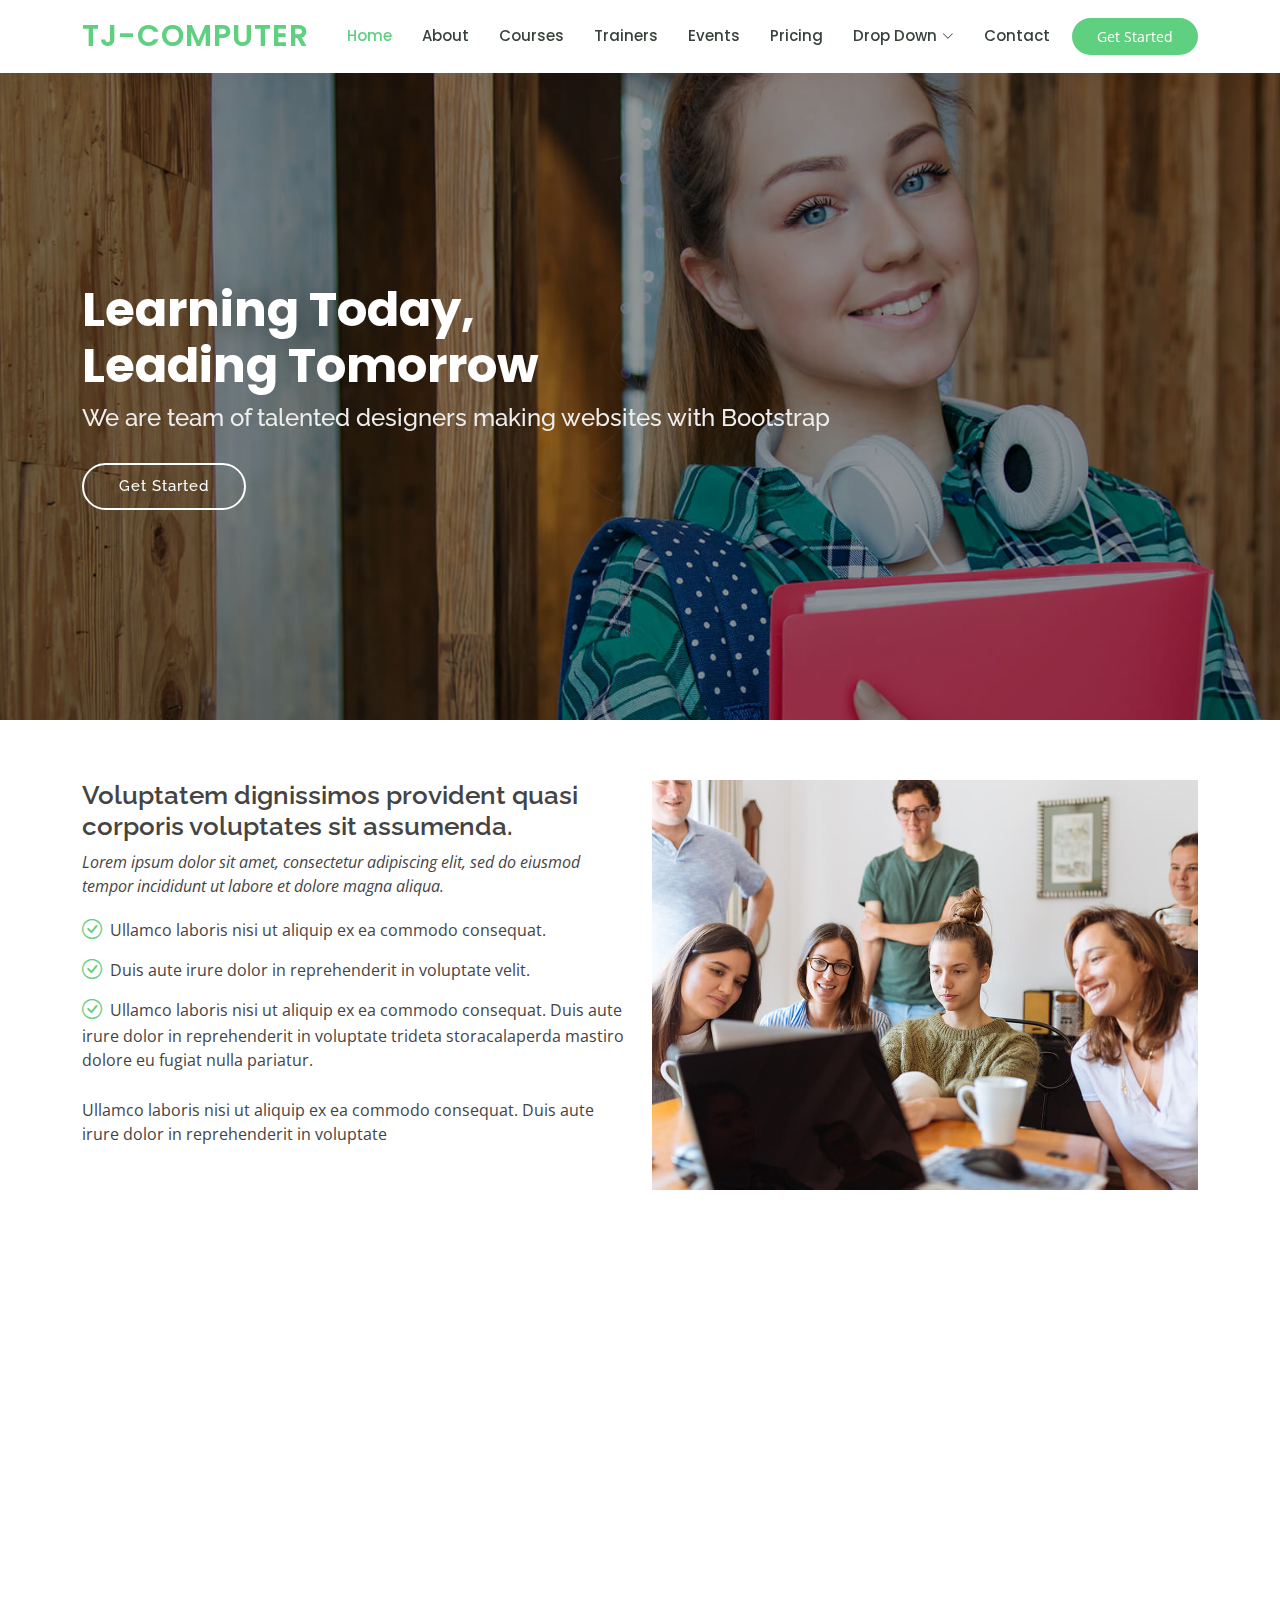
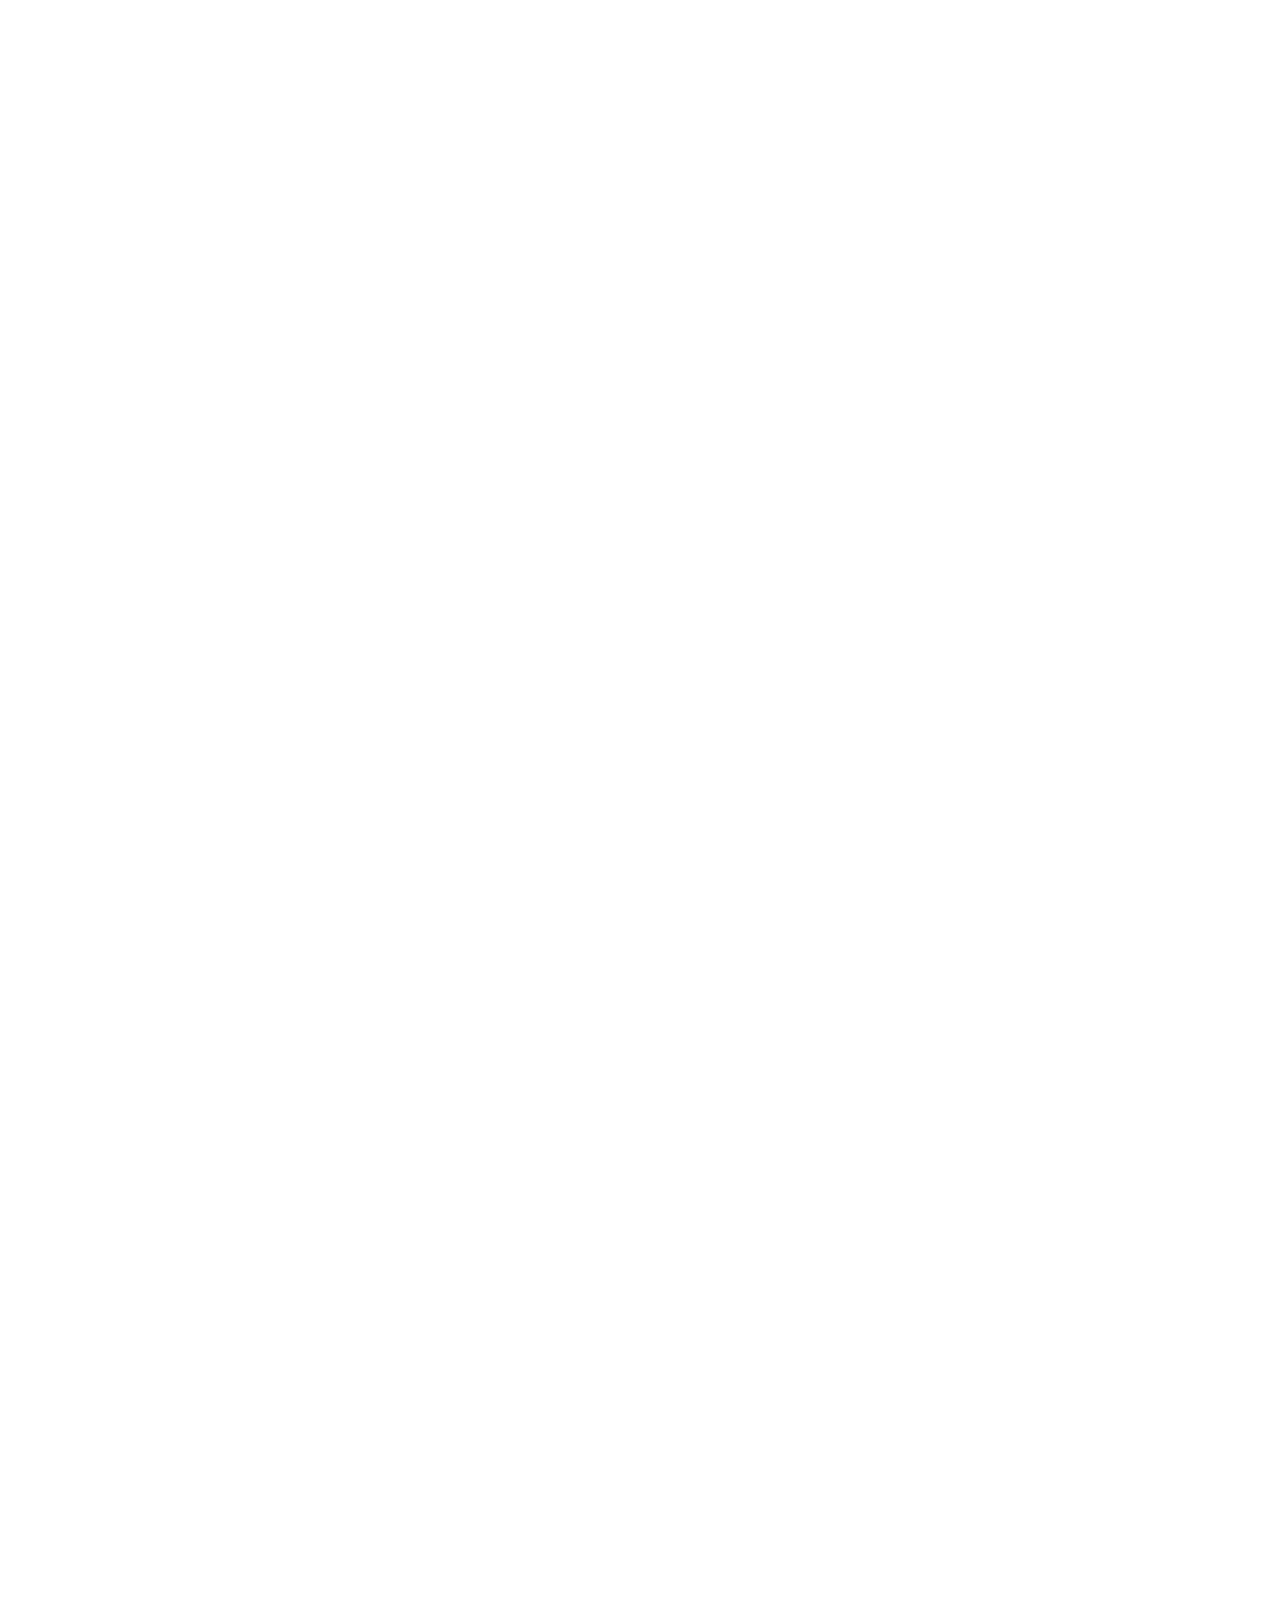
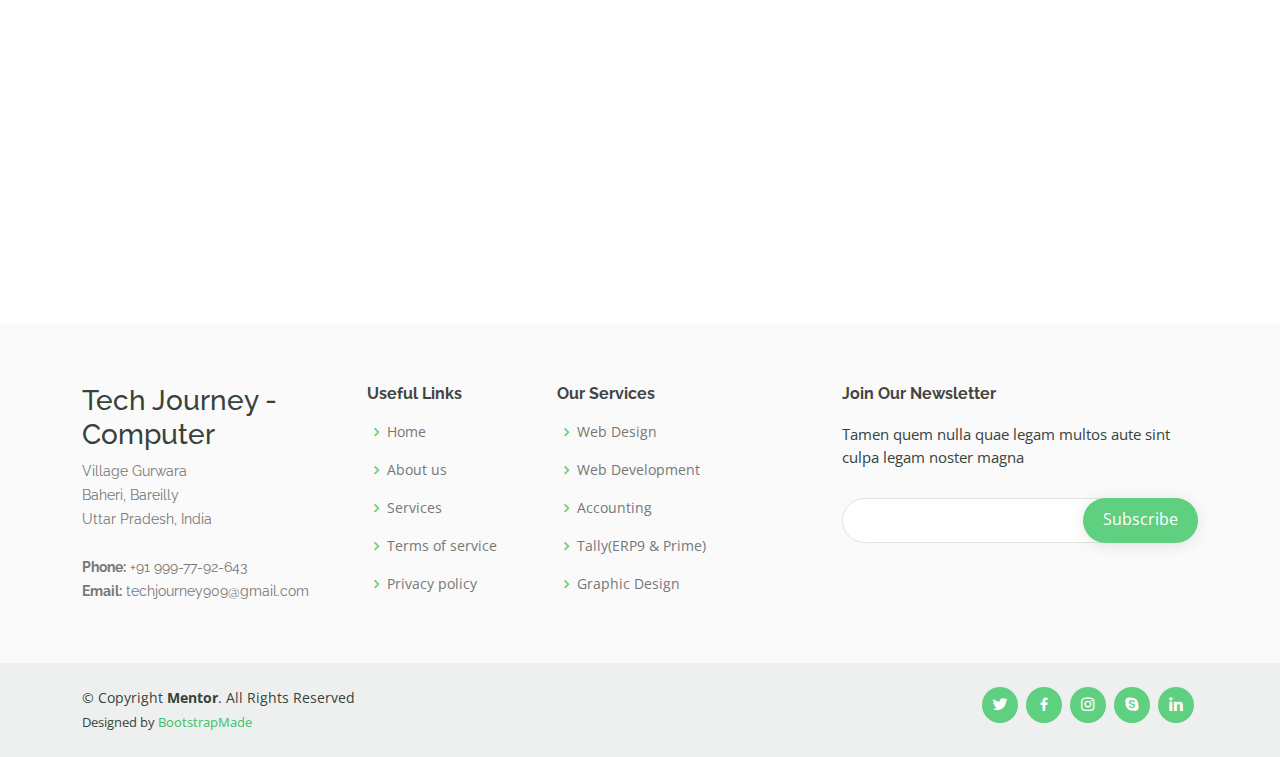
<file: Mentor/index.html>
<!DOCTYPE html>
<html lang="en">

<head>
  <meta charset="utf-8">
  <meta content="width=device-width, initial-scale=1.0" name="viewport">

  <title>Tech Journey - Computer Academy</title>
  <meta content="" name="description">
  <meta content="" name="keywords">

  <!-- Favicons -->
  <link href="assets/img/favicon.png" rel="icon">
  <link href="assets/img/apple-touch-icon.png" rel="apple-touch-icon">

  <!-- Google Fonts -->
  <link href="https://fonts.googleapis.com/css?family=Open+Sans:300,300i,400,400i,600,600i,700,700i|Raleway:300,300i,400,400i,500,500i,600,600i,700,700i|Poppins:300,300i,400,400i,500,500i,600,600i,700,700i" rel="stylesheet">

  <!-- Vendor CSS Files -->
  <link href="assets/vendor/animate.css/animate.min.css" rel="stylesheet">
  <link href="assets/vendor/aos/aos.css" rel="stylesheet">
  <link href="assets/vendor/bootstrap/css/bootstrap.min.css" rel="stylesheet">
  <link href="assets/vendor/bootstrap-icons/bootstrap-icons.css" rel="stylesheet">
  <link href="assets/vendor/boxicons/css/boxicons.min.css" rel="stylesheet">
  <link href="assets/vendor/remixicon/remixicon.css" rel="stylesheet">
  <link href="assets/vendor/swiper/swiper-bundle.min.css" rel="stylesheet">

  <!-- Template Main CSS File -->
  <link href="assets/css/style.css" rel="stylesheet">

  <!-- =======================================================
  * Template Name: Mentor
  * Updated: Sep 18 2023 with Bootstrap v5.3.2
  * Template URL: https://bootstrapmade.com/mentor-free-education-bootstrap-theme/
  * Author: BootstrapMade.com
  * License: https://bootstrapmade.com/license/
  ======================================================== -->
</head>

<body>

  <!-- ======= Header ======= -->
  <header id="header" class="fixed-top">
    <div class="container d-flex align-items-center">

      <h1 class="logo me-auto"><a href="index.html">TJ-Computer</a></h1>
      <!-- Uncomment below if you prefer to use an image logo -->
      <!-- <a href="index.html" class="logo me-auto"><img src="assets/img/logo.png" alt="" class="img-fluid"></a>-->

      <nav id="navbar" class="navbar order-last order-lg-0">
        <ul>
          <li><a class="active" href="index.html">Home</a></li>
          <li><a href="about.html">About</a></li>
          <li><a href="courses.html">Courses</a></li>
          <li><a href="trainers.html">Trainers</a></li>
          <li><a href="events.html">Events</a></li>
          <li><a href="pricing.html">Pricing</a></li>

          <li class="dropdown"><a href="#"><span>Drop Down</span> <i class="bi bi-chevron-down"></i></a>
            <ul>
              <li><a href="#">Drop Down 1</a></li>
              <li class="dropdown"><a href="#"><span>Deep Drop Down</span> <i class="bi bi-chevron-right"></i></a>
                <ul>
                  <li><a href="#">Deep Drop Down 1</a></li>
                  <li><a href="#">Deep Drop Down 2</a></li>
                  <li><a href="#">Deep Drop Down 3</a></li>
                  <li><a href="#">Deep Drop Down 4</a></li>
                  <li><a href="#">Deep Drop Down 5</a></li>
                </ul>
              </li>
              <li><a href="#">Drop Down 2</a></li>
              <li><a href="#">Drop Down 3</a></li>
              <li><a href="#">Drop Down 4</a></li>
            </ul>
          </li>
          <li><a href="contact.html">Contact</a></li>
        </ul>
        <i class="bi bi-list mobile-nav-toggle"></i>
      </nav><!-- .navbar -->

      <a href="courses.html" class="get-started-btn">Get Started</a>

    </div>
  </header><!-- End Header -->


  <!-- ======= Hero Section ======= -->
  <section id="hero" class="d-flex justify-content-center align-items-center">
    <div class="container position-relative" data-aos="zoom-in" data-aos-delay="100">
      <h1>Learning Today,<br>Leading Tomorrow</h1>
      <h2>We are team of talented designers making websites with Bootstrap</h2>
      <a href="courses.html" class="btn-get-started">Get Started</a>
    </div>
  </section><!-- End Hero -->

  <main id="main">

    <!-- ======= About Section ======= -->
    <section id="about" class="about">
      <div class="container" data-aos="fade-up">

        <div class="row">
          <div class="col-lg-6 order-1 order-lg-2" data-aos="fade-left" data-aos-delay="100">
            <img src="assets/img/about.jpg" class="img-fluid" alt="">
          </div>
          <div class="col-lg-6 pt-4 pt-lg-0 order-2 order-lg-1 content">
            <h3>Voluptatem dignissimos provident quasi corporis voluptates sit assumenda.</h3>
            <p class="fst-italic">
              Lorem ipsum dolor sit amet, consectetur adipiscing elit, sed do eiusmod tempor incididunt ut labore et dolore
              magna aliqua.
            </p>
            <ul>
              <li><i class="bi bi-check-circle"></i> Ullamco laboris nisi ut aliquip ex ea commodo consequat.</li>
              <li><i class="bi bi-check-circle"></i> Duis aute irure dolor in reprehenderit in voluptate velit.</li>
              <li><i class="bi bi-check-circle"></i> Ullamco laboris nisi ut aliquip ex ea commodo consequat. Duis aute irure dolor in reprehenderit in voluptate trideta storacalaperda mastiro dolore eu fugiat nulla pariatur.</li>
            </ul>
            <p>
              Ullamco laboris nisi ut aliquip ex ea commodo consequat. Duis aute irure dolor in reprehenderit in voluptate
            </p>

          </div>
        </div>

      </div>
    </section><!-- End About Section -->

    <!-- ======= Counts Section ======= -->
    <!-- <section id="counts" class="counts section-bg">
      <div class="container">

        <div class="row counters">

          <div class="col-lg-3 col-6 text-center">
            <span data-purecounter-start="0" data-purecounter-end="1232" data-purecounter-duration="1" class="purecounter"></span>
            <p>Students</p>
          </div>

          <div class="col-lg-3 col-6 text-center">
            <span data-purecounter-start="0" data-purecounter-end="64" data-purecounter-duration="1" class="purecounter"></span>
            <p>Courses</p>
          </div>

          <div class="col-lg-3 col-6 text-center">
            <span data-purecounter-start="0" data-purecounter-end="42" data-purecounter-duration="1" class="purecounter"></span>
            <p>Events</p>
          </div>

          <div class="col-lg-3 col-6 text-center">
            <span data-purecounter-start="0" data-purecounter-end="15" data-purecounter-duration="1" class="purecounter"></span>
            <p>Trainers</p>
          </div>

        </div>

      </div>
    </section>End Counts Section -->

    <!-- ======= Why Us Section ======= -->
    <section id="why-us" class="why-us">
      <div class="container" data-aos="fade-up">

        <div class="row">
          <div class="col-lg-4 d-flex align-items-stretch">
            <div class="content">
              <h3>Why Choose us?</h3>
              <p>
                Lorem ipsum dolor sit amet, consectetur adipiscing elit, sed do eiusmod tempor incididunt ut labore et dolore magna aliqua. Duis aute irure dolor in reprehenderit
                Asperiores dolores sed et. Tenetur quia eos. Autem tempore quibusdam vel necessitatibus optio ad corporis.
              </p>
              <div class="text-center">
                <a href="about.html" class="more-btn">Learn More <i class="bx bx-chevron-right"></i></a>
              </div>
            </div>
          </div>
          <div class="col-lg-8 d-flex align-items-stretch" data-aos="zoom-in" data-aos-delay="100">
            <div class="icon-boxes d-flex flex-column justify-content-center">
              <div class="row">
                <div class="col-xl-4 d-flex align-items-stretch">
                  <div class="icon-box mt-4 mt-xl-0">
                    <i class="bx bx-receipt"></i>
                    <h4>Corporis voluptates sit</h4>
                    <p>Consequuntur sunt aut quasi enim aliquam quae harum pariatur laboris nisi ut aliquip</p>
                  </div>
                </div>
                <div class="col-xl-4 d-flex align-items-stretch">
                  <div class="icon-box mt-4 mt-xl-0">
                    <i class="bx bx-cube-alt"></i>
                    <h4>Ullamco laboris ladore pan</h4>
                    <p>Excepteur sint occaecat cupidatat non proident, sunt in culpa qui officia deserunt</p>
                  </div>
                </div>
                <div class="col-xl-4 d-flex align-items-stretch">
                  <div class="icon-box mt-4 mt-xl-0">
                    <i class="bx bx-images"></i>
                    <h4>Labore consequatur</h4>
                    <p>Aut suscipit aut cum nemo deleniti aut omnis. Doloribus ut maiores omnis facere</p>
                  </div>
                </div>
              </div>
            </div><!-- End .content-->
          </div>
        </div>

      </div>
    </section><!-- End Why Us Section -->

    <!-- ======= Features Section ======= -->
    <section id="features" class="features">
      <div class="container" data-aos="fade-up">

        <div class="row" data-aos="zoom-in" data-aos-delay="100">
          <div class="col-lg-3 col-md-4">
            <div class="icon-box">
              <i class="ri-store-line" style="color: #ffbb2c;"></i>
              <h3><a href="">Lorem Ipsum</a></h3>
            </div>
          </div>
          <div class="col-lg-3 col-md-4 mt-4 mt-md-0">
            <div class="icon-box">
              <i class="ri-bar-chart-box-line" style="color: #5578ff;"></i>
              <h3><a href="">Dolor Sitema</a></h3>
            </div>
          </div>
          <div class="col-lg-3 col-md-4 mt-4 mt-md-0">
            <div class="icon-box">
              <i class="ri-calendar-todo-line" style="color: #e80368;"></i>
              <h3><a href="">Sed perspiciatis</a></h3>
            </div>
          </div>
          <div class="col-lg-3 col-md-4 mt-4 mt-lg-0">
            <div class="icon-box">
              <i class="ri-paint-brush-line" style="color: #e361ff;"></i>
              <h3><a href="">Magni Dolores</a></h3>
            </div>
          </div>
          <div class="col-lg-3 col-md-4 mt-4">
            <div class="icon-box">
              <i class="ri-database-2-line" style="color: #47aeff;"></i>
              <h3><a href="">Nemo Enim</a></h3>
            </div>
          </div>
          <div class="col-lg-3 col-md-4 mt-4">
            <div class="icon-box">
              <i class="ri-gradienter-line" style="color: #ffa76e;"></i>
              <h3><a href="">Eiusmod Tempor</a></h3>
            </div>
          </div>
          <div class="col-lg-3 col-md-4 mt-4">
            <div class="icon-box">
              <i class="ri-file-list-3-line" style="color: #11dbcf;"></i>
              <h3><a href="">Midela Teren</a></h3>
            </div>
          </div>
          <div class="col-lg-3 col-md-4 mt-4">
            <div class="icon-box">
              <i class="ri-price-tag-2-line" style="color: #4233ff;"></i>
              <h3><a href="">Pira Neve</a></h3>
            </div>
          </div>
          <div class="col-lg-3 col-md-4 mt-4">
            <div class="icon-box">
              <i class="ri-anchor-line" style="color: #b2904f;"></i>
              <h3><a href="">Dirada Pack</a></h3>
            </div>
          </div>
          <div class="col-lg-3 col-md-4 mt-4">
            <div class="icon-box">
              <i class="ri-disc-line" style="color: #b20969;"></i>
              <h3><a href="">Moton Ideal</a></h3>
            </div>
          </div>
          <div class="col-lg-3 col-md-4 mt-4">
            <div class="icon-box">
              <i class="ri-base-station-line" style="color: #ff5828;"></i>
              <h3><a href="">Verdo Park</a></h3>
            </div>
          </div>
          <div class="col-lg-3 col-md-4 mt-4">
            <div class="icon-box">
              <i class="ri-fingerprint-line" style="color: #29cc61;"></i>
              <h3><a href="">Flavor Nivelanda</a></h3>
            </div>
          </div>
        </div>

      </div>
    </section><!-- End Features Section -->

    <!-- ======= Popular Courses Section ======= -->
    <section id="popular-courses" class="courses">
      <div class="container" data-aos="fade-up">

        <div class="section-title">
          <h2>Courses</h2>
          <p>Popular Courses</p>
        </div>

        <div class="row" data-aos="zoom-in" data-aos-delay="100">

          <div class="col-lg-4 col-md-6 d-flex align-items-stretch">
            <div class="course-item">
              <img src="assets/img/course-1.jpg" class="img-fluid" alt="...">
              <div class="course-content">
                <div class="d-flex justify-content-between align-items-center mb-3">
                  <h4>Web Development</h4>
                  <p class="price">$169</p>
                </div>

                <h3><a href="course-details.html">Website Design</a></h3>
                <p>Et architecto provident deleniti facere repellat nobis iste. Id facere quia quae dolores dolorem tempore.</p>
                <div class="trainer d-flex justify-content-between align-items-center">
                  <div class="trainer-profile d-flex align-items-center">
                    <img src="assets/img/trainers/trainer-1.jpg" class="img-fluid" alt="">
                    <span>Antonio</span>
                  </div>
                  <div class="trainer-rank d-flex align-items-center">
                    <i class="bx bx-user"></i>&nbsp;50
                    &nbsp;&nbsp;
                    <i class="bx bx-heart"></i>&nbsp;65
                  </div>
                </div>
              </div>
            </div>
          </div> <!-- End Course Item-->

          <div class="col-lg-4 col-md-6 d-flex align-items-stretch mt-4 mt-md-0">
            <div class="course-item">
              <img src="assets/img/course-2.jpg" class="img-fluid" alt="...">
              <div class="course-content">
                <div class="d-flex justify-content-between align-items-center mb-3">
                  <h4>Marketing</h4>
                  <p class="price">$250</p>
                </div>

                <h3><a href="course-details.html">Search Engine Optimization</a></h3>
                <p>Et architecto provident deleniti facere repellat nobis iste. Id facere quia quae dolores dolorem tempore.</p>
                <div class="trainer d-flex justify-content-between align-items-center">
                  <div class="trainer-profile d-flex align-items-center">
                    <img src="assets/img/trainers/trainer-2.jpg" class="img-fluid" alt="">
                    <span>Lana</span>
                  </div>
                  <div class="trainer-rank d-flex align-items-center">
                    <i class="bx bx-user"></i>&nbsp;35
                    &nbsp;&nbsp;
                    <i class="bx bx-heart"></i>&nbsp;42
                  </div>
                </div>
              </div>
            </div>
          </div> <!-- End Course Item-->

          <div class="col-lg-4 col-md-6 d-flex align-items-stretch mt-4 mt-lg-0">
            <div class="course-item">
              <img src="assets/img/course-3.jpg" class="img-fluid" alt="...">
              <div class="course-content">
                <div class="d-flex justify-content-between align-items-center mb-3">
                  <h4>Content</h4>
                  <p class="price">$180</p>
                </div>

                <h3><a href="course-details.html">Copywriting</a></h3>
                <p>Et architecto provident deleniti facere repellat nobis iste. Id facere quia quae dolores dolorem tempore.</p>
                <div class="trainer d-flex justify-content-between align-items-center">
                  <div class="trainer-profile d-flex align-items-center">
                    <img src="assets/img/trainers/trainer-3.jpg" class="img-fluid" alt="">
                    <span>Brandon</span>
                  </div>
                  <div class="trainer-rank d-flex align-items-center">
                    <i class="bx bx-user"></i>&nbsp;20
                    &nbsp;&nbsp;
                    <i class="bx bx-heart"></i>&nbsp;85
                  </div>
                </div>
              </div>
            </div>
          </div> <!-- End Course Item-->

        </div>

      </div>
    </section><!-- End Popular Courses Section -->

    <!-- ======= Trainers Section ======= -->
    <section id="trainers" class="trainers">
      <div class="container" data-aos="fade-up">

        <div class="row" data-aos="zoom-in" data-aos-delay="100">
          <div class="col-lg-4 col-md-6 d-flex align-items-stretch">
            <div class="member">
              <img src="assets/img/trainers/trainer-1.jpg" class="img-fluid" alt="">
              <div class="member-content">
                <h4>Walter White</h4>
                <span>Web Development</span>
                <p>
                  Magni qui quod omnis unde et eos fuga et exercitationem. Odio veritatis perspiciatis quaerat qui aut aut aut
                </p>
                <div class="social">
                  <a href=""><i class="bi bi-twitter"></i></a>
                  <a href=""><i class="bi bi-facebook"></i></a>
                  <a href=""><i class="bi bi-instagram"></i></a>
                  <a href=""><i class="bi bi-linkedin"></i></a>
                </div>
              </div>
            </div>
          </div>

          <div class="col-lg-4 col-md-6 d-flex align-items-stretch">
            <div class="member">
              <img src="assets/img/trainers/trainer-2.jpg" class="img-fluid" alt="">
              <div class="member-content">
                <h4>Sarah Jhinson</h4>
                <span>Marketing</span>
                <p>
                  Repellat fugiat adipisci nemo illum nesciunt voluptas repellendus. In architecto rerum rerum temporibus
                </p>
                <div class="social">
                  <a href=""><i class="bi bi-twitter"></i></a>
                  <a href=""><i class="bi bi-facebook"></i></a>
                  <a href=""><i class="bi bi-instagram"></i></a>
                  <a href=""><i class="bi bi-linkedin"></i></a>
                </div>
              </div>
            </div>
          </div>

          <div class="col-lg-4 col-md-6 d-flex align-items-stretch">
            <div class="member">
              <img src="assets/img/trainers/trainer-3.jpg" class="img-fluid" alt="">
              <div class="member-content">
                <h4>William Anderson</h4>
                <span>Content</span>
                <p>
                  Voluptas necessitatibus occaecati quia. Earum totam consequuntur qui porro et laborum toro des clara
                </p>
                <div class="social">
                  <a href=""><i class="bi bi-twitter"></i></a>
                  <a href=""><i class="bi bi-facebook"></i></a>
                  <a href=""><i class="bi bi-instagram"></i></a>
                  <a href=""><i class="bi bi-linkedin"></i></a>
                </div>
              </div>
            </div>
          </div>

        </div>

      </div>
    </section><!-- End Trainers Section -->

  </main><!-- End #main -->

  <!-- ======= Footer ======= -->
  <footer id="footer">

    <div class="footer-top">
      <div class="container">
        <div class="row">

          <div class="col-lg-3 col-md-6 footer-contact">
            <h3>Tech Journey - Computer</h3>
            <p>
              Village Gurwara <br>
              Baheri, Bareilly<br>
              Uttar Pradesh, India <br><br>
              <strong>Phone:</strong> +91 999-77-92-643<br>
              <strong>Email:</strong> techjourney909@gmail.com<br>
            </p>
          </div>

          <div class="col-lg-2 col-md-6 footer-links">
            <h4>Useful Links</h4>
            <ul>
              <li><i class="bx bx-chevron-right"></i> <a href="#">Home</a></li>
              <li><i class="bx bx-chevron-right"></i> <a href="#">About us</a></li>
              <li><i class="bx bx-chevron-right"></i> <a href="#">Services</a></li>
              <li><i class="bx bx-chevron-right"></i> <a href="#">Terms of service</a></li>
              <li><i class="bx bx-chevron-right"></i> <a href="#">Privacy policy</a></li>
            </ul>
          </div>

          <div class="col-lg-3 col-md-6 footer-links">
            <h4>Our Services</h4>
            <ul>
              <li><i class="bx bx-chevron-right"></i> <a href="#">Web Design</a></li>
              <li><i class="bx bx-chevron-right"></i> <a href="#">Web Development</a></li>
              <li><i class="bx bx-chevron-right"></i> <a href="#">Accounting</a></li>
              <li><i class="bx bx-chevron-right"></i> <a href="#">Tally(ERP9 & Prime)</a></li>
              <li><i class="bx bx-chevron-right"></i> <a href="#">Graphic Design</a></li>
            </ul>
          </div>

          <div class="col-lg-4 col-md-6 footer-newsletter">
            <h4>Join Our Newsletter</h4>
            <p>Tamen quem nulla quae legam multos aute sint culpa legam noster magna</p>
            <form action="" method="post">
              <input type="email" name="email"><input type="submit" value="Subscribe">
            </form>
          </div>

        </div>
      </div>
    </div>

    <div class="container d-md-flex py-4">

      <div class="me-md-auto text-center text-md-start">
        <div class="copyright">
          &copy; Copyright <strong><span>Mentor</span></strong>. All Rights Reserved
        </div>
        <div class="credits">
          <!-- All the links in the footer should remain intact. -->
          <!-- You can delete the links only if you purchased the pro version. -->
          <!-- Licensing information: https://bootstrapmade.com/license/ -->
          <!-- Purchase the pro version with working PHP/AJAX contact form: https://bootstrapmade.com/mentor-free-education-bootstrap-theme/ -->
          Designed by <a href="https://bootstrapmade.com/">BootstrapMade</a>
        </div>
      </div>
      <div class="social-links text-center text-md-right pt-3 pt-md-0">
        <a href="#" class="twitter"><i class="bx bxl-twitter"></i></a>
        <a href="#" class="facebook"><i class="bx bxl-facebook"></i></a>
        <a href="#" class="instagram"><i class="bx bxl-instagram"></i></a>
        <a href="#" class="google-plus"><i class="bx bxl-skype"></i></a>
        <a href="#" class="linkedin"><i class="bx bxl-linkedin"></i></a>
      </div>
    </div>
  </footer><!-- End Footer -->

  <div id="preloader"></div>
  <a href="#" class="back-to-top d-flex align-items-center justify-content-center"><i class="bi bi-arrow-up-short"></i></a>

  <!-- Vendor JS Files -->
  <script src="assets/vendor/purecounter/purecounter_vanilla.js"></script>
  <script src="assets/vendor/aos/aos.js"></script>
  <script src="assets/vendor/bootstrap/js/bootstrap.bundle.min.js"></script>
  <script src="assets/vendor/swiper/swiper-bundle.min.js"></script>
  <script src="assets/vendor/php-email-form/validate.js"></script>

  <!-- Template Main JS File -->
  <script src="assets/js/main.js"></script>

</body>

</html>
</file>
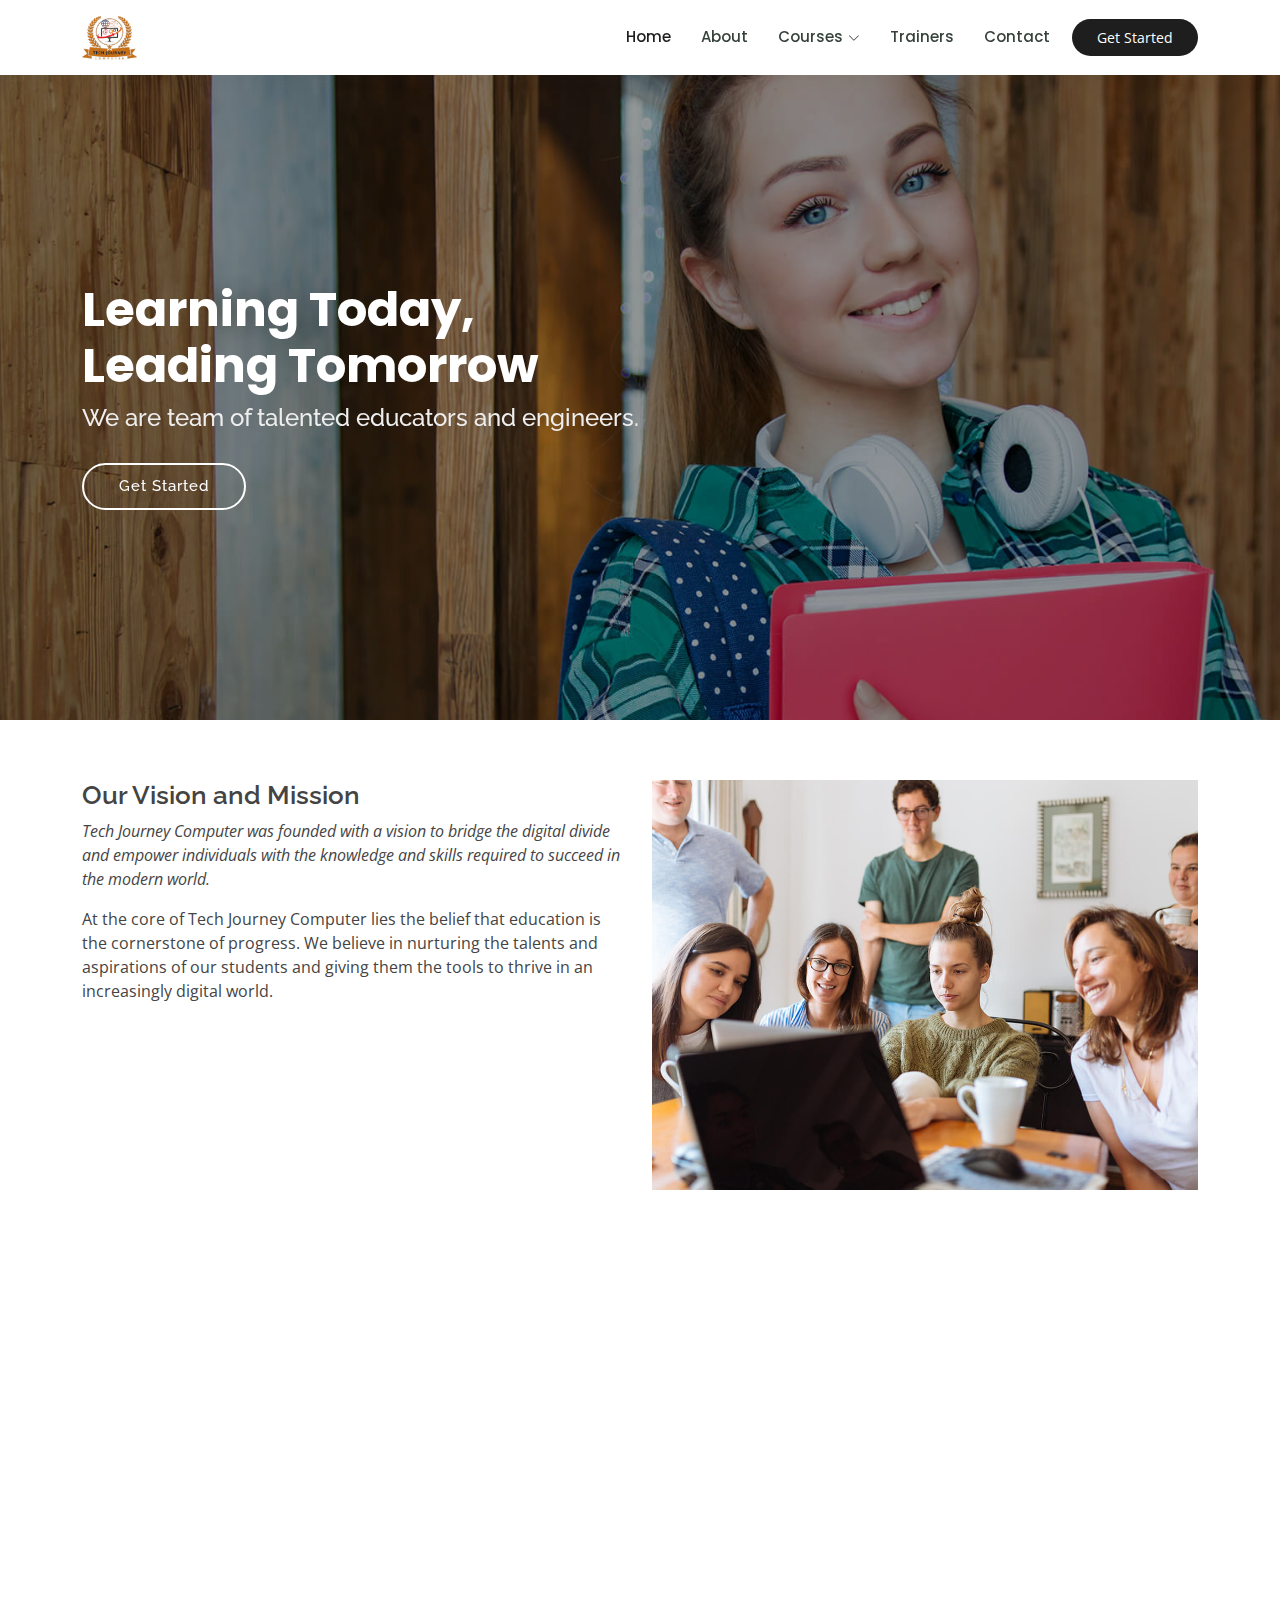
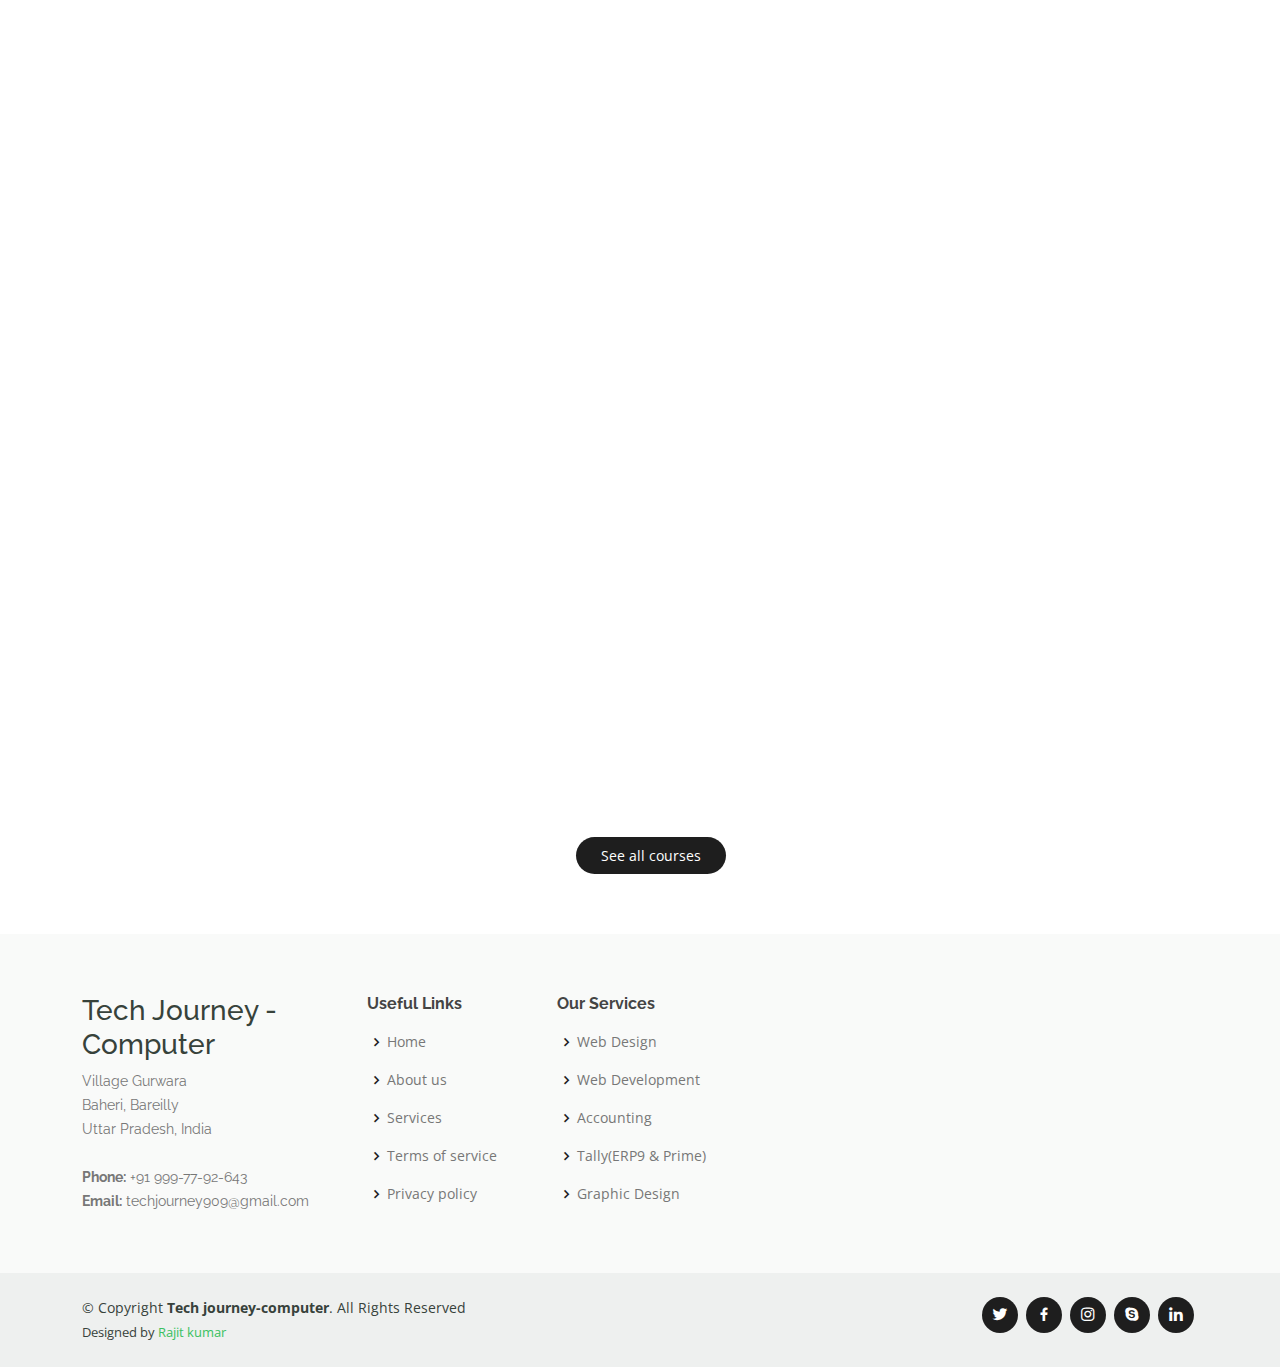
<file: Tech_Journey_computer/index.html>
<!DOCTYPE html>
<html lang="en">

<head>
  <meta charset="utf-8" />
  <meta content="width=device-width, initial-scale=1.0" name="viewport" />

  <title>Tech Journey - Computer Academy</title>
  <meta content="" name="description" />
  <meta content="" name="keywords" />

  <!-- Favicons -->
  <link href="assets/img/favicon.png" rel="icon" />
  <!-- <link href="assets/img/apple-touch-icon.png" rel="apple-touch-icon"> -->

  <!-- Google Fonts -->
  <link
    href="https://fonts.googleapis.com/css?family=Open+Sans:300,300i,400,400i,600,600i,700,700i|Raleway:300,300i,400,400i,500,500i,600,600i,700,700i|Poppins:300,300i,400,400i,500,500i,600,600i,700,700i"
    rel="stylesheet" />

  <!-- Vendor CSS Files -->
  <link href="assets/vendor/animate.css/animate.min.css" rel="stylesheet" />
  <link href="assets/vendor/aos/aos.css" rel="stylesheet" />
  <link href="assets/vendor/bootstrap/css/bootstrap.min.css" rel="stylesheet" />
  <link href="assets/vendor/bootstrap-icons/bootstrap-icons.css" rel="stylesheet" />
  <link href="assets/vendor/boxicons/css/boxicons.min.css" rel="stylesheet" />
  <link href="assets/vendor/remixicon/remixicon.css" rel="stylesheet" />
  <link href="assets/vendor/swiper/swiper-bundle.min.css" rel="stylesheet" />

  <!-- Template Main CSS File -->
  <link href="assets/css/style.css" rel="stylesheet" />


</head>

<body>
  <!-- ======= Header ======= -->
  <header id="header" class="fixed-top">
    <div class="container d-flex align-items-center">
      <h1 class="logo me-auto">
        <a href="index.html">
          <img src="assets/img/tech_journey.png" alt="" />
        </a>
      </h1>
      <!-- Uncomment below if you prefer to use an image logo -->
      <!-- <a href="index.html" class="logo me-auto"><img src="assets/img/logo.png" alt="" class="img-fluid"></a>-->

      <nav id="navbar" class="navbar order-last order-lg-0">
        <ul>
          <li><a class="active" href="index.html">Home</a></li>
          <li><a href="about.html">About</a></li>

          <li class="dropdown">
              <a href="#"
                ><span>Courses</span> <i class="bi bi-chevron-down"></i
              ></a>
              <ul>
                <li class="dropdown">
                  <a href="#"
                    ><span>Development & Programming</span>
                    <i class="bi bi-chevron-right"></i
                  ></a>
                  <ul>
                    <li><a href="#">Python Programming</a></li>
                    <li><a href="#">Java Programming</a></li>
                    <li><a href="#tab1">Frontend web Development</a></li>
                    <li><a href="#">Backend web Development using Django</a></li>
                    <li><a href="#">Full stack Development using Django</a></li>
                    <li><a href="#">Full stack Development in MERN STACK</a></li>
                  </ul>
                </li>

                <li class="dropdown">
                  <a href="#"
                    ><span>Accounting</span>
                    <i class="bi bi-chevron-right"></i
                  ></a>
                  <ul>
                    <li><a href="#">Tally Prime</a></li>
                    <li><a href="#">Tally ERP.9</a></li>        
                    <li><a href="#">Marg ERP</a></li>        
                  </ul>
                </li>
              
                <li class="dropdown">
                  <a href="#"
                    ><span>1-year diploma</span>
                    <i class="bi bi-chevron-right"></i
                  ></a>
                  <ul>
                    <li><a href="#">ADCA</a></li>
                    <li><a href="#">O'Level</a></li>
                    <li><a href="#">DOAP</a></li>
                  </ul>
                </li>
                <li class="dropdown">
                  <a href="#"
                    ><span>6-months diploma</span>
                    <i class="bi bi-chevron-right"></i
                  ></a>
                  <ul>
                    <li><a href="#">DCA</a></li>
                    <li><a href="#">DCAA</a></li>
                    <li><a href="#">CCC</a></li>
                    <li><a href="#">Advance Excel</a></li>
                    <li><a href="#">Power Bi</a></li>
                  </ul>
                </li>
                

              </ul>
            </li>

            <!-- <li><a href="courses.html">Courses</a></li> -->
            <li><a href="#">Trainers</a></li>
            <!-- <li><a href="events.html">Events</a></li> -->
            <!-- <li><a href="pricing.html">Pricing</a></li> -->
  

          <li><a href="contact.html">Contact</a></li>
        </ul>

        
        <i class="bi bi-list mobile-nav-toggle"></i>
      </nav>
      <!-- .navbar -->

      <a href="#" class="get-started-btn">Get Started</a>
    </div>
  </header>
  <!-- End Header -->

  

  <!-- ======= Hero Section ======= -->
  <section id="hero" class="d-flex justify-content-center align-items-center">
    <div class="container position-relative" data-aos="zoom-in" data-aos-delay="100">
      <h1>Learning Today,<br />Leading Tomorrow</h1>
      <h2>
        We are team of talented educators and engineers.
      </h2>
      <a href="courses.html" class="btn-get-started">Get Started</a>
    </div>
  </section>
  <!-- End Hero -->

  <main id="main">
    <!-- ======= About Section ======= -->
    <section id="about" class="about">
      <div class="container" data-aos="fade-up">
        <div class="row">
          <div class="col-lg-6 order-1 order-lg-2" data-aos="fade-left" data-aos-delay="100">
            <img src="assets/img/about.jpg" class="img-fluid" alt="" />
          </div>
          <div class="col-lg-6 pt-4 pt-lg-0 order-2 order-lg-1 content">
            <h3>Our Vision and Mission</h3>
            <p class="fst-italic">
              Tech Journey Computer was founded with a vision to bridge the
              digital divide and empower individuals with the knowledge and
              skills required to succeed in the modern world.
            </p>
            <!-- <ul>
              <li>
                <i class="bi bi-check-circle"></i> Ullamco laboris nisi ut
                aliquip ex ea commodo consequat.
              </li>
              <li>
                <i class="bi bi-check-circle"></i> Duis aute irure dolor in
                reprehenderit in voluptate velit.
              </li>
              <li>
                <i class="bi bi-check-circle"></i> Ullamco laboris nisi ut
                aliquip ex ea commodo consequat. Duis aute irure dolor in
                reprehenderit in voluptate trideta storacalaperda mastiro
                dolore eu fugiat nulla pariatur.
              </li>
            </ul> -->
            <p>
              At the core of Tech Journey Computer lies the belief that
              education is the cornerstone of progress. We believe in
              nurturing the talents and aspirations of our students and giving
              them the tools to thrive in an increasingly digital world.
            </p>
          </div>
        </div>
      </div>
    </section>
    <!-- End About Section -->

    <!-- ======= Counts Section ======= -->
    <!-- <section id="counts" class="counts section-bg">
      <div class="container">

        <div class="row counters">

          <div class="col-lg-3 col-6 text-center">
            <span data-purecounter-start="0" data-purecounter-end="1232" data-purecounter-duration="1" class="purecounter"></span>
            <p>Students</p>
          </div>

          <div class="col-lg-3 col-6 text-center">
            <span data-purecounter-start="0" data-purecounter-end="64" data-purecounter-duration="1" class="purecounter"></span>
            <p>Courses</p>
          </div>

          <div class="col-lg-3 col-6 text-center">
            <span data-purecounter-start="0" data-purecounter-end="42" data-purecounter-duration="1" class="purecounter"></span>
            <p>Events</p>
          </div>

          <div class="col-lg-3 col-6 text-center">
            <span data-purecounter-start="0" data-purecounter-end="15" data-purecounter-duration="1" class="purecounter"></span>
            <p>Trainers</p>
          </div>

        </div>

      </div>
    </section>End Counts Section -->

    <!-- ======= Why Us Section ======= -->
    <section id="why-us" class="why-us">
      <div class="container" data-aos="fade-up">
        <div class="row">
          <div class="col-lg-4 d-flex align-items-stretch">
            <div class="content">
              <h3>Why Choose us?</h3>
              <p>
              <ul>
                <li><b>Quality Education:</b> We are dedicated to providing high-quality, up-to-date courses that align
                  with industry standards.</li>
                <li><b>Instructors:</b> Our team of experienced instructors comprises industry experts who are
                  passionate about sharing their knowledge.</li>
                <!-- <li>Hands-On Learning: We believe in learning by doing. Our courses emphasize practical, real-world skills.</li>
                    <li>Flexible Learning: Life is busy, and we understand that. That's why our courses are designed to fit your schedule.</li>
                    <li>Community: Join our growing community of learners, collaborate, and support each other on your learning journey.</li> -->
              </ul>
              </p>
              <div class="text-center">
                <a href="about.html" class="more-btn">Learn More <i class="bx bx-chevron-right"></i></a>
              </div>
            </div>
          </div>
          <div class="col-lg-8 d-flex align-items-stretch" data-aos="zoom-in" data-aos-delay="100">
            <div class="icon-boxes d-flex flex-column justify-content-center">
              <div class="row">
                <div class="col-xl-4 d-flex align-items-stretch">
                  <div class="icon-box mt-4 mt-xl-0">
                    <i class="bx bx-receipt"></i>
                    <h4>E-books</h4>
                    <p>
                      We provides E-books for every students.
                    </p>
                  </div>
                </div>
                <div class="col-xl-4 d-flex align-items-stretch">
                  <div class="icon-box mt-4 mt-xl-0">
                    <i class="bx bx-cube-alt"></i>
                    <h4>Events</h4>
                    <p>
                      We organise some comptition events for students.
                    </p>
                  </div>
                </div>
                <div class="col-xl-4 d-flex align-items-stretch">
                  <div class="icon-box mt-4 mt-xl-0">
                    <i class="bx bx-images"></i>
                    <h4>Student deshboard</h4>
                    <p>
                      Every students have there own student dashboard by emaxindia board.
                    </p>
                  </div>
                </div>
              </div>
            </div>
            <!-- End .content-->
          </div>
        </div>
      </div>
    </section>
    <!-- End Why Us Section -->

    <!-- ======= Features Section ======= -->
    <!-- <section id="features" class="features">
        <div class="container" data-aos="fade-up">
          <div class="row" data-aos="zoom-in" data-aos-delay="100">
            <div class="col-lg-3 col-md-4">
              <div class="icon-box">
                <i class="ri-store-line" style="color: #ffbb2c"></i>
                <h3><a href="">Lorem Ipsum</a></h3>
              </div>
            </div>
            <div class="col-lg-3 col-md-4 mt-4 mt-md-0">
              <div class="icon-box">
                <i class="ri-bar-chart-box-line" style="color: #5578ff"></i>
                <h3><a href="">Dolor Sitema</a></h3>
              </div>
            </div>
            <div class="col-lg-3 col-md-4 mt-4 mt-md-0">
              <div class="icon-box">
                <i class="ri-calendar-todo-line" style="color: #e80368"></i>
                <h3><a href="">Sed perspiciatis</a></h3>
              </div>
            </div>
            <div class="col-lg-3 col-md-4 mt-4 mt-lg-0">
              <div class="icon-box">
                <i class="ri-paint-brush-line" style="color: #e361ff"></i>
                <h3><a href="">Magni Dolores</a></h3>
              </div>
            </div>
            <div class="col-lg-3 col-md-4 mt-4">
              <div class="icon-box">
                <i class="ri-database-2-line" style="color: #47aeff"></i>
                <h3><a href="">Nemo Enim</a></h3>
              </div>
            </div>
            <div class="col-lg-3 col-md-4 mt-4">
              <div class="icon-box">
                <i class="ri-gradienter-line" style="color: #ffa76e"></i>
                <h3><a href="">Eiusmod Tempor</a></h3>
              </div>
            </div>
            <div class="col-lg-3 col-md-4 mt-4">
              <div class="icon-box">
                <i class="ri-file-list-3-line" style="color: #11dbcf"></i>
                <h3><a href="">Midela Teren</a></h3>
              </div>
            </div>
            <div class="col-lg-3 col-md-4 mt-4">
              <div class="icon-box">
                <i class="ri-price-tag-2-line" style="color: #4233ff"></i>
                <h3><a href="">Pira Neve</a></h3>
              </div>
            </div>
            <div class="col-lg-3 col-md-4 mt-4">
              <div class="icon-box">
                <i class="ri-anchor-line" style="color: #b2904f"></i>
                <h3><a href="">Dirada Pack</a></h3>
              </div>
            </div>
            <div class="col-lg-3 col-md-4 mt-4">
              <div class="icon-box">
                <i class="ri-disc-line" style="color: #b20969"></i>
                <h3><a href="">Moton Ideal</a></h3>
              </div>
            </div>
            <div class="col-lg-3 col-md-4 mt-4">
              <div class="icon-box">
                <i class="ri-base-station-line" style="color: #ff5828"></i>
                <h3><a href="">Verdo Park</a></h3>
              </div>
            </div>
            <div class="col-lg-3 col-md-4 mt-4">
              <div class="icon-box">
                <i class="ri-fingerprint-line" style="color: #29cc61"></i>
                <h3><a href="">Flavor Nivelanda</a></h3>
              </div>
            </div>
          </div>
        </div>
      </section> -->
    <!-- End Features Section -->

    <!-- ======= Popular Courses Section ======= -->
    <section id="popular-courses" class="courses">
      <div class="container" data-aos="fade-up">
        <div class="section-title">
          <h2>Courses</h2>
          <p>Popular Courses</p>
        </div>

        <div class="row" data-aos="zoom-in" data-aos-delay="100">
          <div class="col-lg-4 col-md-6 d-flex align-items-stretch" id="tab1">
            <div class="course-item">
              <img src="assets/img/webcourse.webp" class="img-fluid" alt="..." />
              <div class="course-content">
                <div class="d-flex justify-content-between align-items-center mb-3">
                  <h4>
                    <a href="./Courses/course-details.html">Web Development</a>
                  </h4>
                  <p class="price">3-months</p>
                </div>
                <h3>
                  Description
                </h3>
                <p>

                  Learn to build static & dynamic web pages with HTML, CSS, and JavaScript
                  The course covers basic construction of web page, cascading style sheet, and java script.
                </p>

              </div>
            </div>
          </div>
          <!-- End Course Item-->

          <div class="col-lg-4 col-md-6 d-flex align-items-stretch mt-4 mt-md-0">
            <div class="course-item">
              <img src="assets/img/tally.png" class="img-fluid" alt="..." />
              <div class="course-content">
                <div class="d-flex justify-content-between align-items-center mb-3">
                  <h4>
                    <a href="course-details.html">Tally Prime</a>
                  </h4>
                  <p class="price">3-months</p>
                </div>

                <h3>
                  Description
                </h3>
                <p>
                  Learn how to perform a specific task in TallyPrime using topics created on accounting, banking,
                  inventory & payroll & know Tally Shortcuts.
                  <!-- & TallyPrime + GST + TDS Course Online with certificate covers the fundamentals of Accounting such as Computation of Taxable Income, Filing of TDS Returns, GST  -->
                </p>

              </div>
            </div>
          </div>
          <!-- End Course Item-->

          <div class="col-lg-4 col-md-6 d-flex align-items-stretch mt-4 mt-lg-0">
            <div class="course-item">
              <img src="assets/img/Dcaa.avif" class="img-fluid" alt="..." />
              <div class="course-content">
                <div class="d-flex justify-content-between align-items-center mb-3">
                  <h4>
                    <a href="course-details.html">DCAA</a>
                  </h4>
                  <p class="price">6-months</p>
                </div>

                <h3>Description</h3>
                <p>
                  Computer Concept & Fundamentals. Paint. Notepad. WordPad.MS-Office (MS-Word, MS- Excel,
                  MS-Power Point, MS-Access). MS-DOS Accounting & gst with TallyPrime.
                </p>
                <!-- <div class="trainer d-flex justify-content-between align-items-center">
                  <div class="trainer-profile d-flex align-items-center">
                    <img src="assets/img/trainers/trainer-3.jpg" class="img-fluid" alt="">
                    <span>Brandon</span>
                  </div> -->
                  <!-- <div class="trainer-rank d-flex align-items-center">
                    <i class="bx bx-user"></i>&nbsp;20
                    &nbsp;&nbsp;
                    <i class="bx bx-heart"></i>&nbsp;85
                  </div> -->
                </div>

              </div>
            </div>
          </div>
          <!-- End Course Item-->

          <!-- End Course Item-->
        </div>
        <div class="courses-btn">
          <a href="courses.html" class=" ">See all courses</a>
        </div>
      </div>
    </section>
    <!-- End Popular Courses Section -->

    <!-- ======= Trainers Section ======= -->
    <!-- <section id="trainers" class="trainers">
      <div class="container" data-aos="fade-up">

        <div class="row" data-aos="zoom-in" data-aos-delay="100">
          <div class="col-lg-4 col-md-6 d-flex align-items-stretch">
            <div class="member">
              <img src="assets/img/trainers/trainer-1.jpg" class="img-fluid" alt="">
              <div class="member-content">
                <h4>Walter White</h4>
                <span>Web Development</span>
                <p>
                  Magni qui quod omnis unde et eos fuga et exercitationem. Odio veritatis perspiciatis quaerat qui aut aut aut
                </p>
                <div class="social">
                  <a href=""><i class="bi bi-twitter"></i></a>
                  <a href=""><i class="bi bi-facebook"></i></a>
                  <a href=""><i class="bi bi-instagram"></i></a>
                  <a href=""><i class="bi bi-linkedin"></i></a>
                </div>
              </div>
            </div>
          </div>

          <div class="col-lg-4 col-md-6 d-flex align-items-stretch">
            <div class="member">
              <img src="assets/img/trainers/trainer-2.jpg" class="img-fluid" alt="">
              <div class="member-content">
                <h4>Sarah Jhinson</h4>
                <span>Marketing</span>
                <p>
                  Repellat fugiat adipisci nemo illum nesciunt voluptas repellendus. In architecto rerum rerum temporibus
                </p>
                <div class="social">
                  <a href=""><i class="bi bi-twitter"></i></a>
                  <a href=""><i class="bi bi-facebook"></i></a>
                  <a href=""><i class="bi bi-instagram"></i></a>
                  <a href=""><i class="bi bi-linkedin"></i></a>
                </div>
              </div>
            </div>
          </div>

          <div class="col-lg-4 col-md-6 d-flex align-items-stretch">
            <div class="member">
              <img src="assets/img/trainers/trainer-3.jpg" class="img-fluid" alt="">
              <div class="member-content">
                <h4>William Anderson</h4>
                <span>Content</span>
                <p>
                  Voluptas necessitatibus occaecati quia. Earum totam consequuntur qui porro et laborum toro des clara
                </p>
                <div class="social">
                  <a href=""><i class="bi bi-twitter"></i></a>
                  <a href=""><i class="bi bi-facebook"></i></a>
                  <a href=""><i class="bi bi-instagram"></i></a>
                  <a href=""><i class="bi bi-linkedin"></i></a>
                </div>
              </div>
            </div>
          </div>

        </div>

      </div>
    </section>End Trainers Section -->
  </main>
  <!-- End #main -->

  <!-- ======= Footer ======= -->
  <footer id="footer">
    <div class="footer-top">
      <div class="container">
        <div class="row">
          <div class="col-lg-3 col-md-6 footer-contact">
            <h3>Tech Journey - Computer</h3>
            <p>
              Village Gurwara <br />
              Baheri, Bareilly<br />
              Uttar Pradesh, India <br /><br />
              <strong>Phone:</strong> +91 999-77-92-643<br />
              <strong>Email:</strong> techjourney909@gmail.com<br />
            </p>
          </div>

          <div class="col-lg-2 col-md-6 footer-links">
            <h4>Useful Links</h4>
            <ul>
              <li>
                <i class="bx bx-chevron-right"></i> <a href="#">Home</a>
              </li>
              <li>
                <i class="bx bx-chevron-right"></i> <a href="#">About us</a>
              </li>
              <li>
                <i class="bx bx-chevron-right"></i> <a href="#">Services</a>
              </li>
              <li>
                <i class="bx bx-chevron-right"></i>
                <a href="#">Terms of service</a>
              </li>
              <li>
                <i class="bx bx-chevron-right"></i>
                <a href="#">Privacy policy</a>
              </li>
            </ul>
          </div>

          <div class="col-lg-3 col-md-6 footer-links">
            <h4>Our Services</h4>
            <ul>
              <li>
                <i class="bx bx-chevron-right"></i> <a href="#">Web Design</a>
              </li>
              <li>
                <i class="bx bx-chevron-right"></i>
                <a href="#">Web Development</a>
              </li>
              <li>
                <i class="bx bx-chevron-right"></i> <a href="#">Accounting</a>
              </li>
              <li>
                <i class="bx bx-chevron-right"></i>
                <a href="#">Tally(ERP9 & Prime)</a>
              </li>
              <li>
                <i class="bx bx-chevron-right"></i>
                <a href="#">Graphic Design</a>
              </li>
            </ul>
          </div>

          <!-- <div class="col-lg-4 col-md-6 footer-newsletter">
            <h4>Join Our Newsletter</h4>
            <p>Tamen quem nulla quae legam multos aute sint culpa legam noster magna</p>
            <form action="" method="post">
              <input type="email" name="email"><input type="submit" value="Subscribe">
            </form>
          </div> -->
        </div>
      </div>
    </div>

    <div class="container d-md-flex py-4">
      <div class="me-md-auto text-center text-md-start">
        <div class="copyright">
          &copy; Copyright <strong><span>Tech journey-computer</span></strong>. All Rights Reserved
        </div>
        <div class="credits">
          <!-- All the links in the footer should remain intact. -->
          <!-- You can delete the links only if you purchased the pro version. -->
          <!-- Licensing information: https://bootstrapmade.com/license/ -->
          <!-- Purchase the pro version with working PHP/AJAX contact form: https://bootstrapmade.com/mentor-free-education-bootstrap-theme/ -->
          Designed by
          <a href="https://www.linkedin.com/in/rajit-kumar">Rajit kumar</a>
        </div>
      </div>
      <div class="social-links text-center text-md-right pt-3 pt-md-0">
        <a href="#" class="twitter"><i class="bx bxl-twitter"></i></a>
        <a href="#" class="facebook"><i class="bx bxl-facebook"></i></a>
        <a href="#" class="instagram"><i class="bx bxl-instagram"></i></a>
        <a href="#" class="google-plus"><i class="bx bxl-skype"></i></a>
        <a href="#" class="linkedin"><i class="bx bxl-linkedin"></i></a>
      </div>
    </div>
  </footer>
  <!-- End Footer -->

  <div id="preloader"></div>
  <a href="#" class="back-to-top d-flex align-items-center justify-content-center"><i
      class="bi bi-arrow-up-short"></i></a>

  <!-- Vendor JS Files -->
  <script src="assets/vendor/purecounter/purecounter_vanilla.js"></script>
  <script src="assets/vendor/aos/aos.js"></script>
  <script src="assets/vendor/bootstrap/js/bootstrap.bundle.min.js"></script>
  <script src="assets/vendor/swiper/swiper-bundle.min.js"></script>
  <script src="assets/vendor/php-email-form/validate.js"></script>

  <!-- Template Main JS File -->
  <script src="assets/js/main.js"></script>
</body>

</html>
</file>
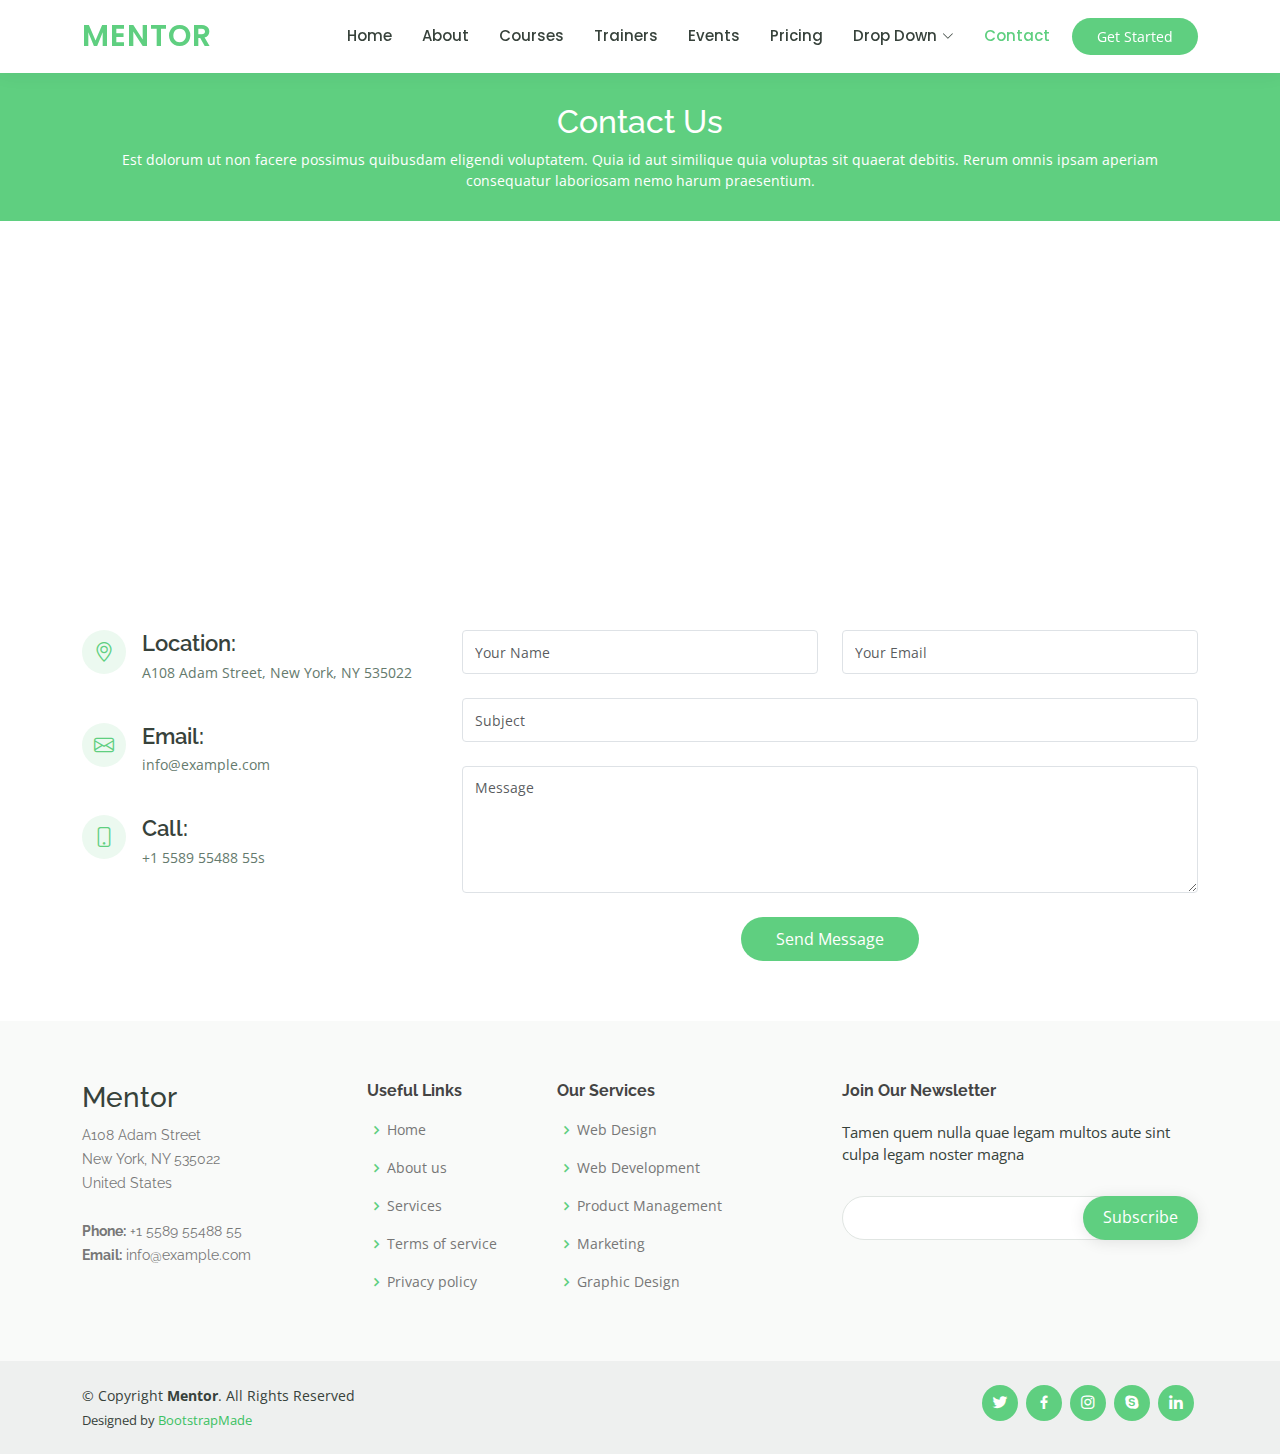
<file: Mentor/contact.html>
<!DOCTYPE html>
<html lang="en">

<head>
  <meta charset="utf-8">
  <meta content="width=device-width, initial-scale=1.0" name="viewport">

  <title>Contact - Mentor Bootstrap Template</title>
  <meta content="" name="description">
  <meta content="" name="keywords">

  <!-- Favicons -->
  <link href="assets/img/favicon.png" rel="icon">
  <link href="assets/img/apple-touch-icon.png" rel="apple-touch-icon">

  <!-- Google Fonts -->
  <link href="https://fonts.googleapis.com/css?family=Open+Sans:300,300i,400,400i,600,600i,700,700i|Raleway:300,300i,400,400i,500,500i,600,600i,700,700i|Poppins:300,300i,400,400i,500,500i,600,600i,700,700i" rel="stylesheet">

  <!-- Vendor CSS Files -->
  <link href="assets/vendor/animate.css/animate.min.css" rel="stylesheet">
  <link href="assets/vendor/aos/aos.css" rel="stylesheet">
  <link href="assets/vendor/bootstrap/css/bootstrap.min.css" rel="stylesheet">
  <link href="assets/vendor/bootstrap-icons/bootstrap-icons.css" rel="stylesheet">
  <link href="assets/vendor/boxicons/css/boxicons.min.css" rel="stylesheet">
  <link href="assets/vendor/remixicon/remixicon.css" rel="stylesheet">
  <link href="assets/vendor/swiper/swiper-bundle.min.css" rel="stylesheet">

  <!-- Template Main CSS File -->
  <link href="assets/css/style.css" rel="stylesheet">

  <!-- =======================================================
  * Template Name: Mentor
  * Updated: Sep 18 2023 with Bootstrap v5.3.2
  * Template URL: https://bootstrapmade.com/mentor-free-education-bootstrap-theme/
  * Author: BootstrapMade.com
  * License: https://bootstrapmade.com/license/
  ======================================================== -->
</head>

<body>

  <!-- ======= Header ======= -->
  <header id="header" class="fixed-top">
    <div class="container d-flex align-items-center">

      <h1 class="logo me-auto"><a href="index.html">Mentor</a></h1>
      <!-- Uncomment below if you prefer to use an image logo -->
      <!-- <a href="index.html" class="logo me-auto"><img src="assets/img/logo.png" alt="" class="img-fluid"></a>-->

      <nav id="navbar" class="navbar order-last order-lg-0">
        <ul>
          <li><a href="index.html">Home</a></li>
          <li><a href="about.html">About</a></li>
          <li><a href="courses.html">Courses</a></li>
          <li><a href="trainers.html">Trainers</a></li>
          <li><a href="events.html">Events</a></li>
          <li><a href="pricing.html">Pricing</a></li>

          <li class="dropdown"><a href="#"><span>Drop Down</span> <i class="bi bi-chevron-down"></i></a>
            <ul>
              <li><a href="#">Drop Down 1</a></li>
              <li class="dropdown"><a href="#"><span>Deep Drop Down</span> <i class="bi bi-chevron-right"></i></a>
                <ul>
                  <li><a href="#">Deep Drop Down 1</a></li>
                  <li><a href="#">Deep Drop Down 2</a></li>
                  <li><a href="#">Deep Drop Down 3</a></li>
                  <li><a href="#">Deep Drop Down 4</a></li>
                  <li><a href="#">Deep Drop Down 5</a></li>
                </ul>
              </li>
              <li><a href="#">Drop Down 2</a></li>
              <li><a href="#">Drop Down 3</a></li>
              <li><a href="#">Drop Down 4</a></li>
            </ul>
          </li>
          <li><a class="active" href="contact.html">Contact</a></li>
        </ul>
        <i class="bi bi-list mobile-nav-toggle"></i>
      </nav><!-- .navbar -->

      <a href="courses.html" class="get-started-btn">Get Started</a>

    </div>
  </header><!-- End Header -->

  <main id="main">

    <!-- ======= Breadcrumbs ======= -->
    <div class="breadcrumbs" data-aos="fade-in">
      <div class="container">
        <h2>Contact Us</h2>
        <p>Est dolorum ut non facere possimus quibusdam eligendi voluptatem. Quia id aut similique quia voluptas sit quaerat debitis. Rerum omnis ipsam aperiam consequatur laboriosam nemo harum praesentium. </p>
      </div>
    </div><!-- End Breadcrumbs -->

    <!-- ======= Contact Section ======= -->
    <section id="contact" class="contact">
      <div data-aos="fade-up">
        <iframe style="border:0; width: 100%; height: 350px;" src="https://www.google.com/maps/embed?pb=!1m14!1m8!1m3!1d12097.433213460943!2d-74.0062269!3d40.7101282!3m2!1i1024!2i768!4f13.1!3m3!1m2!1s0x0%3A0xb89d1fe6bc499443!2sDowntown+Conference+Center!5e0!3m2!1smk!2sbg!4v1539943755621" frameborder="0" allowfullscreen></iframe>
      </div>

      <div class="container" data-aos="fade-up">

        <div class="row mt-5">

          <div class="col-lg-4">
            <div class="info">
              <div class="address">
                <i class="bi bi-geo-alt"></i>
                <h4>Location:</h4>
                <p>A108 Adam Street, New York, NY 535022</p>
              </div>

              <div class="email">
                <i class="bi bi-envelope"></i>
                <h4>Email:</h4>
                <p>info@example.com</p>
              </div>

              <div class="phone">
                <i class="bi bi-phone"></i>
                <h4>Call:</h4>
                <p>+1 5589 55488 55s</p>
              </div>

            </div>

          </div>

          <div class="col-lg-8 mt-5 mt-lg-0">

            <form action="forms/contact.php" method="post" role="form" class="php-email-form">
              <div class="row">
                <div class="col-md-6 form-group">
                  <input type="text" name="name" class="form-control" id="name" placeholder="Your Name" required>
                </div>
                <div class="col-md-6 form-group mt-3 mt-md-0">
                  <input type="email" class="form-control" name="email" id="email" placeholder="Your Email" required>
                </div>
              </div>
              <div class="form-group mt-3">
                <input type="text" class="form-control" name="subject" id="subject" placeholder="Subject" required>
              </div>
              <div class="form-group mt-3">
                <textarea class="form-control" name="message" rows="5" placeholder="Message" required></textarea>
              </div>
              <div class="my-3">
                <div class="loading">Loading</div>
                <div class="error-message"></div>
                <div class="sent-message">Your message has been sent. Thank you!</div>
              </div>
              <div class="text-center"><button type="submit">Send Message</button></div>
            </form>

          </div>

        </div>

      </div>
    </section><!-- End Contact Section -->

  </main><!-- End #main -->

  <!-- ======= Footer ======= -->
  <footer id="footer">

    <div class="footer-top">
      <div class="container">
        <div class="row">

          <div class="col-lg-3 col-md-6 footer-contact">
            <h3>Mentor</h3>
            <p>
              A108 Adam Street <br>
              New York, NY 535022<br>
              United States <br><br>
              <strong>Phone:</strong> +1 5589 55488 55<br>
              <strong>Email:</strong> info@example.com<br>
            </p>
          </div>

          <div class="col-lg-2 col-md-6 footer-links">
            <h4>Useful Links</h4>
            <ul>
              <li><i class="bx bx-chevron-right"></i> <a href="#">Home</a></li>
              <li><i class="bx bx-chevron-right"></i> <a href="#">About us</a></li>
              <li><i class="bx bx-chevron-right"></i> <a href="#">Services</a></li>
              <li><i class="bx bx-chevron-right"></i> <a href="#">Terms of service</a></li>
              <li><i class="bx bx-chevron-right"></i> <a href="#">Privacy policy</a></li>
            </ul>
          </div>

          <div class="col-lg-3 col-md-6 footer-links">
            <h4>Our Services</h4>
            <ul>
              <li><i class="bx bx-chevron-right"></i> <a href="#">Web Design</a></li>
              <li><i class="bx bx-chevron-right"></i> <a href="#">Web Development</a></li>
              <li><i class="bx bx-chevron-right"></i> <a href="#">Product Management</a></li>
              <li><i class="bx bx-chevron-right"></i> <a href="#">Marketing</a></li>
              <li><i class="bx bx-chevron-right"></i> <a href="#">Graphic Design</a></li>
            </ul>
          </div>

          <div class="col-lg-4 col-md-6 footer-newsletter">
            <h4>Join Our Newsletter</h4>
            <p>Tamen quem nulla quae legam multos aute sint culpa legam noster magna</p>
            <form action="" method="post">
              <input type="email" name="email"><input type="submit" value="Subscribe">
            </form>
          </div>

        </div>
      </div>
    </div>

    <div class="container d-md-flex py-4">

      <div class="me-md-auto text-center text-md-start">
        <div class="copyright">
          &copy; Copyright <strong><span>Mentor</span></strong>. All Rights Reserved
        </div>
        <div class="credits">
          <!-- All the links in the footer should remain intact. -->
          <!-- You can delete the links only if you purchased the pro version. -->
          <!-- Licensing information: https://bootstrapmade.com/license/ -->
          <!-- Purchase the pro version with working PHP/AJAX contact form: https://bootstrapmade.com/mentor-free-education-bootstrap-theme/ -->
          Designed by <a href="https://bootstrapmade.com/">BootstrapMade</a>
        </div>
      </div>
      <div class="social-links text-center text-md-right pt-3 pt-md-0">
        <a href="#" class="twitter"><i class="bx bxl-twitter"></i></a>
        <a href="#" class="facebook"><i class="bx bxl-facebook"></i></a>
        <a href="#" class="instagram"><i class="bx bxl-instagram"></i></a>
        <a href="#" class="google-plus"><i class="bx bxl-skype"></i></a>
        <a href="#" class="linkedin"><i class="bx bxl-linkedin"></i></a>
      </div>
    </div>
  </footer><!-- End Footer -->

  <div id="preloader"></div>
  <a href="#" class="back-to-top d-flex align-items-center justify-content-center"><i class="bi bi-arrow-up-short"></i></a>

  <!-- Vendor JS Files -->
  <script src="assets/vendor/purecounter/purecounter_vanilla.js"></script>
  <script src="assets/vendor/aos/aos.js"></script>
  <script src="assets/vendor/bootstrap/js/bootstrap.bundle.min.js"></script>
  <script src="assets/vendor/swiper/swiper-bundle.min.js"></script>
  <script src="assets/vendor/php-email-form/validate.js"></script>

  <!-- Template Main JS File -->
  <script src="assets/js/main.js"></script>

</body>

</html>
</file>
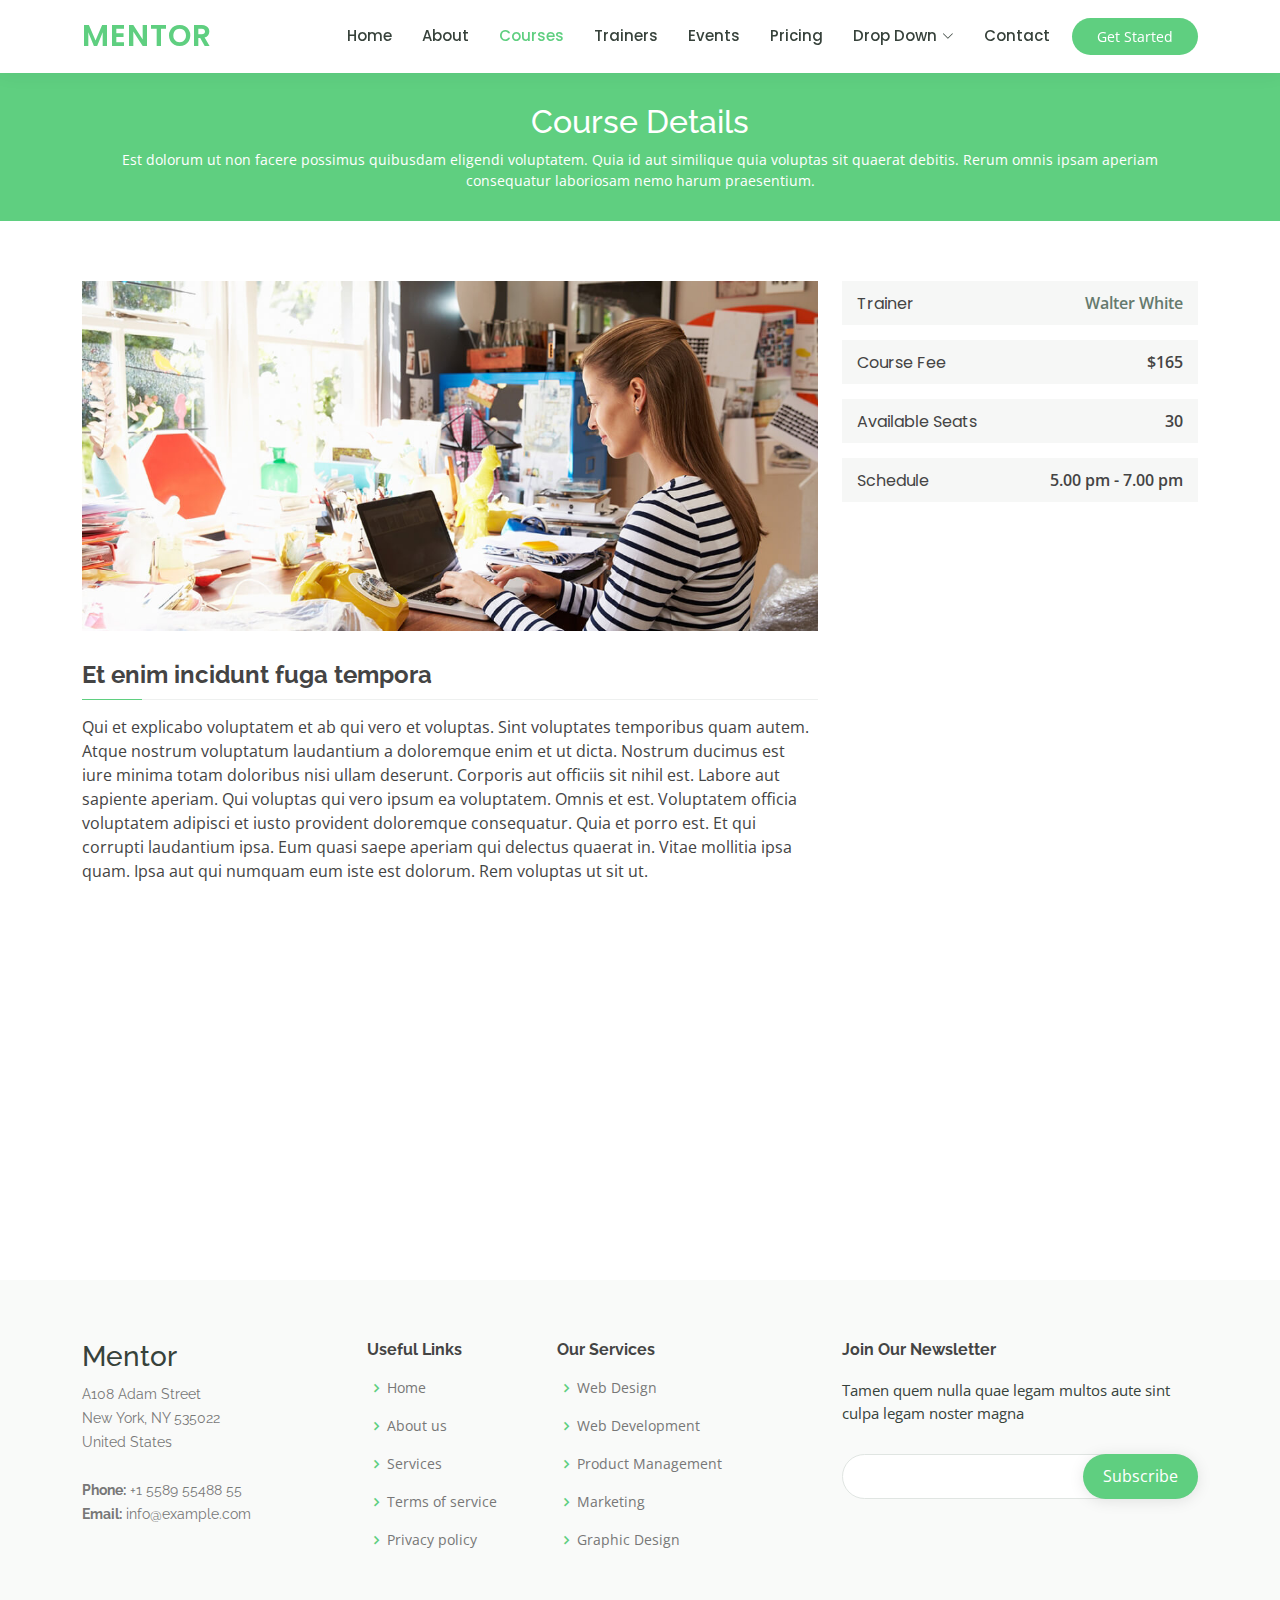
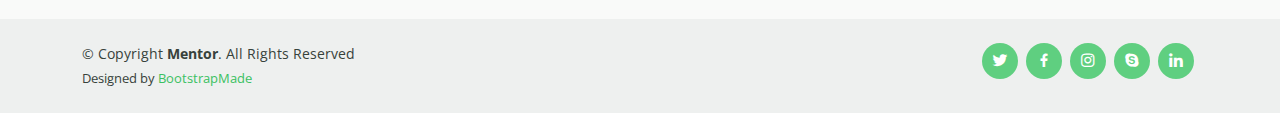
<file: Mentor/course-details.html>
<!DOCTYPE html>
<html lang="en">

<head>
  <meta charset="utf-8">
  <meta content="width=device-width, initial-scale=1.0" name="viewport">

  <title>Course Details - Mentor Bootstrap Template</title>
  <meta content="" name="description">
  <meta content="" name="keywords">

  <!-- Favicons -->
  <link href="assets/img/favicon.png" rel="icon">
  <link href="assets/img/apple-touch-icon.png" rel="apple-touch-icon">

  <!-- Google Fonts -->
  <link href="https://fonts.googleapis.com/css?family=Open+Sans:300,300i,400,400i,600,600i,700,700i|Raleway:300,300i,400,400i,500,500i,600,600i,700,700i|Poppins:300,300i,400,400i,500,500i,600,600i,700,700i" rel="stylesheet">

  <!-- Vendor CSS Files -->
  <link href="assets/vendor/animate.css/animate.min.css" rel="stylesheet">
  <link href="assets/vendor/aos/aos.css" rel="stylesheet">
  <link href="assets/vendor/bootstrap/css/bootstrap.min.css" rel="stylesheet">
  <link href="assets/vendor/bootstrap-icons/bootstrap-icons.css" rel="stylesheet">
  <link href="assets/vendor/boxicons/css/boxicons.min.css" rel="stylesheet">
  <link href="assets/vendor/remixicon/remixicon.css" rel="stylesheet">
  <link href="assets/vendor/swiper/swiper-bundle.min.css" rel="stylesheet">

  <!-- Template Main CSS File -->
  <link href="assets/css/style.css" rel="stylesheet">

  <!-- =======================================================
  * Template Name: Mentor
  * Updated: Sep 18 2023 with Bootstrap v5.3.2
  * Template URL: https://bootstrapmade.com/mentor-free-education-bootstrap-theme/
  * Author: BootstrapMade.com
  * License: https://bootstrapmade.com/license/
  ======================================================== -->
</head>

<body>

  <!-- ======= Header ======= -->
  <header id="header" class="fixed-top">
    <div class="container d-flex align-items-center">

      <h1 class="logo me-auto"><a href="index.html">Mentor</a></h1>
      <!-- Uncomment below if you prefer to use an image logo -->
      <!-- <a href="index.html" class="logo me-auto"><img src="assets/img/logo.png" alt="" class="img-fluid"></a>-->

      <nav id="navbar" class="navbar order-last order-lg-0">
        <ul>
          <li><a href="index.html">Home</a></li>
          <li><a href="about.html">About</a></li>
          <li><a class="active" href="courses.html">Courses</a></li>
          <li><a href="trainers.html">Trainers</a></li>
          <li><a href="events.html">Events</a></li>
          <li><a href="pricing.html">Pricing</a></li>

          <li class="dropdown"><a href="#"><span>Drop Down</span> <i class="bi bi-chevron-down"></i></a>
            <ul>
              <li><a href="#">Drop Down 1</a></li>
              <li class="dropdown"><a href="#"><span>Deep Drop Down</span> <i class="bi bi-chevron-right"></i></a>
                <ul>
                  <li><a href="#">Deep Drop Down 1</a></li>
                  <li><a href="#">Deep Drop Down 2</a></li>
                  <li><a href="#">Deep Drop Down 3</a></li>
                  <li><a href="#">Deep Drop Down 4</a></li>
                  <li><a href="#">Deep Drop Down 5</a></li>
                </ul>
              </li>
              <li><a href="#">Drop Down 2</a></li>
              <li><a href="#">Drop Down 3</a></li>
              <li><a href="#">Drop Down 4</a></li>
            </ul>
          </li>
          <li><a href="contact.html">Contact</a></li>
        </ul>
        <i class="bi bi-list mobile-nav-toggle"></i>
      </nav><!-- .navbar -->

      <a href="courses.html" class="get-started-btn">Get Started</a>

    </div>
  </header><!-- End Header -->

  <main id="main">

    <!-- ======= Breadcrumbs ======= -->
    <div class="breadcrumbs" data-aos="fade-in">
      <div class="container">
        <h2>Course Details</h2>
        <p>Est dolorum ut non facere possimus quibusdam eligendi voluptatem. Quia id aut similique quia voluptas sit quaerat debitis. Rerum omnis ipsam aperiam consequatur laboriosam nemo harum praesentium. </p>
      </div>
    </div><!-- End Breadcrumbs -->

    <!-- ======= Cource Details Section ======= -->
    <section id="course-details" class="course-details">
      <div class="container" data-aos="fade-up">

        <div class="row">
          <div class="col-lg-8">
            <img src="assets/img/course-details.jpg" class="img-fluid" alt="">
            <h3>Et enim incidunt fuga tempora</h3>
            <p>
              Qui et explicabo voluptatem et ab qui vero et voluptas. Sint voluptates temporibus quam autem. Atque nostrum voluptatum laudantium a doloremque enim et ut dicta. Nostrum ducimus est iure minima totam doloribus nisi ullam deserunt. Corporis aut officiis sit nihil est. Labore aut sapiente aperiam.
              Qui voluptas qui vero ipsum ea voluptatem. Omnis et est. Voluptatem officia voluptatem adipisci et iusto provident doloremque consequatur. Quia et porro est. Et qui corrupti laudantium ipsa.
              Eum quasi saepe aperiam qui delectus quaerat in. Vitae mollitia ipsa quam. Ipsa aut qui numquam eum iste est dolorum. Rem voluptas ut sit ut.
            </p>
          </div>
          <div class="col-lg-4">

            <div class="course-info d-flex justify-content-between align-items-center">
              <h5>Trainer</h5>
              <p><a href="#">Walter White</a></p>
            </div>

            <div class="course-info d-flex justify-content-between align-items-center">
              <h5>Course Fee</h5>
              <p>$165</p>
            </div>

            <div class="course-info d-flex justify-content-between align-items-center">
              <h5>Available Seats</h5>
              <p>30</p>
            </div>

            <div class="course-info d-flex justify-content-between align-items-center">
              <h5>Schedule</h5>
              <p>5.00 pm - 7.00 pm</p>
            </div>

          </div>
        </div>

      </div>
    </section><!-- End Cource Details Section -->

    <!-- ======= Cource Details Tabs Section ======= -->
    <section id="cource-details-tabs" class="cource-details-tabs">
      <div class="container" data-aos="fade-up">

        <div class="row">
          <div class="col-lg-3">
            <ul class="nav nav-tabs flex-column">
              <li class="nav-item">
                <a class="nav-link active show" data-bs-toggle="tab" href="#tab-1">Modi sit est</a>
              </li>
              <li class="nav-item">
                <a class="nav-link" data-bs-toggle="tab" href="#tab-2">Unde praesentium sed</a>
              </li>
              <li class="nav-item">
                <a class="nav-link" data-bs-toggle="tab" href="#tab-3">Pariatur explicabo vel</a>
              </li>
              <li class="nav-item">
                <a class="nav-link" data-bs-toggle="tab" href="#tab-4">Nostrum qui quasi</a>
              </li>
              <li class="nav-item">
                <a class="nav-link" data-bs-toggle="tab" href="#tab-5">Iusto ut expedita aut</a>
              </li>
            </ul>
          </div>
          <div class="col-lg-9 mt-4 mt-lg-0">
            <div class="tab-content">
              <div class="tab-pane active show" id="tab-1">
                <div class="row">
                  <div class="col-lg-8 details order-2 order-lg-1">
                    <h3>Architecto ut aperiam autem id</h3>
                    <p class="fst-italic">Qui laudantium consequatur laborum sit qui ad sapiente dila parde sonata raqer a videna mareta paulona marka</p>
                    <p>Et nobis maiores eius. Voluptatibus ut enim blanditiis atque harum sint. Laborum eos ipsum ipsa odit magni. Incidunt hic ut molestiae aut qui. Est repellat minima eveniet eius et quis magni nihil. Consequatur dolorem quaerat quos qui similique accusamus nostrum rem vero</p>
                  </div>
                  <div class="col-lg-4 text-center order-1 order-lg-2">
                    <img src="assets/img/course-details-tab-1.png" alt="" class="img-fluid">
                  </div>
                </div>
              </div>
              <div class="tab-pane" id="tab-2">
                <div class="row">
                  <div class="col-lg-8 details order-2 order-lg-1">
                    <h3>Et blanditiis nemo veritatis excepturi</h3>
                    <p class="fst-italic">Qui laudantium consequatur laborum sit qui ad sapiente dila parde sonata raqer a videna mareta paulona marka</p>
                    <p>Ea ipsum voluptatem consequatur quis est. Illum error ullam omnis quia et reiciendis sunt sunt est. Non aliquid repellendus itaque accusamus eius et velit ipsa voluptates. Optio nesciunt eaque beatae accusamus lerode pakto madirna desera vafle de nideran pal</p>
                  </div>
                  <div class="col-lg-4 text-center order-1 order-lg-2">
                    <img src="assets/img/course-details-tab-2.png" alt="" class="img-fluid">
                  </div>
                </div>
              </div>
              <div class="tab-pane" id="tab-3">
                <div class="row">
                  <div class="col-lg-8 details order-2 order-lg-1">
                    <h3>Impedit facilis occaecati odio neque aperiam sit</h3>
                    <p class="fst-italic">Eos voluptatibus quo. Odio similique illum id quidem non enim fuga. Qui natus non sunt dicta dolor et. In asperiores velit quaerat perferendis aut</p>
                    <p>Iure officiis odit rerum. Harum sequi eum illum corrupti culpa veritatis quisquam. Neque necessitatibus illo rerum eum ut. Commodi ipsam minima molestiae sed laboriosam a iste odio. Earum odit nesciunt fugiat sit ullam. Soluta et harum voluptatem optio quae</p>
                  </div>
                  <div class="col-lg-4 text-center order-1 order-lg-2">
                    <img src="assets/img/course-details-tab-3.png" alt="" class="img-fluid">
                  </div>
                </div>
              </div>
              <div class="tab-pane" id="tab-4">
                <div class="row">
                  <div class="col-lg-8 details order-2 order-lg-1">
                    <h3>Fuga dolores inventore laboriosam ut est accusamus laboriosam dolore</h3>
                    <p class="fst-italic">Totam aperiam accusamus. Repellat consequuntur iure voluptas iure porro quis delectus</p>
                    <p>Eaque consequuntur consequuntur libero expedita in voluptas. Nostrum ipsam necessitatibus aliquam fugiat debitis quis velit. Eum ex maxime error in consequatur corporis atque. Eligendi asperiores sed qui veritatis aperiam quia a laborum inventore</p>
                  </div>
                  <div class="col-lg-4 text-center order-1 order-lg-2">
                    <img src="assets/img/course-details-tab-4.png" alt="" class="img-fluid">
                  </div>
                </div>
              </div>
              <div class="tab-pane" id="tab-5">
                <div class="row">
                  <div class="col-lg-8 details order-2 order-lg-1">
                    <h3>Est eveniet ipsam sindera pad rone matrelat sando reda</h3>
                    <p class="fst-italic">Omnis blanditiis saepe eos autem qui sunt debitis porro quia.</p>
                    <p>Exercitationem nostrum omnis. Ut reiciendis repudiandae minus. Omnis recusandae ut non quam ut quod eius qui. Ipsum quia odit vero atque qui quibusdam amet. Occaecati sed est sint aut vitae molestiae voluptate vel</p>
                  </div>
                  <div class="col-lg-4 text-center order-1 order-lg-2">
                    <img src="assets/img/course-details-tab-5.png" alt="" class="img-fluid">
                  </div>
                </div>
              </div>
            </div>
          </div>
        </div>

      </div>
    </section><!-- End Cource Details Tabs Section -->

  </main><!-- End #main -->

  <!-- ======= Footer ======= -->
  <footer id="footer">

    <div class="footer-top">
      <div class="container">
        <div class="row">

          <div class="col-lg-3 col-md-6 footer-contact">
            <h3>Mentor</h3>
            <p>
              A108 Adam Street <br>
              New York, NY 535022<br>
              United States <br><br>
              <strong>Phone:</strong> +1 5589 55488 55<br>
              <strong>Email:</strong> info@example.com<br>
            </p>
          </div>

          <div class="col-lg-2 col-md-6 footer-links">
            <h4>Useful Links</h4>
            <ul>
              <li><i class="bx bx-chevron-right"></i> <a href="#">Home</a></li>
              <li><i class="bx bx-chevron-right"></i> <a href="#">About us</a></li>
              <li><i class="bx bx-chevron-right"></i> <a href="#">Services</a></li>
              <li><i class="bx bx-chevron-right"></i> <a href="#">Terms of service</a></li>
              <li><i class="bx bx-chevron-right"></i> <a href="#">Privacy policy</a></li>
            </ul>
          </div>

          <div class="col-lg-3 col-md-6 footer-links">
            <h4>Our Services</h4>
            <ul>
              <li><i class="bx bx-chevron-right"></i> <a href="#">Web Design</a></li>
              <li><i class="bx bx-chevron-right"></i> <a href="#">Web Development</a></li>
              <li><i class="bx bx-chevron-right"></i> <a href="#">Product Management</a></li>
              <li><i class="bx bx-chevron-right"></i> <a href="#">Marketing</a></li>
              <li><i class="bx bx-chevron-right"></i> <a href="#">Graphic Design</a></li>
            </ul>
          </div>

          <div class="col-lg-4 col-md-6 footer-newsletter">
            <h4>Join Our Newsletter</h4>
            <p>Tamen quem nulla quae legam multos aute sint culpa legam noster magna</p>
            <form action="" method="post">
              <input type="email" name="email"><input type="submit" value="Subscribe">
            </form>
          </div>

        </div>
      </div>
    </div>

    <div class="container d-md-flex py-4">

      <div class="me-md-auto text-center text-md-start">
        <div class="copyright">
          &copy; Copyright <strong><span>Mentor</span></strong>. All Rights Reserved
        </div>
        <div class="credits">
          <!-- All the links in the footer should remain intact. -->
          <!-- You can delete the links only if you purchased the pro version. -->
          <!-- Licensing information: https://bootstrapmade.com/license/ -->
          <!-- Purchase the pro version with working PHP/AJAX contact form: https://bootstrapmade.com/mentor-free-education-bootstrap-theme/ -->
          Designed by <a href="https://bootstrapmade.com/">BootstrapMade</a>
        </div>
      </div>
      <div class="social-links text-center text-md-right pt-3 pt-md-0">
        <a href="#" class="twitter"><i class="bx bxl-twitter"></i></a>
        <a href="#" class="facebook"><i class="bx bxl-facebook"></i></a>
        <a href="#" class="instagram"><i class="bx bxl-instagram"></i></a>
        <a href="#" class="google-plus"><i class="bx bxl-skype"></i></a>
        <a href="#" class="linkedin"><i class="bx bxl-linkedin"></i></a>
      </div>
    </div>
  </footer><!-- End Footer -->

  <div id="preloader"></div>
  <a href="#" class="back-to-top d-flex align-items-center justify-content-center"><i class="bi bi-arrow-up-short"></i></a>

  <!-- Vendor JS Files -->
  <script src="assets/vendor/purecounter/purecounter_vanilla.js"></script>
  <script src="assets/vendor/aos/aos.js"></script>
  <script src="assets/vendor/bootstrap/js/bootstrap.bundle.min.js"></script>
  <script src="assets/vendor/swiper/swiper-bundle.min.js"></script>
  <script src="assets/vendor/php-email-form/validate.js"></script>

  <!-- Template Main JS File -->
  <script src="assets/js/main.js"></script>

</body>

</html>
</file>
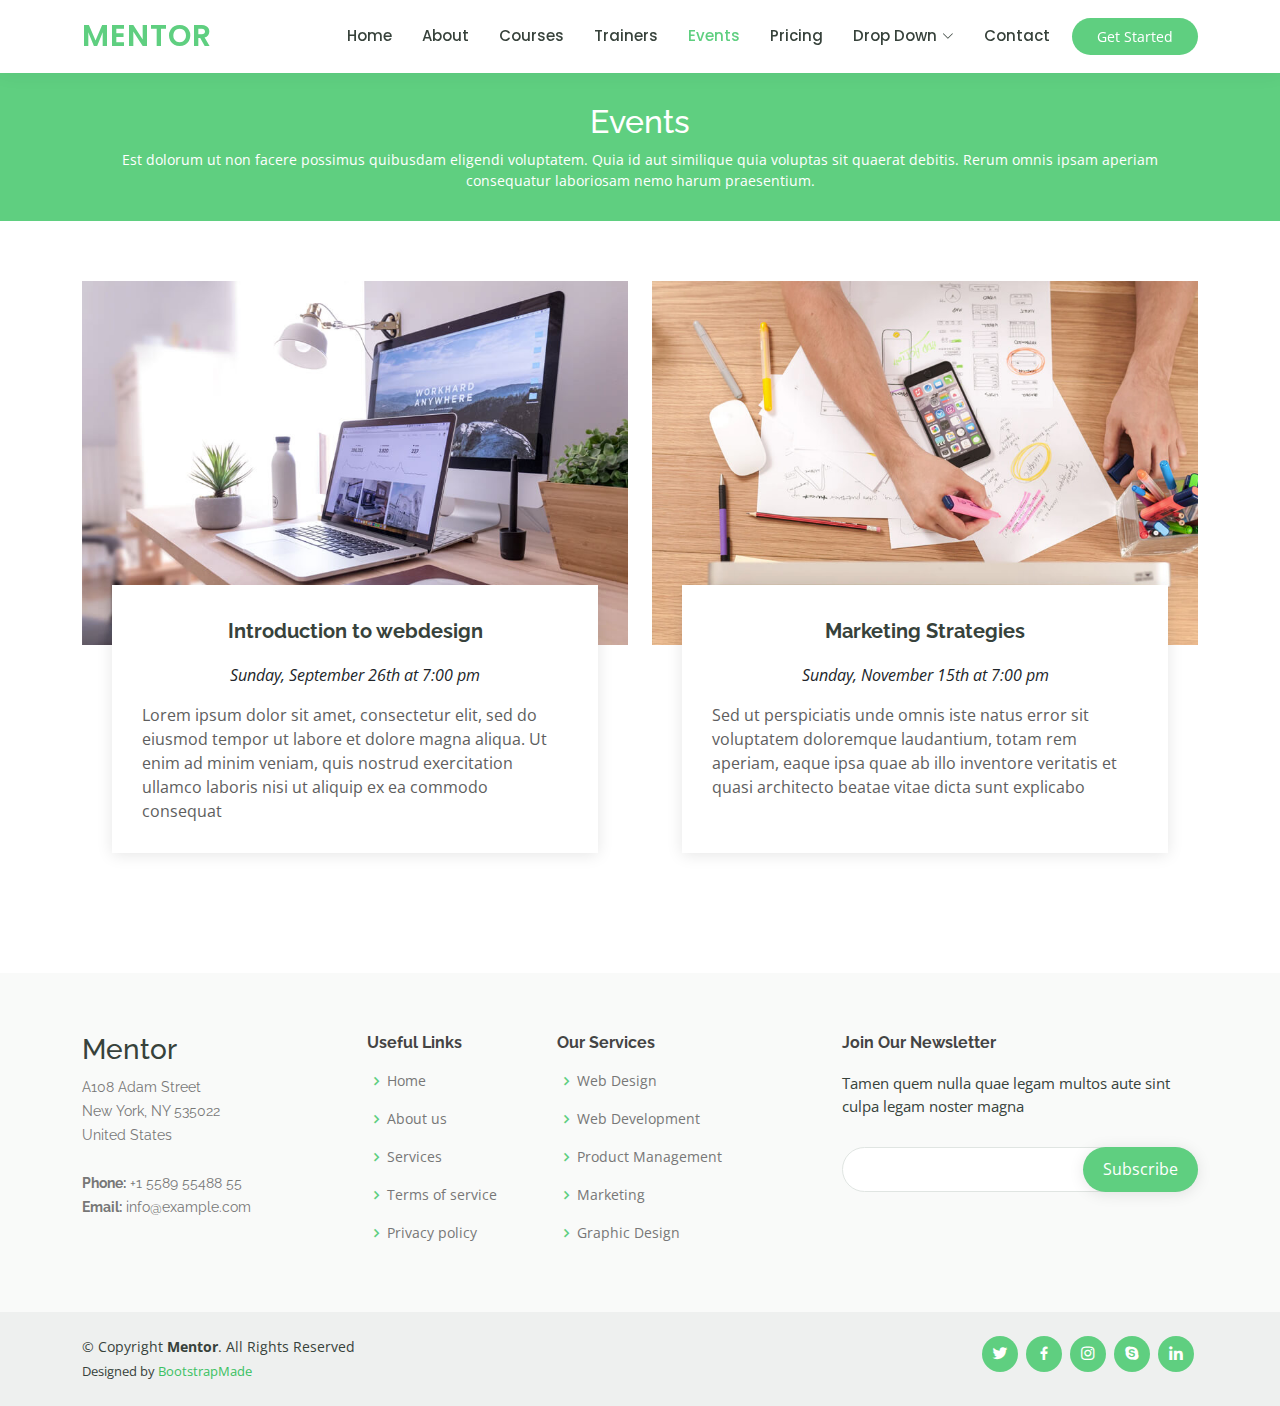
<file: Mentor/events.html>
<!DOCTYPE html>
<html lang="en">

<head>
  <meta charset="utf-8">
  <meta content="width=device-width, initial-scale=1.0" name="viewport">

  <title>Events - Mentor Bootstrap Template</title>
  <meta content="" name="description">
  <meta content="" name="keywords">

  <!-- Favicons -->
  <link href="assets/img/favicon.png" rel="icon">
  <link href="assets/img/apple-touch-icon.png" rel="apple-touch-icon">

  <!-- Google Fonts -->
  <link href="https://fonts.googleapis.com/css?family=Open+Sans:300,300i,400,400i,600,600i,700,700i|Raleway:300,300i,400,400i,500,500i,600,600i,700,700i|Poppins:300,300i,400,400i,500,500i,600,600i,700,700i" rel="stylesheet">

  <!-- Vendor CSS Files -->
  <link href="assets/vendor/animate.css/animate.min.css" rel="stylesheet">
  <link href="assets/vendor/aos/aos.css" rel="stylesheet">
  <link href="assets/vendor/bootstrap/css/bootstrap.min.css" rel="stylesheet">
  <link href="assets/vendor/bootstrap-icons/bootstrap-icons.css" rel="stylesheet">
  <link href="assets/vendor/boxicons/css/boxicons.min.css" rel="stylesheet">
  <link href="assets/vendor/remixicon/remixicon.css" rel="stylesheet">
  <link href="assets/vendor/swiper/swiper-bundle.min.css" rel="stylesheet">

  <!-- Template Main CSS File -->
  <link href="assets/css/style.css" rel="stylesheet">

  <!-- =======================================================
  * Template Name: Mentor
  * Updated: Sep 18 2023 with Bootstrap v5.3.2
  * Template URL: https://bootstrapmade.com/mentor-free-education-bootstrap-theme/
  * Author: BootstrapMade.com
  * License: https://bootstrapmade.com/license/
  ======================================================== -->
</head>

<body>

  <!-- ======= Header ======= -->
  <header id="header" class="fixed-top">
    <div class="container d-flex align-items-center">

      <h1 class="logo me-auto"><a href="index.html">Mentor</a></h1>
      <!-- Uncomment below if you prefer to use an image logo -->
      <!-- <a href="index.html" class="logo me-auto"><img src="assets/img/logo.png" alt="" class="img-fluid"></a>-->

      <nav id="navbar" class="navbar order-last order-lg-0">
        <ul>
          <li><a href="index.html">Home</a></li>
          <li><a href="about.html">About</a></li>
          <li><a href="courses.html">Courses</a></li>
          <li><a href="trainers.html">Trainers</a></li>
          <li><a class="active" href="events.html">Events</a></li>
          <li><a href="pricing.html">Pricing</a></li>

          <li class="dropdown"><a href="#"><span>Drop Down</span> <i class="bi bi-chevron-down"></i></a>
            <ul>
              <li><a href="#">Drop Down 1</a></li>
              <li class="dropdown"><a href="#"><span>Deep Drop Down</span> <i class="bi bi-chevron-right"></i></a>
                <ul>
                  <li><a href="#">Deep Drop Down 1</a></li>
                  <li><a href="#">Deep Drop Down 2</a></li>
                  <li><a href="#">Deep Drop Down 3</a></li>
                  <li><a href="#">Deep Drop Down 4</a></li>
                  <li><a href="#">Deep Drop Down 5</a></li>
                </ul>
              </li>
              <li><a href="#">Drop Down 2</a></li>
              <li><a href="#">Drop Down 3</a></li>
              <li><a href="#">Drop Down 4</a></li>
            </ul>
          </li>
          <li><a href="contact.html">Contact</a></li>
        </ul>
        <i class="bi bi-list mobile-nav-toggle"></i>
      </nav><!-- .navbar -->

      <a href="courses.html" class="get-started-btn">Get Started</a>

    </div>
  </header><!-- End Header -->

  <main id="main">

    <!-- ======= Breadcrumbs ======= -->
    <div class="breadcrumbs" data-aos="fade-in">
      <div class="container">
        <h2>Events</h2>
        <p>Est dolorum ut non facere possimus quibusdam eligendi voluptatem. Quia id aut similique quia voluptas sit quaerat debitis. Rerum omnis ipsam aperiam consequatur laboriosam nemo harum praesentium. </p>
      </div>
    </div><!-- End Breadcrumbs -->

    <!-- ======= Events Section ======= -->
    <section id="events" class="events">
      <div class="container" data-aos="fade-up">

        <div class="row">
          <div class="col-md-6 d-flex align-items-stretch">
            <div class="card">
              <div class="card-img">
                <img src="assets/img/events-1.jpg" alt="...">
              </div>
              <div class="card-body">
                <h5 class="card-title"><a href="">Introduction to webdesign</a></h5>
                <p class="fst-italic text-center">Sunday, September 26th at 7:00 pm</p>
                <p class="card-text">Lorem ipsum dolor sit amet, consectetur elit, sed do eiusmod tempor ut labore et dolore magna aliqua. Ut enim ad minim veniam, quis nostrud exercitation ullamco laboris nisi ut aliquip ex ea commodo consequat</p>
              </div>
            </div>
          </div>
          <div class="col-md-6 d-flex align-items-stretch">
            <div class="card">
              <div class="card-img">
                <img src="assets/img/events-2.jpg" alt="...">
              </div>
              <div class="card-body">
                <h5 class="card-title"><a href="">Marketing Strategies</a></h5>
                <p class="fst-italic text-center">Sunday, November 15th at 7:00 pm</p>
                <p class="card-text">Sed ut perspiciatis unde omnis iste natus error sit voluptatem doloremque laudantium, totam rem aperiam, eaque ipsa quae ab illo inventore veritatis et quasi architecto beatae vitae dicta sunt explicabo</p>
              </div>
            </div>

          </div>
        </div>

      </div>
    </section><!-- End Events Section -->

  </main><!-- End #main -->

  <!-- ======= Footer ======= -->
  <footer id="footer">

    <div class="footer-top">
      <div class="container">
        <div class="row">

          <div class="col-lg-3 col-md-6 footer-contact">
            <h3>Mentor</h3>
            <p>
              A108 Adam Street <br>
              New York, NY 535022<br>
              United States <br><br>
              <strong>Phone:</strong> +1 5589 55488 55<br>
              <strong>Email:</strong> info@example.com<br>
            </p>
          </div>

          <div class="col-lg-2 col-md-6 footer-links">
            <h4>Useful Links</h4>
            <ul>
              <li><i class="bx bx-chevron-right"></i> <a href="#">Home</a></li>
              <li><i class="bx bx-chevron-right"></i> <a href="#">About us</a></li>
              <li><i class="bx bx-chevron-right"></i> <a href="#">Services</a></li>
              <li><i class="bx bx-chevron-right"></i> <a href="#">Terms of service</a></li>
              <li><i class="bx bx-chevron-right"></i> <a href="#">Privacy policy</a></li>
            </ul>
          </div>

          <div class="col-lg-3 col-md-6 footer-links">
            <h4>Our Services</h4>
            <ul>
              <li><i class="bx bx-chevron-right"></i> <a href="#">Web Design</a></li>
              <li><i class="bx bx-chevron-right"></i> <a href="#">Web Development</a></li>
              <li><i class="bx bx-chevron-right"></i> <a href="#">Product Management</a></li>
              <li><i class="bx bx-chevron-right"></i> <a href="#">Marketing</a></li>
              <li><i class="bx bx-chevron-right"></i> <a href="#">Graphic Design</a></li>
            </ul>
          </div>

          <div class="col-lg-4 col-md-6 footer-newsletter">
            <h4>Join Our Newsletter</h4>
            <p>Tamen quem nulla quae legam multos aute sint culpa legam noster magna</p>
            <form action="" method="post">
              <input type="email" name="email"><input type="submit" value="Subscribe">
            </form>
          </div>

        </div>
      </div>
    </div>

    <div class="container d-md-flex py-4">

      <div class="me-md-auto text-center text-md-start">
        <div class="copyright">
          &copy; Copyright <strong><span>Mentor</span></strong>. All Rights Reserved
        </div>
        <div class="credits">
          <!-- All the links in the footer should remain intact. -->
          <!-- You can delete the links only if you purchased the pro version. -->
          <!-- Licensing information: https://bootstrapmade.com/license/ -->
          <!-- Purchase the pro version with working PHP/AJAX contact form: https://bootstrapmade.com/mentor-free-education-bootstrap-theme/ -->
          Designed by <a href="https://bootstrapmade.com/">BootstrapMade</a>
        </div>
      </div>
      <div class="social-links text-center text-md-right pt-3 pt-md-0">
        <a href="#" class="twitter"><i class="bx bxl-twitter"></i></a>
        <a href="#" class="facebook"><i class="bx bxl-facebook"></i></a>
        <a href="#" class="instagram"><i class="bx bxl-instagram"></i></a>
        <a href="#" class="google-plus"><i class="bx bxl-skype"></i></a>
        <a href="#" class="linkedin"><i class="bx bxl-linkedin"></i></a>
      </div>
    </div>
  </footer><!-- End Footer -->

  <div id="preloader"></div>
  <a href="#" class="back-to-top d-flex align-items-center justify-content-center"><i class="bi bi-arrow-up-short"></i></a>

  <!-- Vendor JS Files -->
  <script src="assets/vendor/purecounter/purecounter_vanilla.js"></script>
  <script src="assets/vendor/aos/aos.js"></script>
  <script src="assets/vendor/bootstrap/js/bootstrap.bundle.min.js"></script>
  <script src="assets/vendor/swiper/swiper-bundle.min.js"></script>
  <script src="assets/vendor/php-email-form/validate.js"></script>

  <!-- Template Main JS File -->
  <script src="assets/js/main.js"></script>

</body>

</html>
</file>
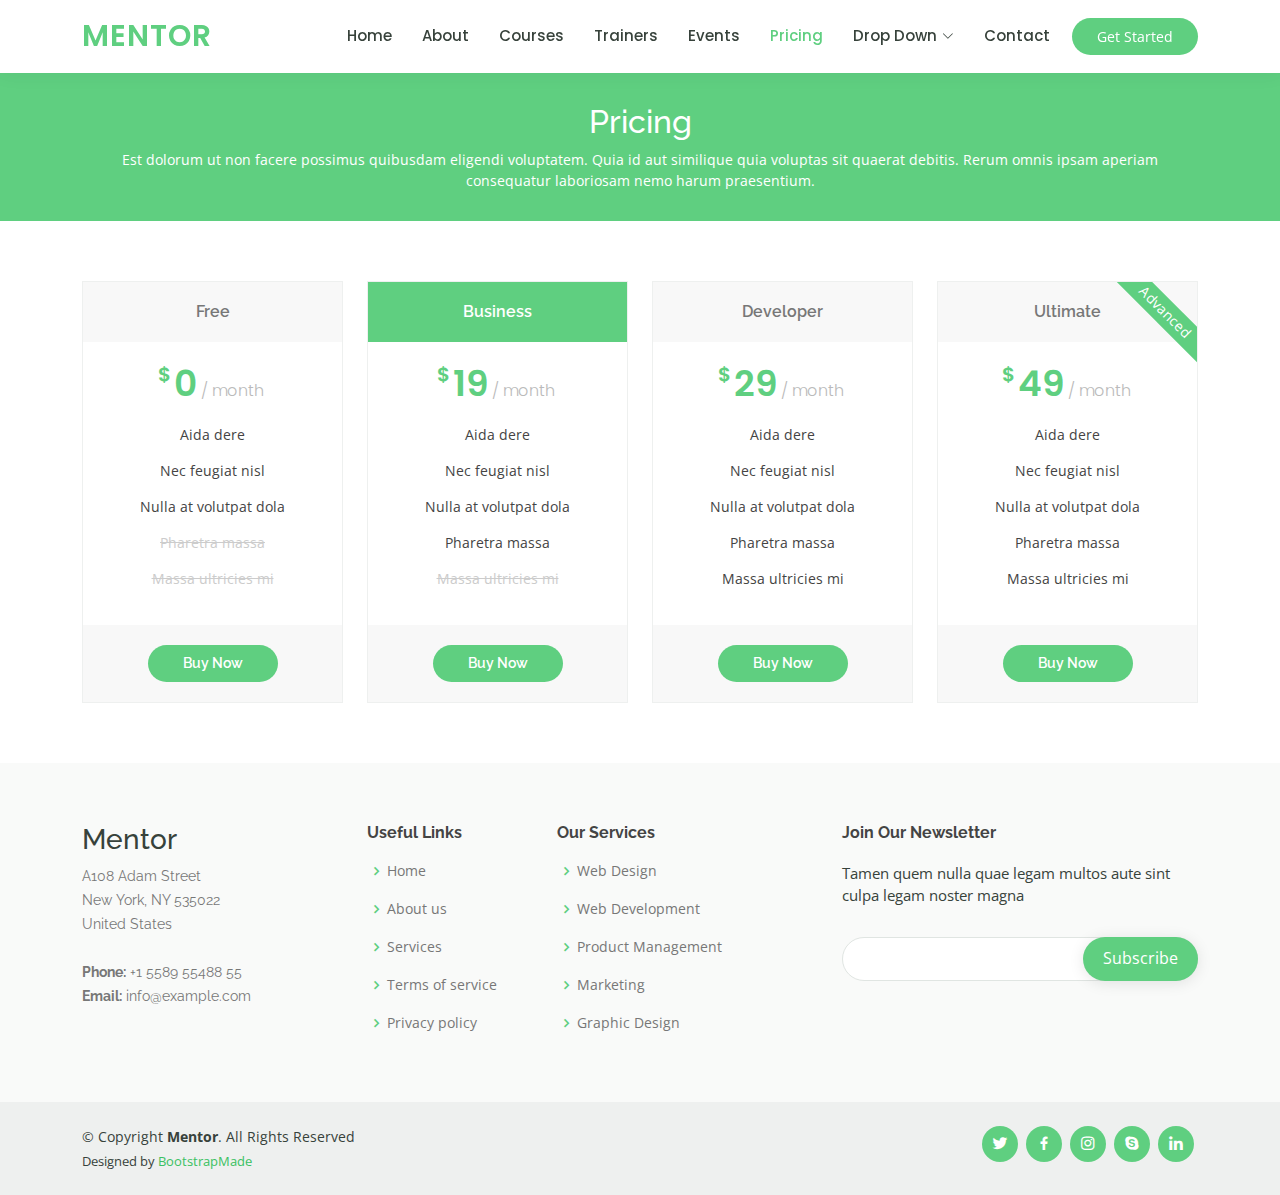
<file: Mentor/pricing.html>
<!DOCTYPE html>
<html lang="en">

<head>
  <meta charset="utf-8">
  <meta content="width=device-width, initial-scale=1.0" name="viewport">

  <title>Pricing - Mentor Bootstrap Template</title>
  <meta content="" name="description">
  <meta content="" name="keywords">

  <!-- Favicons -->
  <link href="assets/img/favicon.png" rel="icon">
  <link href="assets/img/apple-touch-icon.png" rel="apple-touch-icon">

  <!-- Google Fonts -->
  <link href="https://fonts.googleapis.com/css?family=Open+Sans:300,300i,400,400i,600,600i,700,700i|Raleway:300,300i,400,400i,500,500i,600,600i,700,700i|Poppins:300,300i,400,400i,500,500i,600,600i,700,700i" rel="stylesheet">

  <!-- Vendor CSS Files -->
  <link href="assets/vendor/animate.css/animate.min.css" rel="stylesheet">
  <link href="assets/vendor/aos/aos.css" rel="stylesheet">
  <link href="assets/vendor/bootstrap/css/bootstrap.min.css" rel="stylesheet">
  <link href="assets/vendor/bootstrap-icons/bootstrap-icons.css" rel="stylesheet">
  <link href="assets/vendor/boxicons/css/boxicons.min.css" rel="stylesheet">
  <link href="assets/vendor/remixicon/remixicon.css" rel="stylesheet">
  <link href="assets/vendor/swiper/swiper-bundle.min.css" rel="stylesheet">

  <!-- Template Main CSS File -->
  <link href="assets/css/style.css" rel="stylesheet">

  <!-- =======================================================
  * Template Name: Mentor
  * Updated: Sep 18 2023 with Bootstrap v5.3.2
  * Template URL: https://bootstrapmade.com/mentor-free-education-bootstrap-theme/
  * Author: BootstrapMade.com
  * License: https://bootstrapmade.com/license/
  ======================================================== -->
</head>

<body>

  <!-- ======= Header ======= -->
  <header id="header" class="fixed-top">
    <div class="container d-flex align-items-center">

      <h1 class="logo me-auto"><a href="index.html">Mentor</a></h1>
      <!-- Uncomment below if you prefer to use an image logo -->
      <!-- <a href="index.html" class="logo me-auto"><img src="assets/img/logo.png" alt="" class="img-fluid"></a>-->

      <nav id="navbar" class="navbar order-last order-lg-0">
        <ul>
          <li><a href="index.html">Home</a></li>
          <li><a href="about.html">About</a></li>
          <li><a href="courses.html">Courses</a></li>
          <li><a href="trainers.html">Trainers</a></li>
          <li><a href="events.html">Events</a></li>
          <li><a class="active" href="pricing.html">Pricing</a></li>

          <li class="dropdown"><a href="#"><span>Drop Down</span> <i class="bi bi-chevron-down"></i></a>
            <ul>
              <li><a href="#">Drop Down 1</a></li>
              <li class="dropdown"><a href="#"><span>Deep Drop Down</span> <i class="bi bi-chevron-right"></i></a>
                <ul>
                  <li><a href="#">Deep Drop Down 1</a></li>
                  <li><a href="#">Deep Drop Down 2</a></li>
                  <li><a href="#">Deep Drop Down 3</a></li>
                  <li><a href="#">Deep Drop Down 4</a></li>
                  <li><a href="#">Deep Drop Down 5</a></li>
                </ul>
              </li>
              <li><a href="#">Drop Down 2</a></li>
              <li><a href="#">Drop Down 3</a></li>
              <li><a href="#">Drop Down 4</a></li>
            </ul>
          </li>
          <li><a href="contact.html">Contact</a></li>
        </ul>
        <i class="bi bi-list mobile-nav-toggle"></i>
      </nav><!-- .navbar -->

      <a href="courses.html" class="get-started-btn">Get Started</a>

    </div>
  </header><!-- End Header -->

  <main id="main">
    <!-- ======= Breadcrumbs ======= -->
    <div class="breadcrumbs" data-aos="fade-in">
      <div class="container">
        <h2>Pricing</h2>
        <p>Est dolorum ut non facere possimus quibusdam eligendi voluptatem. Quia id aut similique quia voluptas sit quaerat debitis. Rerum omnis ipsam aperiam consequatur laboriosam nemo harum praesentium. </p>
      </div>
    </div><!-- End Breadcrumbs -->

    <!-- ======= Pricing Section ======= -->
    <section id="pricing" class="pricing">
      <div class="container" data-aos="fade-up">

        <div class="row">

          <div class="col-lg-3 col-md-6">
            <div class="box">
              <h3>Free</h3>
              <h4><sup>$</sup>0<span> / month</span></h4>
              <ul>
                <li>Aida dere</li>
                <li>Nec feugiat nisl</li>
                <li>Nulla at volutpat dola</li>
                <li class="na">Pharetra massa</li>
                <li class="na">Massa ultricies mi</li>
              </ul>
              <div class="btn-wrap">
                <a href="#" class="btn-buy">Buy Now</a>
              </div>
            </div>
          </div>

          <div class="col-lg-3 col-md-6 mt-4 mt-md-0">
            <div class="box featured">
              <h3>Business</h3>
              <h4><sup>$</sup>19<span> / month</span></h4>
              <ul>
                <li>Aida dere</li>
                <li>Nec feugiat nisl</li>
                <li>Nulla at volutpat dola</li>
                <li>Pharetra massa</li>
                <li class="na">Massa ultricies mi</li>
              </ul>
              <div class="btn-wrap">
                <a href="#" class="btn-buy">Buy Now</a>
              </div>
            </div>
          </div>

          <div class="col-lg-3 col-md-6 mt-4 mt-lg-0">
            <div class="box">
              <h3>Developer</h3>
              <h4><sup>$</sup>29<span> / month</span></h4>
              <ul>
                <li>Aida dere</li>
                <li>Nec feugiat nisl</li>
                <li>Nulla at volutpat dola</li>
                <li>Pharetra massa</li>
                <li>Massa ultricies mi</li>
              </ul>
              <div class="btn-wrap">
                <a href="#" class="btn-buy">Buy Now</a>
              </div>
            </div>
          </div>

          <div class="col-lg-3 col-md-6 mt-4 mt-lg-0">
            <div class="box">
              <span class="advanced">Advanced</span>
              <h3>Ultimate</h3>
              <h4><sup>$</sup>49<span> / month</span></h4>
              <ul>
                <li>Aida dere</li>
                <li>Nec feugiat nisl</li>
                <li>Nulla at volutpat dola</li>
                <li>Pharetra massa</li>
                <li>Massa ultricies mi</li>
              </ul>
              <div class="btn-wrap">
                <a href="#" class="btn-buy">Buy Now</a>
              </div>
            </div>
          </div>

        </div>

      </div>
    </section><!-- End Pricing Section -->

  </main><!-- End #main -->

  <!-- ======= Footer ======= -->
  <footer id="footer">

    <div class="footer-top">
      <div class="container">
        <div class="row">

          <div class="col-lg-3 col-md-6 footer-contact">
            <h3>Mentor</h3>
            <p>
              A108 Adam Street <br>
              New York, NY 535022<br>
              United States <br><br>
              <strong>Phone:</strong> +1 5589 55488 55<br>
              <strong>Email:</strong> info@example.com<br>
            </p>
          </div>

          <div class="col-lg-2 col-md-6 footer-links">
            <h4>Useful Links</h4>
            <ul>
              <li><i class="bx bx-chevron-right"></i> <a href="#">Home</a></li>
              <li><i class="bx bx-chevron-right"></i> <a href="#">About us</a></li>
              <li><i class="bx bx-chevron-right"></i> <a href="#">Services</a></li>
              <li><i class="bx bx-chevron-right"></i> <a href="#">Terms of service</a></li>
              <li><i class="bx bx-chevron-right"></i> <a href="#">Privacy policy</a></li>
            </ul>
          </div>

          <div class="col-lg-3 col-md-6 footer-links">
            <h4>Our Services</h4>
            <ul>
              <li><i class="bx bx-chevron-right"></i> <a href="#">Web Design</a></li>
              <li><i class="bx bx-chevron-right"></i> <a href="#">Web Development</a></li>
              <li><i class="bx bx-chevron-right"></i> <a href="#">Product Management</a></li>
              <li><i class="bx bx-chevron-right"></i> <a href="#">Marketing</a></li>
              <li><i class="bx bx-chevron-right"></i> <a href="#">Graphic Design</a></li>
            </ul>
          </div>

          <div class="col-lg-4 col-md-6 footer-newsletter">
            <h4>Join Our Newsletter</h4>
            <p>Tamen quem nulla quae legam multos aute sint culpa legam noster magna</p>
            <form action="" method="post">
              <input type="email" name="email"><input type="submit" value="Subscribe">
            </form>
          </div>

        </div>
      </div>
    </div>

    <div class="container d-md-flex py-4">

      <div class="me-md-auto text-center text-md-start">
        <div class="copyright">
          &copy; Copyright <strong><span>Mentor</span></strong>. All Rights Reserved
        </div>
        <div class="credits">
          <!-- All the links in the footer should remain intact. -->
          <!-- You can delete the links only if you purchased the pro version. -->
          <!-- Licensing information: https://bootstrapmade.com/license/ -->
          <!-- Purchase the pro version with working PHP/AJAX contact form: https://bootstrapmade.com/mentor-free-education-bootstrap-theme/ -->
          Designed by <a href="https://bootstrapmade.com/">BootstrapMade</a>
        </div>
      </div>
      <div class="social-links text-center text-md-right pt-3 pt-md-0">
        <a href="#" class="twitter"><i class="bx bxl-twitter"></i></a>
        <a href="#" class="facebook"><i class="bx bxl-facebook"></i></a>
        <a href="#" class="instagram"><i class="bx bxl-instagram"></i></a>
        <a href="#" class="google-plus"><i class="bx bxl-skype"></i></a>
        <a href="#" class="linkedin"><i class="bx bxl-linkedin"></i></a>
      </div>
    </div>
  </footer><!-- End Footer -->

  <div id="preloader"></div>
  <a href="#" class="back-to-top d-flex align-items-center justify-content-center"><i class="bi bi-arrow-up-short"></i></a>

  <!-- Vendor JS Files -->
  <script src="assets/vendor/purecounter/purecounter_vanilla.js"></script>
  <script src="assets/vendor/aos/aos.js"></script>
  <script src="assets/vendor/bootstrap/js/bootstrap.bundle.min.js"></script>
  <script src="assets/vendor/swiper/swiper-bundle.min.js"></script>
  <script src="assets/vendor/php-email-form/validate.js"></script>

  <!-- Template Main JS File -->
  <script src="assets/js/main.js"></script>

</body>

</html>
</file>
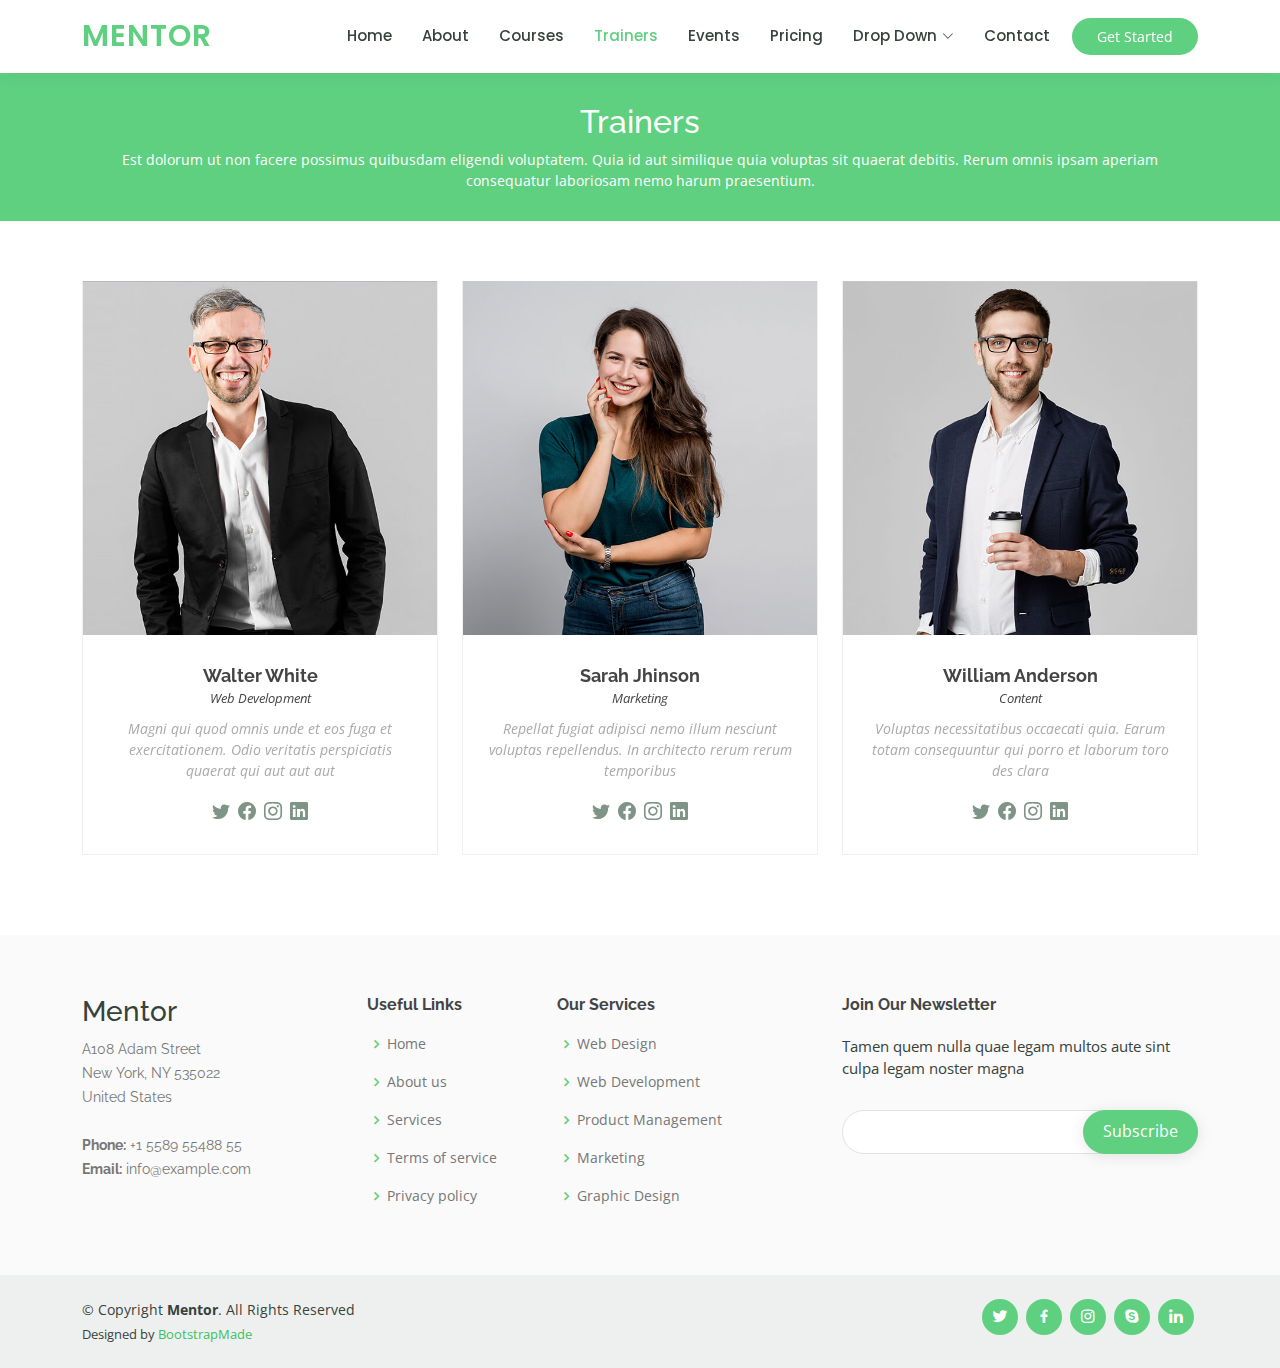
<file: Mentor/trainers.html>
<!DOCTYPE html>
<html lang="en">

<head>
  <meta charset="utf-8">
  <meta content="width=device-width, initial-scale=1.0" name="viewport">

  <title>Trainers - Mentor Bootstrap Template</title>
  <meta content="" name="description">
  <meta content="" name="keywords">

  <!-- Favicons -->
  <link href="assets/img/favicon.png" rel="icon">
  <link href="assets/img/apple-touch-icon.png" rel="apple-touch-icon">

  <!-- Google Fonts -->
  <link href="https://fonts.googleapis.com/css?family=Open+Sans:300,300i,400,400i,600,600i,700,700i|Raleway:300,300i,400,400i,500,500i,600,600i,700,700i|Poppins:300,300i,400,400i,500,500i,600,600i,700,700i" rel="stylesheet">

  <!-- Vendor CSS Files -->
  <link href="assets/vendor/animate.css/animate.min.css" rel="stylesheet">
  <link href="assets/vendor/aos/aos.css" rel="stylesheet">
  <link href="assets/vendor/bootstrap/css/bootstrap.min.css" rel="stylesheet">
  <link href="assets/vendor/bootstrap-icons/bootstrap-icons.css" rel="stylesheet">
  <link href="assets/vendor/boxicons/css/boxicons.min.css" rel="stylesheet">
  <link href="assets/vendor/remixicon/remixicon.css" rel="stylesheet">
  <link href="assets/vendor/swiper/swiper-bundle.min.css" rel="stylesheet">

  <!-- Template Main CSS File -->
  <link href="assets/css/style.css" rel="stylesheet">

  <!-- =======================================================
  * Template Name: Mentor
  * Updated: Sep 18 2023 with Bootstrap v5.3.2
  * Template URL: https://bootstrapmade.com/mentor-free-education-bootstrap-theme/
  * Author: BootstrapMade.com
  * License: https://bootstrapmade.com/license/
  ======================================================== -->
</head>

<body>

  <!-- ======= Header ======= -->
  <header id="header" class="fixed-top">
    <div class="container d-flex align-items-center">

      <h1 class="logo me-auto"><a href="index.html">Mentor</a></h1>
      <!-- Uncomment below if you prefer to use an image logo -->
      <!-- <a href="index.html" class="logo me-auto"><img src="assets/img/logo.png" alt="" class="img-fluid"></a>-->

      <nav id="navbar" class="navbar order-last order-lg-0">
        <ul>
          <li><a href="index.html">Home</a></li>
          <li><a href="about.html">About</a></li>
          <li><a href="courses.html">Courses</a></li>
          <li><a class="active" href="trainers.html">Trainers</a></li>
          <li><a href="events.html">Events</a></li>
          <li><a href="pricing.html">Pricing</a></li>

          <li class="dropdown"><a href="#"><span>Drop Down</span> <i class="bi bi-chevron-down"></i></a>
            <ul>
              <li><a href="#">Drop Down 1</a></li>
              <li class="dropdown"><a href="#"><span>Deep Drop Down</span> <i class="bi bi-chevron-right"></i></a>
                <ul>
                  <li><a href="#">Deep Drop Down 1</a></li>
                  <li><a href="#">Deep Drop Down 2</a></li>
                  <li><a href="#">Deep Drop Down 3</a></li>
                  <li><a href="#">Deep Drop Down 4</a></li>
                  <li><a href="#">Deep Drop Down 5</a></li>
                </ul>
              </li>
              <li><a href="#">Drop Down 2</a></li>
              <li><a href="#">Drop Down 3</a></li>
              <li><a href="#">Drop Down 4</a></li>
            </ul>
          </li>
          <li><a href="contact.html">Contact</a></li>
        </ul>
        <i class="bi bi-list mobile-nav-toggle"></i>
      </nav><!-- .navbar -->

      <a href="courses.html" class="get-started-btn">Get Started</a>

    </div>
  </header><!-- End Header -->

  <main id="main" data-aos="fade-in">

    <!-- ======= Breadcrumbs ======= -->
    <div class="breadcrumbs">
      <div class="container">
        <h2>Trainers</h2>
        <p>Est dolorum ut non facere possimus quibusdam eligendi voluptatem. Quia id aut similique quia voluptas sit quaerat debitis. Rerum omnis ipsam aperiam consequatur laboriosam nemo harum praesentium. </p>
      </div>
    </div><!-- End Breadcrumbs -->

    <!-- ======= Trainers Section ======= -->
    <section id="trainers" class="trainers">
      <div class="container" data-aos="fade-up">

        <div class="row" data-aos="zoom-in" data-aos-delay="100">
          <div class="col-lg-4 col-md-6 d-flex align-items-stretch">
            <div class="member">
              <img src="assets/img/trainers/trainer-1.jpg" class="img-fluid" alt="">
              <div class="member-content">
                <h4>Walter White</h4>
                <span>Web Development</span>
                <p>
                  Magni qui quod omnis unde et eos fuga et exercitationem. Odio veritatis perspiciatis quaerat qui aut aut aut
                </p>
                <div class="social">
                  <a href=""><i class="bi bi-twitter"></i></a>
                  <a href=""><i class="bi bi-facebook"></i></a>
                  <a href=""><i class="bi bi-instagram"></i></a>
                  <a href=""><i class="bi bi-linkedin"></i></a>
                </div>
              </div>
            </div>
          </div>

          <div class="col-lg-4 col-md-6 d-flex align-items-stretch">
            <div class="member">
              <img src="assets/img/trainers/trainer-2.jpg" class="img-fluid" alt="">
              <div class="member-content">
                <h4>Sarah Jhinson</h4>
                <span>Marketing</span>
                <p>
                  Repellat fugiat adipisci nemo illum nesciunt voluptas repellendus. In architecto rerum rerum temporibus
                </p>
                <div class="social">
                  <a href=""><i class="bi bi-twitter"></i></a>
                  <a href=""><i class="bi bi-facebook"></i></a>
                  <a href=""><i class="bi bi-instagram"></i></a>
                  <a href=""><i class="bi bi-linkedin"></i></a>
                </div>
              </div>
            </div>
          </div>

          <div class="col-lg-4 col-md-6 d-flex align-items-stretch">
            <div class="member">
              <img src="assets/img/trainers/trainer-3.jpg" class="img-fluid" alt="">
              <div class="member-content">
                <h4>William Anderson</h4>
                <span>Content</span>
                <p>
                  Voluptas necessitatibus occaecati quia. Earum totam consequuntur qui porro et laborum toro des clara
                </p>
                <div class="social">
                  <a href=""><i class="bi bi-twitter"></i></a>
                  <a href=""><i class="bi bi-facebook"></i></a>
                  <a href=""><i class="bi bi-instagram"></i></a>
                  <a href=""><i class="bi bi-linkedin"></i></a>
                </div>
              </div>
            </div>
          </div>

        </div>

      </div>
    </section><!-- End Trainers Section -->

  </main><!-- End #main -->

  <!-- ======= Footer ======= -->
  <footer id="footer">

    <div class="footer-top">
      <div class="container">
        <div class="row">

          <div class="col-lg-3 col-md-6 footer-contact">
            <h3>Mentor</h3>
            <p>
              A108 Adam Street <br>
              New York, NY 535022<br>
              United States <br><br>
              <strong>Phone:</strong> +1 5589 55488 55<br>
              <strong>Email:</strong> info@example.com<br>
            </p>
          </div>

          <div class="col-lg-2 col-md-6 footer-links">
            <h4>Useful Links</h4>
            <ul>
              <li><i class="bx bx-chevron-right"></i> <a href="#">Home</a></li>
              <li><i class="bx bx-chevron-right"></i> <a href="#">About us</a></li>
              <li><i class="bx bx-chevron-right"></i> <a href="#">Services</a></li>
              <li><i class="bx bx-chevron-right"></i> <a href="#">Terms of service</a></li>
              <li><i class="bx bx-chevron-right"></i> <a href="#">Privacy policy</a></li>
            </ul>
          </div>

          <div class="col-lg-3 col-md-6 footer-links">
            <h4>Our Services</h4>
            <ul>
              <li><i class="bx bx-chevron-right"></i> <a href="#">Web Design</a></li>
              <li><i class="bx bx-chevron-right"></i> <a href="#">Web Development</a></li>
              <li><i class="bx bx-chevron-right"></i> <a href="#">Product Management</a></li>
              <li><i class="bx bx-chevron-right"></i> <a href="#">Marketing</a></li>
              <li><i class="bx bx-chevron-right"></i> <a href="#">Graphic Design</a></li>
            </ul>
          </div>

          <div class="col-lg-4 col-md-6 footer-newsletter">
            <h4>Join Our Newsletter</h4>
            <p>Tamen quem nulla quae legam multos aute sint culpa legam noster magna</p>
            <form action="" method="post">
              <input type="email" name="email"><input type="submit" value="Subscribe">
            </form>
          </div>

        </div>
      </div>
    </div>

    <div class="container d-md-flex py-4">

      <div class="me-md-auto text-center text-md-start">
        <div class="copyright">
          &copy; Copyright <strong><span>Mentor</span></strong>. All Rights Reserved
        </div>
        <div class="credits">
          <!-- All the links in the footer should remain intact. -->
          <!-- You can delete the links only if you purchased the pro version. -->
          <!-- Licensing information: https://bootstrapmade.com/license/ -->
          <!-- Purchase the pro version with working PHP/AJAX contact form: https://bootstrapmade.com/mentor-free-education-bootstrap-theme/ -->
          Designed by <a href="https://bootstrapmade.com/">BootstrapMade</a>
        </div>
      </div>
      <div class="social-links text-center text-md-right pt-3 pt-md-0">
        <a href="#" class="twitter"><i class="bx bxl-twitter"></i></a>
        <a href="#" class="facebook"><i class="bx bxl-facebook"></i></a>
        <a href="#" class="instagram"><i class="bx bxl-instagram"></i></a>
        <a href="#" class="google-plus"><i class="bx bxl-skype"></i></a>
        <a href="#" class="linkedin"><i class="bx bxl-linkedin"></i></a>
      </div>
    </div>
  </footer><!-- End Footer -->

  <div id="preloader"></div>
  <a href="#" class="back-to-top d-flex align-items-center justify-content-center"><i class="bi bi-arrow-up-short"></i></a>

  <!-- Vendor JS Files -->
  <script src="assets/vendor/purecounter/purecounter_vanilla.js"></script>
  <script src="assets/vendor/aos/aos.js"></script>
  <script src="assets/vendor/bootstrap/js/bootstrap.bundle.min.js"></script>
  <script src="assets/vendor/swiper/swiper-bundle.min.js"></script>
  <script src="assets/vendor/php-email-form/validate.js"></script>

  <!-- Template Main JS File -->
  <script src="assets/js/main.js"></script>

</body>

</html>
</file>
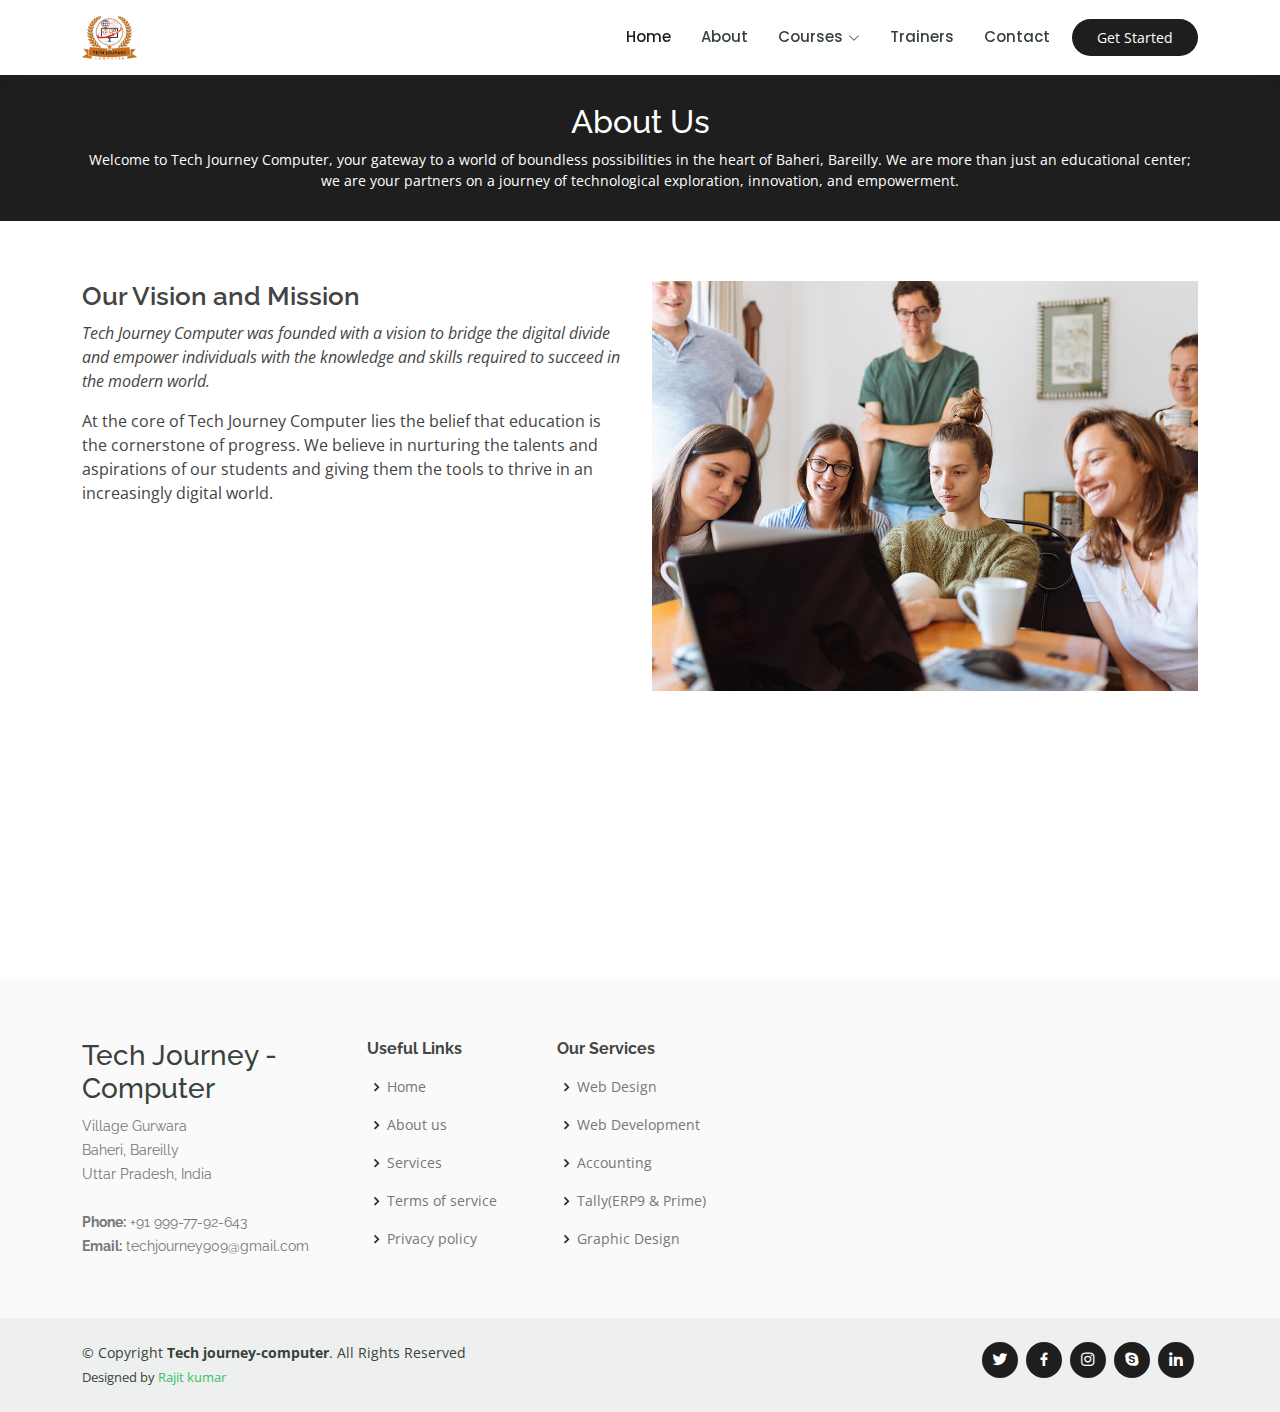
<file: Tech_Journey_computer/about.html>
<!DOCTYPE html>
<html lang="en">
  <head>
    <meta charset="utf-8" />
    <meta content="width=device-width, initial-scale=1.0" name="viewport" />

    <title>Tech Journey - Computer Academy</title>
    <meta content="" name="description" />
    <meta content="" name="keywords" />

    <!-- Favicons -->
    <link href="assets/img/favicon.png" rel="icon" />
    <link href="assets/img/apple-touch-icon.png" rel="apple-touch-icon" />

    <!-- Google Fonts -->
    <link
      href="https://fonts.googleapis.com/css?family=Open+Sans:300,300i,400,400i,600,600i,700,700i|Raleway:300,300i,400,400i,500,500i,600,600i,700,700i|Poppins:300,300i,400,400i,500,500i,600,600i,700,700i"
      rel="stylesheet"
    />

    <!-- Vendor CSS Files -->
    <link href="assets/vendor/animate.css/animate.min.css" rel="stylesheet" />
    <link href="assets/vendor/aos/aos.css" rel="stylesheet" />
    <link
      href="assets/vendor/bootstrap/css/bootstrap.min.css"
      rel="stylesheet"
    />
    <link
      href="assets/vendor/bootstrap-icons/bootstrap-icons.css"
      rel="stylesheet"
    />
    <link href="assets/vendor/boxicons/css/boxicons.min.css" rel="stylesheet" />
    <link href="assets/vendor/remixicon/remixicon.css" rel="stylesheet" />
    <link href="assets/vendor/swiper/swiper-bundle.min.css" rel="stylesheet" />

    <!-- Template Main CSS File -->
    <link href="assets/css/style.css" rel="stylesheet" />

    <!-- =======================================================
  * Template Name: Mentor
  * Updated: Sep 18 2023 with Bootstrap v5.3.2
  * Template URL: https://bootstrapmade.com/mentor-free-education-bootstrap-theme/
  * Author: BootstrapMade.com
  * License: https://bootstrapmade.com/license/
  ======================================================== -->
  </head>

  <body>
    <!-- ======= Header ======= -->
    <header id="header" class="fixed-top">
      <div class="container d-flex align-items-center">
        <h1 class="logo me-auto">
          <a href="index.html">
            <img src="assets/img/tech_journey.png" alt="" />
          </a>
        </h1>
        <!-- Uncomment below if you prefer to use an image logo -->
        <!-- <a href="index.html" class="logo me-auto"><img src="assets/img/logo.png" alt="" class="img-fluid"></a>-->

        <nav id="navbar" class="navbar order-last order-lg-0">
          <ul>
            <li><a class="active" href="index.html">Home</a></li>
            <li><a href="about.html">About</a></li>
  
            <li class="dropdown">
                <a href="#"
                  ><span>Courses</span> <i class="bi bi-chevron-down"></i
                ></a>
                <ul>
                  <li class="dropdown">
                    <a href="#"
                      ><span>Development & Programming</span>
                      <i class="bi bi-chevron-right"></i
                    ></a>
                    <ul>
                      <li><a href="#">Python Programming</a></li>
                      <li><a href="#">Java Programming</a></li>
                      <li><a href="#">Frontend web Development</a></li>
                      <li><a href="#">Backend web Development using Django</a></li>
                      <li><a href="#">Full stack Development using Django</a></li>
                      <li><a href="#">Full stack Development in MERN STACK</a></li>
                    </ul>
                  </li>
  
                  <li class="dropdown">
                    <a href="#"
                      ><span>Accounting</span>
                      <i class="bi bi-chevron-right"></i
                    ></a>
                    <ul>
                      <li><a href="#">Tally Prime</a></li>
                      <li><a href="#">Tally ERP.9</a></li>        
                      <li><a href="#">Marg ERP</a></li>        
                    </ul>
                  </li>
                
                  <li class="dropdown">
                    <a href="#"
                      ><span>1-year diploma</span>
                      <i class="bi bi-chevron-right"></i
                    ></a>
                    <ul>
                      <li><a href="#">ADCA</a></li>
                      <li><a href="#">O'Level</a></li>
                      <li><a href="#">DOAP</a></li>
                    </ul>
                  </li>
                  <li class="dropdown">
                    <a href="#"
                      ><span>6-months diploma</span>
                      <i class="bi bi-chevron-right"></i
                    ></a>
                    <ul>
                      <li><a href="#">DCA</a></li>
                      <li><a href="#">DCAA</a></li>
                      <li><a href="#">CCC</a></li>
                      <li><a href="#">Advance Excel</a></li>
                      <li><a href="#">Power Bi</a></li>
                    </ul>
                  </li>
                  
  
                </ul>
              </li>
  
              <!-- <li><a href="courses.html">Courses</a></li> -->
              <li><a href="#">Trainers</a></li>
              <!-- <li><a href="events.html">Events</a></li> -->
              <!-- <li><a href="pricing.html">Pricing</a></li> -->
    
  
            <li><a href="contact.html">Contact</a></li>
          </ul>
  
          
          <i class="bi bi-list mobile-nav-toggle"></i>
        </nav>
        <!-- .navbar -->

        <a href="#" class="get-started-btn">Get Started</a>
      </div>
    </header>
    <!-- End Header -->

    <main id="main">
      <!-- ======= Breadcrumbs ======= -->
      <div class="breadcrumbs" data-aos="fade-in">
        <div class="container">
          <h2>About Us</h2>
          <p>
            Welcome to Tech Journey Computer, your gateway to a world of
            boundless possibilities in the heart of Baheri, Bareilly. We are
            more than just an educational center; we are your partners on a
            journey of technological exploration, innovation, and empowerment.
          </p>
        </div>
      </div>
      <!-- End Breadcrumbs -->

      <!-- ======= About Section ======= -->
      <section id="about" class="about">
        <div class="container" data-aos="fade-up">
          <div class="row">
            <div
              class="col-lg-6 order-1 order-lg-2"
              data-aos="fade-left"
              data-aos-delay="100"
            >
              <img src="assets/img/about.jpg" class="img-fluid" alt="" />
            </div>
            <div class="col-lg-6 pt-4 pt-lg-0 order-2 order-lg-1 content">
              <h3>Our Vision and Mission</h3>
              <p class="fst-italic">
                Tech Journey Computer was founded with a vision to bridge the
                digital divide and empower individuals with the knowledge and
                skills required to succeed in the modern world.
              </p>
              <!-- <ul>
                <li>
                  <i class="bi bi-check-circle"></i> Ullamco laboris nisi ut
                  aliquip ex ea commodo consequat.
                </li>
                <li>
                  <i class="bi bi-check-circle"></i> Duis aute irure dolor in
                  reprehenderit in voluptate velit.
                </li>
                <li>
                  <i class="bi bi-check-circle"></i> Ullamco laboris nisi ut
                  aliquip ex ea commodo consequat. Duis aute irure dolor in
                  reprehenderit in voluptate trideta storacalaperda mastiro
                  dolore eu fugiat nulla pariatur.
                </li>
              </ul> -->
              <p>
                At the core of Tech Journey Computer lies the belief that
                education is the cornerstone of progress. We believe in
                nurturing the talents and aspirations of our students and giving
                them the tools to thrive in an increasingly digital world.
              </p>
            </div>
            
          </div>
          
        </div>
      </section>
      <!-- End About Section -->

      <!-- ======= Testimonials Section ======= -->
      <section id="testimonials" class="testimonials">
        <div class="container" data-aos="fade-up">
          <div class="section-title">
            <h2>Testimonials</h2>
            <p>What are they saying</p>
          </div>

          <div
            class="testimonials-slider swiper"
            data-aos="fade-up"
            data-aos-delay="100"
          >
            <!-- <div class="swiper-wrapper">
              <div class="swiper-slide">
                <div class="testimonial-wrap">
                  <div class="testimonial-item">
                    <img
                      src="assets/img/testimonials/testimonials-1.jpg"
                      class="testimonial-img"
                      alt=""
                    />
                    <h3>Saul Goodman</h3>
                    <h4>Ceo &amp; Founder</h4>
                    <p>
                      <i class="bx bxs-quote-alt-left quote-icon-left"></i>
                      Proin iaculis purus consequat sem cure digni ssim donec
                      porttitora entum suscipit rhoncus. Accusantium quam,
                      ultricies eget id, aliquam eget nibh et. Maecen aliquam,
                      risus at semper.
                      <i class="bx bxs-quote-alt-right quote-icon-right"></i>
                    </p>
                  </div>
                </div>
              </div>
              <! End testimonial item -->

              <!-- <div class="swiper-slide">
                <div class="testimonial-wrap">
                  <div class="testimonial-item">
                    <img
                      src="assets/img/testimonials/testimonials-2.jpg"
                      class="testimonial-img"
                      alt=""
                    />
                    <h3>Sara Wilsson</h3>
                    <h4>Designer</h4>
                    <p>
                      <i class="bx bxs-quote-alt-left quote-icon-left"></i>
                      Export tempor illum tamen malis malis eram quae irure esse
                      labore quem cillum quid cillum eram malis quorum velit
                      fore eram velit sunt aliqua noster fugiat irure amet legam
                      anim culpa.
                      <i class="bx bxs-quote-alt-right quote-icon-right"></i>
                    </p>
                  </div>
                </div>
              </div> -->
              <!-- End testimonial item -->

              <!-- <div class="swiper-slide">
                <div class="testimonial-wrap">
                  <div class="testimonial-item">
                    <img
                      src="assets/img/testimonials/testimonials-3.jpg"
                      class="testimonial-img"
                      alt=""
                    />
                    <h3>Jena Karlis</h3>
                    <h4>Store Owner</h4>
                    <p>
                      <i class="bx bxs-quote-alt-left quote-icon-left"></i>
                      Enim nisi quem export duis labore cillum quae magna enim
                      sint quorum nulla quem veniam duis minim tempor labore
                      quem eram duis noster aute amet eram fore quis sint minim.
                      <i class="bx bxs-quote-alt-right quote-icon-right"></i>
                    </p>
                  </div>
                </div>
              </div> -->
              <!-- End testimonial item -->

              <!-- <div class="swiper-slide">
                <div class="testimonial-wrap">
                  <div class="testimonial-item">
                    <img
                      src="assets/img/testimonials/testimonials-4.jpg"
                      class="testimonial-img"
                      alt=""
                    />
                    <h3>Matt Brandon</h3>
                    <h4>Freelancer</h4>
                    <p>
                      <i class="bx bxs-quote-alt-left quote-icon-left"></i>
                      Fugiat enim eram quae cillum dolore dolor amet nulla culpa
                      multos export minim fugiat minim velit minim dolor enim
                      duis veniam ipsum anim magna sunt elit fore quem dolore
                      labore illum veniam.
                      <i class="bx bxs-quote-alt-right quote-icon-right"></i>
                    </p>
                  </div>
                </div>
              </div> -->
              <!-- End testimonial item -->

              <!-- <div class="swiper-slide">
                <div class="testimonial-wrap">
                  <div class="testimonial-item">
                    <img
                      src="assets/img/testimonials/testimonials-5.jpg"
                      class="testimonial-img"
                      alt=""
                    />
                    <h3>John Larson</h3>
                    <h4>Entrepreneur</h4>
                    <p>
                      <i class="bx bxs-quote-alt-left quote-icon-left"></i>
                      Quis quorum aliqua sint quem legam fore sunt eram irure
                      aliqua veniam tempor noster veniam enim culpa labore duis
                      sunt culpa nulla illum cillum fugiat legam esse veniam
                      culpa fore nisi cillum quid.
                      <i class="bx bxs-quote-alt-right quote-icon-right"></i>
                    </p>
                  </div>
                </div>
              </div> -->
              <!-- End testimonial item -->
            <!-- </div>
            <div class="swiper-pagination"></div>
          </div> -->
        </div>
      </section>
      <!-- End Testimonials Section -->
    </main>
    <!-- End #main -->

    <!-- ======= Footer ======= -->
    <footer id="footer">
      <div class="footer-top">
        <div class="container">
          <div class="row">
            <div class="col-lg-3 col-md-6 footer-contact">
              <h3>Tech Journey - Computer</h3>
              <p>
                Village Gurwara <br />
                Baheri, Bareilly<br />
                Uttar Pradesh, India <br /><br />
                <strong>Phone:</strong> +91 999-77-92-643<br />
                <strong>Email:</strong> techjourney909@gmail.com<br />
              </p>
            </div>

            <div class="col-lg-2 col-md-6 footer-links">
              <h4>Useful Links</h4>
              <ul>
                <li>
                  <i class="bx bx-chevron-right"></i> <a href="#">Home</a>
                </li>
                <li>
                  <i class="bx bx-chevron-right"></i> <a href="#">About us</a>
                </li>
                <li>
                  <i class="bx bx-chevron-right"></i> <a href="#">Services</a>
                </li>
                <li>
                  <i class="bx bx-chevron-right"></i>
                  <a href="#">Terms of service</a>
                </li>
                <li>
                  <i class="bx bx-chevron-right"></i>
                  <a href="#">Privacy policy</a>
                </li>
              </ul>
            </div>

            <div class="col-lg-3 col-md-6 footer-links">
              <h4>Our Services</h4>
              <ul>
                <li>
                  <i class="bx bx-chevron-right"></i> <a href="#">Web Design</a>
                </li>
                <li>
                  <i class="bx bx-chevron-right"></i>
                  <a href="#">Web Development</a>
                </li>
                <li>
                  <i class="bx bx-chevron-right"></i> <a href="#">Accounting</a>
                </li>
                <li>
                  <i class="bx bx-chevron-right"></i>
                  <a href="#">Tally(ERP9 & Prime)</a>
                </li>
                <li>
                  <i class="bx bx-chevron-right"></i>
                  <a href="#">Graphic Design</a>
                </li>
              </ul>
            </div>

            <!-- <div class="col-lg-4 col-md-6 footer-newsletter">
            <h4>Join Our Newsletter</h4>
            <p>Tamen quem nulla quae legam multos aute sint culpa legam noster magna</p>
            <form action="" method="post">
              <input type="email" name="email"><input type="submit" value="Subscribe">
            </form>
          </div> -->
          </div>
        </div>
      </div>

      <div class="container d-md-flex py-4">
        <div class="me-md-auto text-center text-md-start">
          <div class="copyright">
            &copy; Copyright <strong><span>Tech journey-computer</span></strong
            >. All Rights Reserved
          </div>
          <div class="credits">
            <!-- All the links in the footer should remain intact. -->
            <!-- You can delete the links only if you purchased the pro version. -->
            <!-- Licensing information: https://bootstrapmade.com/license/ -->
            <!-- Purchase the pro version with working PHP/AJAX contact form: https://bootstrapmade.com/mentor-free-education-bootstrap-theme/ -->
            Designed by
            <a href="https://www.linkedin.com/in/rajit-kumar">Rajit kumar</a>
          </div>
        </div>
        <div class="social-links text-center text-md-right pt-3 pt-md-0">
          <a href="#" class="twitter"><i class="bx bxl-twitter"></i></a>
          <a href="#" class="facebook"><i class="bx bxl-facebook"></i></a>
          <a href="#" class="instagram"><i class="bx bxl-instagram"></i></a>
          <a href="#" class="google-plus"><i class="bx bxl-skype"></i></a>
          <a href="#" class="linkedin"><i class="bx bxl-linkedin"></i></a>
        </div>
      </div>
    </footer>
    <!-- End Footer -->

    <div id="preloader"></div>
    <a
      href="#"
      class="back-to-top d-flex align-items-center justify-content-center"
      ><i class="bi bi-arrow-up-short"></i
    ></a>

    <!-- Vendor JS Files -->
    <script src="assets/vendor/purecounter/purecounter_vanilla.js"></script>
    <script src="assets/vendor/aos/aos.js"></script>
    <script src="assets/vendor/bootstrap/js/bootstrap.bundle.min.js"></script>
    <script src="assets/vendor/swiper/swiper-bundle.min.js"></script>
    <script src="assets/vendor/php-email-form/validate.js"></script>

    <!-- Template Main JS File -->
    <script src="assets/js/main.js"></script>
  </body>
</html>
</file>
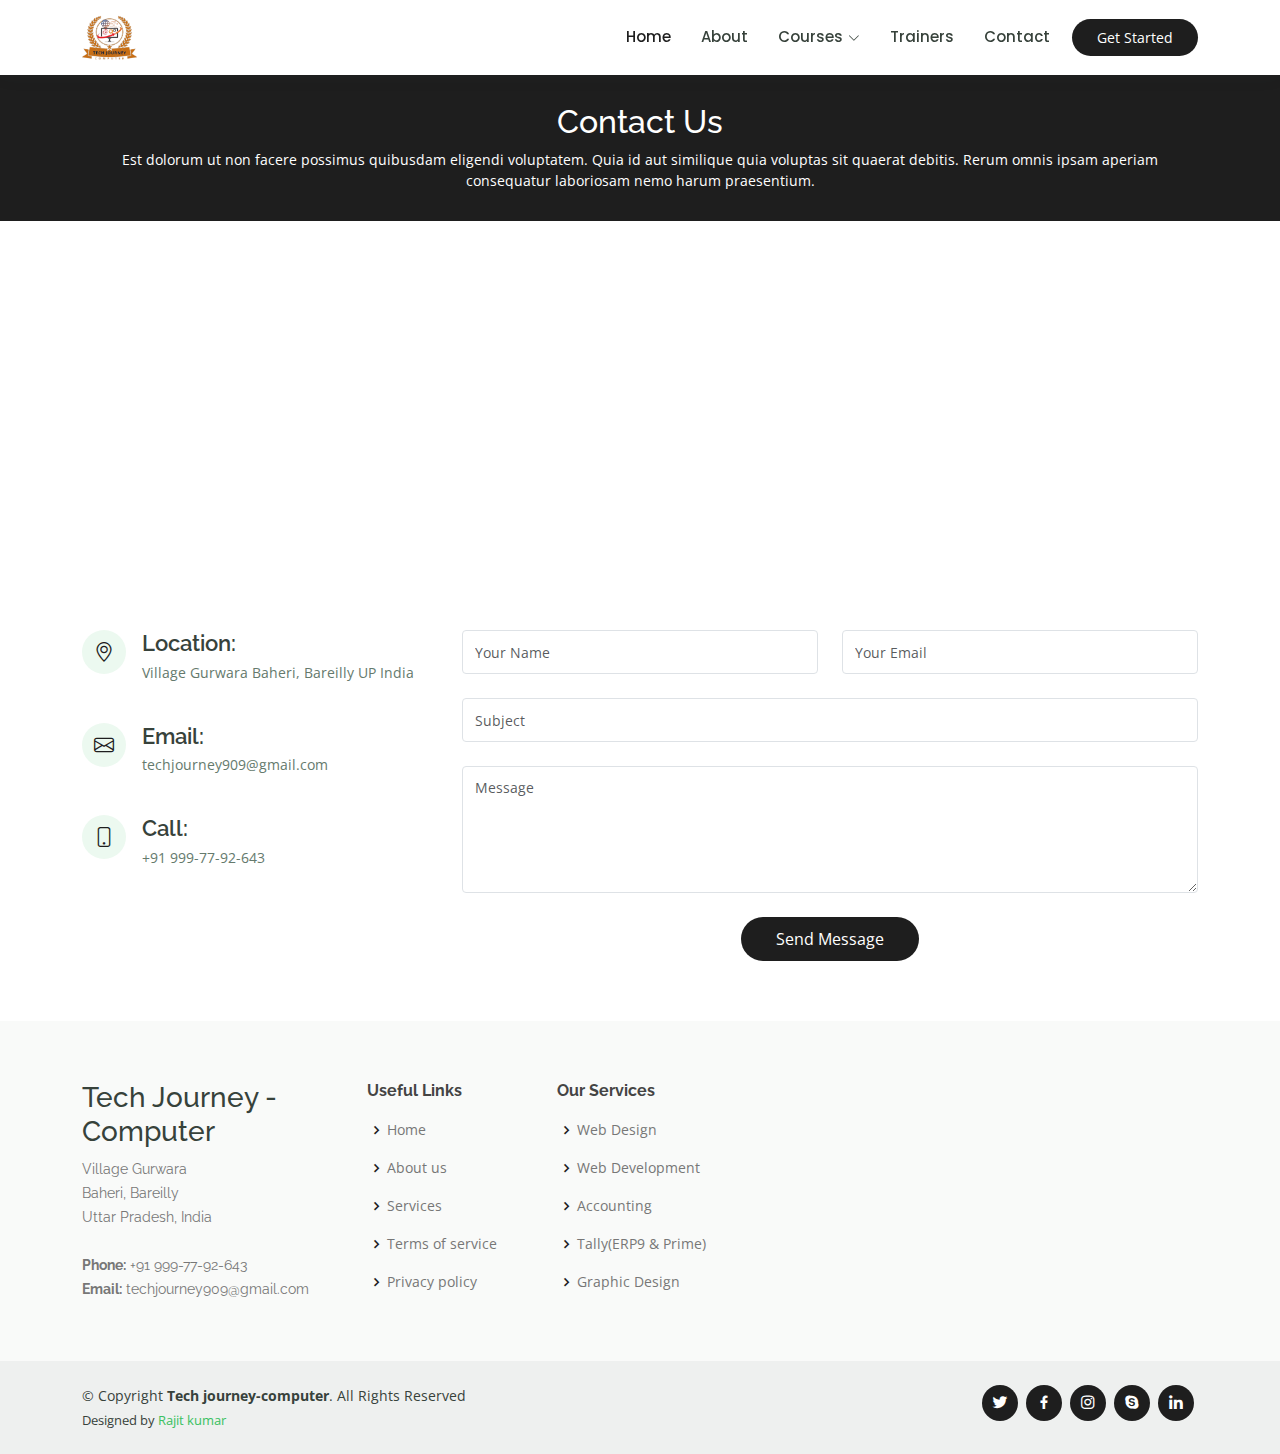
<file: Tech_Journey_computer/contact.html>
<!DOCTYPE html>
<html lang="en">

<head>
  <meta charset="utf-8">
  <meta content="width=device-width, initial-scale=1.0" name="viewport">

  <title>Tech Journey - Computer Academy</title>
  <meta content="" name="description">
  <meta content="" name="keywords">

  <!-- Favicons -->
  <link href="assets/img/favicon.png" rel="icon">
  <link href="assets/img/apple-touch-icon.png" rel="apple-touch-icon">

  <!-- Google Fonts -->
  <link href="https://fonts.googleapis.com/css?family=Open+Sans:300,300i,400,400i,600,600i,700,700i|Raleway:300,300i,400,400i,500,500i,600,600i,700,700i|Poppins:300,300i,400,400i,500,500i,600,600i,700,700i" rel="stylesheet">

  <!-- Vendor CSS Files -->
  <link href="assets/vendor/animate.css/animate.min.css" rel="stylesheet">
  <link href="assets/vendor/aos/aos.css" rel="stylesheet">
  <link href="assets/vendor/bootstrap/css/bootstrap.min.css" rel="stylesheet">
  <link href="assets/vendor/bootstrap-icons/bootstrap-icons.css" rel="stylesheet">
  <link href="assets/vendor/boxicons/css/boxicons.min.css" rel="stylesheet">
  <link href="assets/vendor/remixicon/remixicon.css" rel="stylesheet">
  <link href="assets/vendor/swiper/swiper-bundle.min.css" rel="stylesheet">

  <!-- Template Main CSS File -->
  <link href="assets/css/style.css" rel="stylesheet">

  <!-- =======================================================
  * Template Name: Mentor
  * Updated: Sep 18 2023 with Bootstrap v5.3.2
  * Template URL: https://bootstrapmade.com/mentor-free-education-bootstrap-theme/
  * Author: BootstrapMade.com
  * License: https://bootstrapmade.com/license/
  ======================================================== -->
</head>

<body>

  <!-- ======= Header ======= -->
  <header id="header" class="fixed-top">
    <div class="container d-flex align-items-center">
      <h1 class="logo me-auto">
        <a href="index.html">
          <img src="assets/img/tech_journey.png" alt="" />
        </a>
      </h1>
      <!-- Uncomment below if you prefer to use an image logo -->
      <!-- <a href="index.html" class="logo me-auto"><img src="assets/img/logo.png" alt="" class="img-fluid"></a>-->

      <nav id="navbar" class="navbar order-last order-lg-0">
        <ul>
          <li><a class="active" href="index.html">Home</a></li>
          <li><a href="about.html">About</a></li>

          <li class="dropdown">
              <a href="#"
                ><span>Courses</span> <i class="bi bi-chevron-down"></i
              ></a>
              <ul>
                <li class="dropdown">
                  <a href="#"
                    ><span>Development & Programming</span>
                    <i class="bi bi-chevron-right"></i
                  ></a>
                  <ul>
                    <li><a href="#">Python Programming</a></li>
                    <li><a href="#">Java Programming</a></li>
                    <li><a href="#">Frontend web Development</a></li>
                    <li><a href="#">Backend web Development using Django</a></li>
                    <li><a href="#">Full stack Development using Django</a></li>
                    <li><a href="#">Full stack Development in MERN STACK</a></li>
                  </ul>
                </li>

                <li class="dropdown">
                  <a href="#"
                    ><span>Accounting</span>
                    <i class="bi bi-chevron-right"></i
                  ></a>
                  <ul>
                    <li><a href="#">Tally Prime</a></li>
                    <li><a href="#">Tally ERP.9</a></li>        
                    <li><a href="#">Marg ERP</a></li>        
                  </ul>
                </li>
              
                <li class="dropdown">
                  <a href="#"
                    ><span>1-year diploma</span>
                    <i class="bi bi-chevron-right"></i
                  ></a>
                  <ul>
                    <li><a href="#">ADCA</a></li>
                    <li><a href="#">O'Level</a></li>
                    <li><a href="#">DOAP</a></li>
                  </ul>
                </li>
                <li class="dropdown">
                  <a href="#"
                    ><span>6-months diploma</span>
                    <i class="bi bi-chevron-right"></i
                  ></a>
                  <ul>
                    <li><a href="#">DCA</a></li>
                    <li><a href="#">DCAA</a></li>
                    <li><a href="#">CCC</a></li>
                    <li><a href="#">Advance Excel</a></li>
                    <li><a href="#">Power Bi</a></li>
                  </ul>
                </li>
                

              </ul>
            </li>

            <!-- <li><a href="courses.html">Courses</a></li> -->
            <li><a href="#">Trainers</a></li>
            <!-- <li><a href="events.html">Events</a></li> -->
            <!-- <li><a href="pricing.html">Pricing</a></li> -->
  

          <li><a href="contact.html">Contact</a></li>
        </ul>

        
        <i class="bi bi-list mobile-nav-toggle"></i>
      </nav>
      <!-- .navbar -->

      <a href="#" class="get-started-btn">Get Started</a>
    </div>
  </header>

  <main id="main">

    <!-- ======= Breadcrumbs ======= -->
    <div class="breadcrumbs" data-aos="fade-in">
      <div class="container">
        <h2>Contact Us</h2>
        <p>Est dolorum ut non facere possimus quibusdam eligendi voluptatem. Quia id aut similique quia voluptas sit quaerat debitis. Rerum omnis ipsam aperiam consequatur laboriosam nemo harum praesentium. </p>
      </div>
    </div><!-- End Breadcrumbs -->

    <!-- ======= Contact Section ======= -->
    <section id="contact" class="contact">
      <div data-aos="fade-up">
        <iframe style="border:0; width: 100%; height: 350px;" src="https://www.google.com/maps/embed?pb=!1m18!1m12!1m3!1d3498.484936443199!2d79.49064462857027!3d28.734934992607567!2m3!1f0!2f0!3f0!3m2!1i1024!2i768!4f13.1!3m3!1m2!1s0x39a0714f14f0ddd7%3A0xe356192ae19a182f!2sTech%20Journey%20Computer!5e0!3m2!1sen!2sin!4v1698059803500!5m2!1sen!2sin" width="600" height="450" style="border:0;" allowfullscreen="" loading="lazy" referrerpolicy="no-referrer-when-downgrade"></iframe>
      </div>

      <div class="container" data-aos="fade-up">

        <div class="row mt-5">

          <div class="col-lg-4">
            <div class="info">
              <div class="address">
                <i class="bi bi-geo-alt"></i>
                <h4>Location:</h4>
                <p>Village Gurwara Baheri, Bareilly UP India</p>
              </div>

              <div class="email">
                <i class="bi bi-envelope"></i>
                <h4>Email:</h4>
                <p>techjourney909@gmail.com</p>
              </div>

              <div class="phone">
                <i class="bi bi-phone"></i>
                <h4>Call:</h4>
                <p>+91 999-77-92-643</p>
              </div>

            </div>

          </div>

          <div class="col-lg-8 mt-5 mt-lg-0">

            <form action="forms/contact.php" method="post" role="form" class="php-email-form">
              <div class="row">
                <div class="col-md-6 form-group">
                  <input type="text" name="name" class="form-control" id="name" placeholder="Your Name" required>
                </div>
                <div class="col-md-6 form-group mt-3 mt-md-0">
                  <input type="email" class="form-control" name="email" id="email" placeholder="Your Email" required>
                </div>
              </div>
              <div class="form-group mt-3">
                <input type="text" class="form-control" name="subject" id="subject" placeholder="Subject" required>
              </div>
              <div class="form-group mt-3">
                <textarea class="form-control" name="message" rows="5" placeholder="Message" required></textarea>
              </div>
              <div class="my-3">
                <div class="loading">Loading</div>
                <div class="error-message"></div>
                <div class="sent-message">Your message has been sent. Thank you!</div>
              </div>
              <div class="text-center"><button type="submit">Send Message</button></div>
            </form>

          </div>

        </div>

      </div>
    </section><!-- End Contact Section -->

  </main><!-- End #main -->
 <!-- ======= Footer ======= -->
 <footer id="footer">

  <div class="footer-top">
    <div class="container">
      <div class="row">

        <div class="col-lg-3 col-md-6 footer-contact">
          <h3>Tech Journey - Computer</h3>
          <p>
            Village Gurwara <br>
            Baheri, Bareilly<br>
            Uttar Pradesh, India <br><br>
            <strong>Phone:</strong> +91 999-77-92-643<br>
            <strong>Email:</strong> techjourney909@gmail.com<br>
          </p>
        </div>

        <div class="col-lg-2 col-md-6 footer-links">
          <h4>Useful Links</h4>
          <ul>
            <li><i class="bx bx-chevron-right"></i> <a href="#">Home</a></li>
            <li><i class="bx bx-chevron-right"></i> <a href="#">About us</a></li>
            <li><i class="bx bx-chevron-right"></i> <a href="#">Services</a></li>
            <li><i class="bx bx-chevron-right"></i> <a href="#">Terms of service</a></li>
            <li><i class="bx bx-chevron-right"></i> <a href="#">Privacy policy</a></li>
          </ul>
        </div>

        <div class="col-lg-3 col-md-6 footer-links">
          <h4>Our Services</h4>
          <ul>
            <li><i class="bx bx-chevron-right"></i> <a href="#">Web Design</a></li>
            <li><i class="bx bx-chevron-right"></i> <a href="#">Web Development</a></li>
            <li><i class="bx bx-chevron-right"></i> <a href="#">Accounting</a></li>
            <li><i class="bx bx-chevron-right"></i> <a href="#">Tally(ERP9 & Prime)</a></li>
            <li><i class="bx bx-chevron-right"></i> <a href="#">Graphic Design</a></li>
          </ul>
        </div>

        <!-- <div class="col-lg-4 col-md-6 footer-newsletter">
          <h4>Join Our Newsletter</h4>
          <p>Tamen quem nulla quae legam multos aute sint culpa legam noster magna</p>
          <form action="" method="post">
            <input type="email" name="email"><input type="submit" value="Subscribe">
          </form>
        </div> -->

      </div>
    </div>
  </div>

  <div class="container d-md-flex py-4">

    <div class="me-md-auto text-center text-md-start">
      <div class="copyright">
        &copy; Copyright <strong><span>Tech journey-computer</span></strong>. All Rights Reserved
      </div>
      <div class="credits">
        <!-- All the links in the footer should remain intact. -->
        <!-- You can delete the links only if you purchased the pro version. -->
        <!-- Licensing information: https://bootstrapmade.com/license/ -->
        <!-- Purchase the pro version with working PHP/AJAX contact form: https://bootstrapmade.com/mentor-free-education-bootstrap-theme/ -->
        Designed by <a href="https://www.linkedin.com/in/rajit-kumar">Rajit kumar</a>
      </div>
    </div>
    <div class="social-links text-center text-md-right pt-3 pt-md-0">
      <a href="#" class="twitter"><i class="bx bxl-twitter"></i></a>
      <a href="#" class="facebook"><i class="bx bxl-facebook"></i></a>
      <a href="#" class="instagram"><i class="bx bxl-instagram"></i></a>
      <a href="#" class="google-plus"><i class="bx bxl-skype"></i></a>
      <a href="#" class="linkedin"><i class="bx bxl-linkedin"></i></a>
    </div>
  </div>
</footer><!-- End Footer -->

<div id="preloader"></div>
<a href="#" class="back-to-top d-flex align-items-center justify-content-center"><i class="bi bi-arrow-up-short"></i></a>

<!-- Vendor JS Files -->
<script src="assets/vendor/purecounter/purecounter_vanilla.js"></script>
<script src="assets/vendor/aos/aos.js"></script>
<script src="assets/vendor/bootstrap/js/bootstrap.bundle.min.js"></script>
<script src="assets/vendor/swiper/swiper-bundle.min.js"></script>
<script src="assets/vendor/php-email-form/validate.js"></script>

<!-- Template Main JS File -->
<script src="assets/js/main.js"></script>

</body>

</html>
</file>
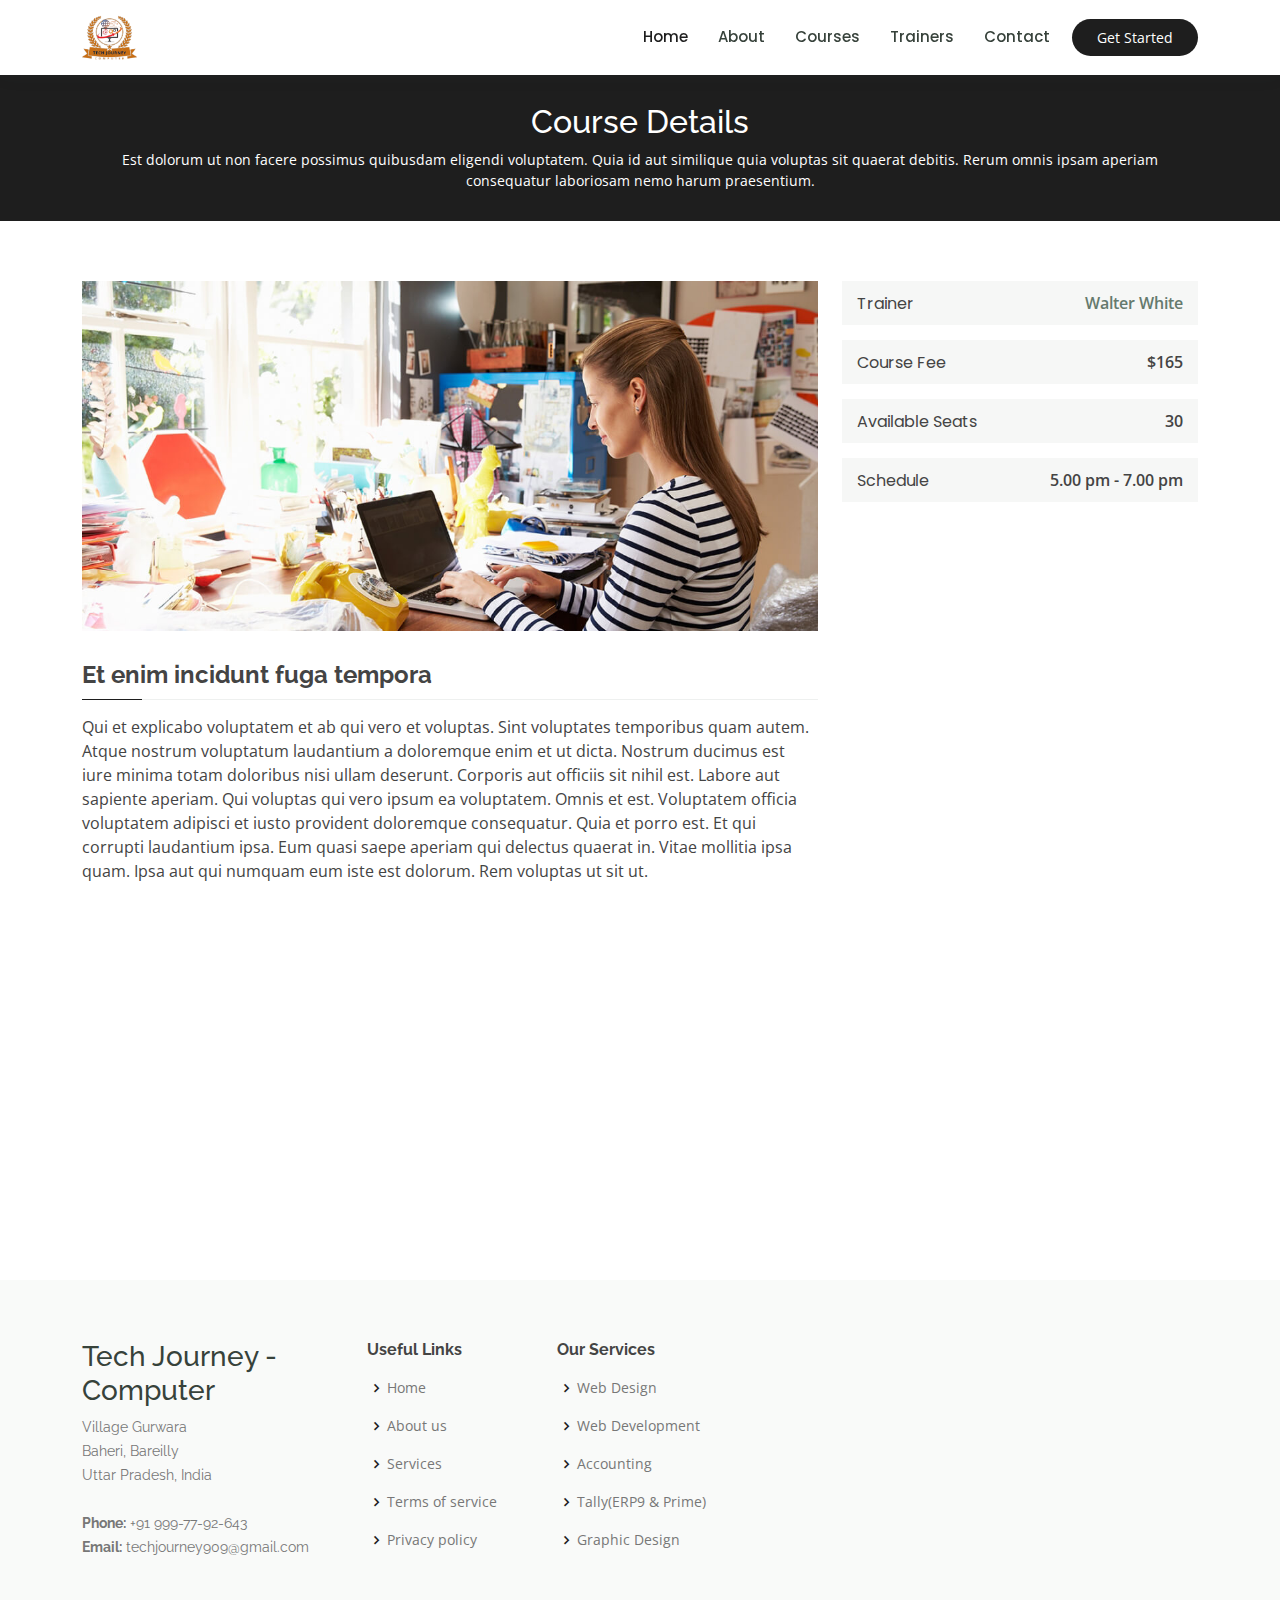
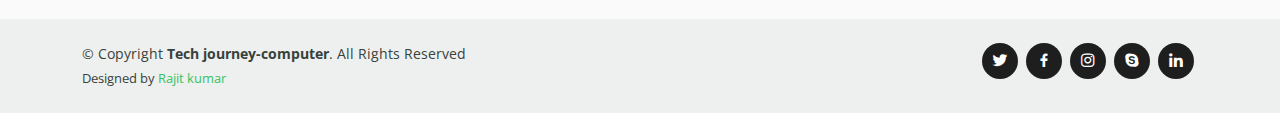
<file: Tech_Journey_computer/course-details.html>
<!DOCTYPE html>
<html lang="en">

<head>
  <meta charset="utf-8">
  <meta content="width=device-width, initial-scale=1.0" name="viewport">

  <title>Tech Journey - Computer Academy</title>
  <meta content="" name="description">
  <meta content="" name="keywords">

  <!-- Favicons -->
  <link href="assets/img/favicon.png" rel="icon">
  <link href="assets/img/apple-touch-icon.png" rel="apple-touch-icon">

  <!-- Google Fonts -->
  <link href="https://fonts.googleapis.com/css?family=Open+Sans:300,300i,400,400i,600,600i,700,700i|Raleway:300,300i,400,400i,500,500i,600,600i,700,700i|Poppins:300,300i,400,400i,500,500i,600,600i,700,700i" rel="stylesheet">

  <!-- Vendor CSS Files -->
  <link href="assets/vendor/animate.css/animate.min.css" rel="stylesheet">
  <link href="assets/vendor/aos/aos.css" rel="stylesheet">
  <link href="assets/vendor/bootstrap/css/bootstrap.min.css" rel="stylesheet">
  <link href="assets/vendor/bootstrap-icons/bootstrap-icons.css" rel="stylesheet">
  <link href="assets/vendor/boxicons/css/boxicons.min.css" rel="stylesheet">
  <link href="assets/vendor/remixicon/remixicon.css" rel="stylesheet">
  <link href="assets/vendor/swiper/swiper-bundle.min.css" rel="stylesheet">

  <!-- Template Main CSS File -->
  <link href="assets/css/style.css" rel="stylesheet">

  <!-- =======================================================
  * Template Name: Mentor
  * Updated: Sep 18 2023 with Bootstrap v5.3.2
  * Template URL: https://bootstrapmade.com/mentor-free-education-bootstrap-theme/
  * Author: BootstrapMade.com
  * License: https://bootstrapmade.com/license/
  ======================================================== -->
</head>

<body>

  <!-- ======= Header ======= -->
  <header id="header" class="fixed-top">
    <div class="container d-flex align-items-center">
      <h1 class="logo me-auto">
        <a href="index.html">
          <img src="assets/img/tech_journey.png" alt="" />
        </a>
      </h1>
      <!-- Uncomment below if you prefer to use an image logo -->
      <!-- <a href="index.html" class="logo me-auto"><img src="assets/img/logo.png" alt="" class="img-fluid"></a>-->

      <nav id="navbar" class="navbar order-last order-lg-0">
        <ul>
          <li><a class="active" href="index.html">Home</a></li>
          <li><a href="about.html">About</a></li>
          <li><a href="courses.html">Courses</a></li>
          <li><a href="trainers.html">Trainers</a></li>
          <!-- <li><a href="events.html">Events</a></li> -->
          <!-- <li><a href="pricing.html">Pricing</a></li> -->

          <!-- <li class="dropdown">
            <a href="#"
              ><span>Drop Down</span> <i class="bi bi-chevron-down"></i
            ></a>
            <ul>
              <li><a href="#">Drop Down 1</a></li>
              <li class="dropdown">
                <a href="#"
                  ><span>Deep Drop Down</span>
                  <i class="bi bi-chevron-right"></i
                ></a>
                <ul>
                  <li><a href="#">Deep Drop Down 1</a></li>
                  <li><a href="#">Deep Drop Down 2</a></li>
                  <li><a href="#">Deep Drop Down 3</a></li>
                  <li><a href="#">Deep Drop Down 4</a></li>
                  <li><a href="#">Deep Drop Down 5</a></li>
                </ul>
              </li>
              <li><a href="#">Drop Down 2</a></li>
              <li><a href="#">Drop Down 3</a></li>
              <li><a href="#">Drop Down 4</a></li>
            </ul>
          </li> -->
          <li><a href="contact.html">Contact</a></li>
        </ul>
        <i class="bi bi-list mobile-nav-toggle"></i>
      </nav>
      <!-- .navbar -->

      <a href="courses.html" class="get-started-btn">Get Started</a>
    </div>
  </header>
  <main id="main">

    <!-- ======= Breadcrumbs ======= -->
    <div class="breadcrumbs" data-aos="fade-in">
      <div class="container">
        <h2>Course Details</h2>
        <p>Est dolorum ut non facere possimus quibusdam eligendi voluptatem. Quia id aut similique quia voluptas sit quaerat debitis. Rerum omnis ipsam aperiam consequatur laboriosam nemo harum praesentium. </p>
      </div>
    </div><!-- End Breadcrumbs -->

    <!-- ======= Cource Details Section ======= -->
    <section id="course-details" class="course-details">
      <div class="container" data-aos="fade-up">

        <div class="row">
          <div class="col-lg-8">
            <img src="assets/img/course-details.jpg" class="img-fluid" alt="">
            <h3>Et enim incidunt fuga tempora</h3>
            <p>
              Qui et explicabo voluptatem et ab qui vero et voluptas. Sint voluptates temporibus quam autem. Atque nostrum voluptatum laudantium a doloremque enim et ut dicta. Nostrum ducimus est iure minima totam doloribus nisi ullam deserunt. Corporis aut officiis sit nihil est. Labore aut sapiente aperiam.
              Qui voluptas qui vero ipsum ea voluptatem. Omnis et est. Voluptatem officia voluptatem adipisci et iusto provident doloremque consequatur. Quia et porro est. Et qui corrupti laudantium ipsa.
              Eum quasi saepe aperiam qui delectus quaerat in. Vitae mollitia ipsa quam. Ipsa aut qui numquam eum iste est dolorum. Rem voluptas ut sit ut.
            </p>
          </div>
          <div class="col-lg-4">

            <div class="course-info d-flex justify-content-between align-items-center">
              <h5>Trainer</h5>
              <p><a href="#">Walter White</a></p>
            </div>

            <div class="course-info d-flex justify-content-between align-items-center">
              <h5>Course Fee</h5>
              <p>$165</p>
            </div>

            <div class="course-info d-flex justify-content-between align-items-center">
              <h5>Available Seats</h5>
              <p>30</p>
            </div>

            <div class="course-info d-flex justify-content-between align-items-center">
              <h5>Schedule</h5>
              <p>5.00 pm - 7.00 pm</p>
            </div>

          </div>
        </div>

      </div>
    </section><!-- End Cource Details Section -->

    <!-- ======= Cource Details Tabs Section ======= -->
    <section id="cource-details-tabs" class="cource-details-tabs">
      <div class="container" data-aos="fade-up">

        <div class="row">
          <div class="col-lg-3">
            <ul class="nav nav-tabs flex-column">
              <li class="nav-item">
                <a class="nav-link active show" data-bs-toggle="tab" href="#tab-1">Modi sit est</a>
              </li>
              <li class="nav-item">
                <a class="nav-link" data-bs-toggle="tab" href="#tab-2">Unde praesentium sed</a>
              </li>
              <li class="nav-item">
                <a class="nav-link" data-bs-toggle="tab" href="#tab-3">Pariatur explicabo vel</a>
              </li>
              <li class="nav-item">
                <a class="nav-link" data-bs-toggle="tab" href="#tab-4">Nostrum qui quasi</a>
              </li>
              <li class="nav-item">
                <a class="nav-link" data-bs-toggle="tab" href="#tab-5">Iusto ut expedita aut</a>
              </li>
            </ul>
          </div>
          <div class="col-lg-9 mt-4 mt-lg-0">
            <div class="tab-content">
              <div class="tab-pane active show" id="tab-1">
                <div class="row">
                  <div class="col-lg-8 details order-2 order-lg-1">
                    <h3>Architecto ut aperiam autem id</h3>
                    <p class="fst-italic">Qui laudantium consequatur laborum sit qui ad sapiente dila parde sonata raqer a videna mareta paulona marka</p>
                    <p>Et nobis maiores eius. Voluptatibus ut enim blanditiis atque harum sint. Laborum eos ipsum ipsa odit magni. Incidunt hic ut molestiae aut qui. Est repellat minima eveniet eius et quis magni nihil. Consequatur dolorem quaerat quos qui similique accusamus nostrum rem vero</p>
                  </div>
                  <div class="col-lg-4 text-center order-1 order-lg-2">
                    <img src="assets/img/course-details-tab-1.png" alt="" class="img-fluid">
                  </div>
                </div>
              </div>
              <div class="tab-pane" id="tab-2">
                <div class="row">
                  <div class="col-lg-8 details order-2 order-lg-1">
                    <h3>Et blanditiis nemo veritatis excepturi</h3>
                    <p class="fst-italic">Qui laudantium consequatur laborum sit qui ad sapiente dila parde sonata raqer a videna mareta paulona marka</p>
                    <p>Ea ipsum voluptatem consequatur quis est. Illum error ullam omnis quia et reiciendis sunt sunt est. Non aliquid repellendus itaque accusamus eius et velit ipsa voluptates. Optio nesciunt eaque beatae accusamus lerode pakto madirna desera vafle de nideran pal</p>
                  </div>
                  <div class="col-lg-4 text-center order-1 order-lg-2">
                    <img src="assets/img/course-details-tab-2.png" alt="" class="img-fluid">
                  </div>
                </div>
              </div>
              <div class="tab-pane" id="tab-3">
                <div class="row">
                  <div class="col-lg-8 details order-2 order-lg-1">
                    <h3>Impedit facilis occaecati odio neque aperiam sit</h3>
                    <p class="fst-italic">Eos voluptatibus quo. Odio similique illum id quidem non enim fuga. Qui natus non sunt dicta dolor et. In asperiores velit quaerat perferendis aut</p>
                    <p>Iure officiis odit rerum. Harum sequi eum illum corrupti culpa veritatis quisquam. Neque necessitatibus illo rerum eum ut. Commodi ipsam minima molestiae sed laboriosam a iste odio. Earum odit nesciunt fugiat sit ullam. Soluta et harum voluptatem optio quae</p>
                  </div>
                  <div class="col-lg-4 text-center order-1 order-lg-2">
                    <img src="assets/img/course-details-tab-3.png" alt="" class="img-fluid">
                  </div>
                </div>
              </div>
              <div class="tab-pane" id="tab-4">
                <div class="row">
                  <div class="col-lg-8 details order-2 order-lg-1">
                    <h3>Fuga dolores inventore laboriosam ut est accusamus laboriosam dolore</h3>
                    <p class="fst-italic">Totam aperiam accusamus. Repellat consequuntur iure voluptas iure porro quis delectus</p>
                    <p>Eaque consequuntur consequuntur libero expedita in voluptas. Nostrum ipsam necessitatibus aliquam fugiat debitis quis velit. Eum ex maxime error in consequatur corporis atque. Eligendi asperiores sed qui veritatis aperiam quia a laborum inventore</p>
                  </div>
                  <div class="col-lg-4 text-center order-1 order-lg-2">
                    <img src="assets/img/course-details-tab-4.png" alt="" class="img-fluid">
                  </div>
                </div>
              </div>
              <div class="tab-pane" id="tab-5">
                <div class="row">
                  <div class="col-lg-8 details order-2 order-lg-1">
                    <h3>Est eveniet ipsam sindera pad rone matrelat sando reda</h3>
                    <p class="fst-italic">Omnis blanditiis saepe eos autem qui sunt debitis porro quia.</p>
                    <p>Exercitationem nostrum omnis. Ut reiciendis repudiandae minus. Omnis recusandae ut non quam ut quod eius qui. Ipsum quia odit vero atque qui quibusdam amet. Occaecati sed est sint aut vitae molestiae voluptate vel</p>
                  </div>
                  <div class="col-lg-4 text-center order-1 order-lg-2">
                    <img src="assets/img/course-details-tab-5.png" alt="" class="img-fluid">
                  </div>
                </div>
              </div>
            </div>
          </div>
        </div>

      </div>
    </section><!-- End Cource Details Tabs Section -->

  </main><!-- End #main -->

   <!-- ======= Footer ======= -->
   <footer id="footer">

    <div class="footer-top">
      <div class="container">
        <div class="row">

          <div class="col-lg-3 col-md-6 footer-contact">
            <h3>Tech Journey - Computer</h3>
            <p>
              Village Gurwara <br>
              Baheri, Bareilly<br>
              Uttar Pradesh, India <br><br>
              <strong>Phone:</strong> +91 999-77-92-643<br>
              <strong>Email:</strong> techjourney909@gmail.com<br>
            </p>
          </div>

          <div class="col-lg-2 col-md-6 footer-links">
            <h4>Useful Links</h4>
            <ul>
              <li><i class="bx bx-chevron-right"></i> <a href="#">Home</a></li>
              <li><i class="bx bx-chevron-right"></i> <a href="#">About us</a></li>
              <li><i class="bx bx-chevron-right"></i> <a href="#">Services</a></li>
              <li><i class="bx bx-chevron-right"></i> <a href="#">Terms of service</a></li>
              <li><i class="bx bx-chevron-right"></i> <a href="#">Privacy policy</a></li>
            </ul>
          </div>

          <div class="col-lg-3 col-md-6 footer-links">
            <h4>Our Services</h4>
            <ul>
              <li><i class="bx bx-chevron-right"></i> <a href="#">Web Design</a></li>
              <li><i class="bx bx-chevron-right"></i> <a href="#">Web Development</a></li>
              <li><i class="bx bx-chevron-right"></i> <a href="#">Accounting</a></li>
              <li><i class="bx bx-chevron-right"></i> <a href="#">Tally(ERP9 & Prime)</a></li>
              <li><i class="bx bx-chevron-right"></i> <a href="#">Graphic Design</a></li>
            </ul>
          </div>

          <!-- <div class="col-lg-4 col-md-6 footer-newsletter">
            <h4>Join Our Newsletter</h4>
            <p>Tamen quem nulla quae legam multos aute sint culpa legam noster magna</p>
            <form action="" method="post">
              <input type="email" name="email"><input type="submit" value="Subscribe">
            </form>
          </div> -->

        </div>
      </div>
    </div>

    <div class="container d-md-flex py-4">

      <div class="me-md-auto text-center text-md-start">
        <div class="copyright">
          &copy; Copyright <strong><span>Tech journey-computer</span></strong>. All Rights Reserved
        </div>
        <div class="credits">
          <!-- All the links in the footer should remain intact. -->
          <!-- You can delete the links only if you purchased the pro version. -->
          <!-- Licensing information: https://bootstrapmade.com/license/ -->
          <!-- Purchase the pro version with working PHP/AJAX contact form: https://bootstrapmade.com/mentor-free-education-bootstrap-theme/ -->
          Designed by <a href="https://www.linkedin.com/in/rajit-kumar">Rajit kumar</a>
        </div>
      </div>
      <div class="social-links text-center text-md-right pt-3 pt-md-0">
        <a href="#" class="twitter"><i class="bx bxl-twitter"></i></a>
        <a href="#" class="facebook"><i class="bx bxl-facebook"></i></a>
        <a href="#" class="instagram"><i class="bx bxl-instagram"></i></a>
        <a href="#" class="google-plus"><i class="bx bxl-skype"></i></a>
        <a href="#" class="linkedin"><i class="bx bxl-linkedin"></i></a>
      </div>
    </div>
  </footer><!-- End Footer -->

  <div id="preloader"></div>
  <a href="#" class="back-to-top d-flex align-items-center justify-content-center"><i class="bi bi-arrow-up-short"></i></a>

  <!-- Vendor JS Files -->
  <script src="assets/vendor/purecounter/purecounter_vanilla.js"></script>
  <script src="assets/vendor/aos/aos.js"></script>
  <script src="assets/vendor/bootstrap/js/bootstrap.bundle.min.js"></script>
  <script src="assets/vendor/swiper/swiper-bundle.min.js"></script>
  <script src="assets/vendor/php-email-form/validate.js"></script>

  <!-- Template Main JS File -->
  <script src="assets/js/main.js"></script>

</body>

</html>
</file>
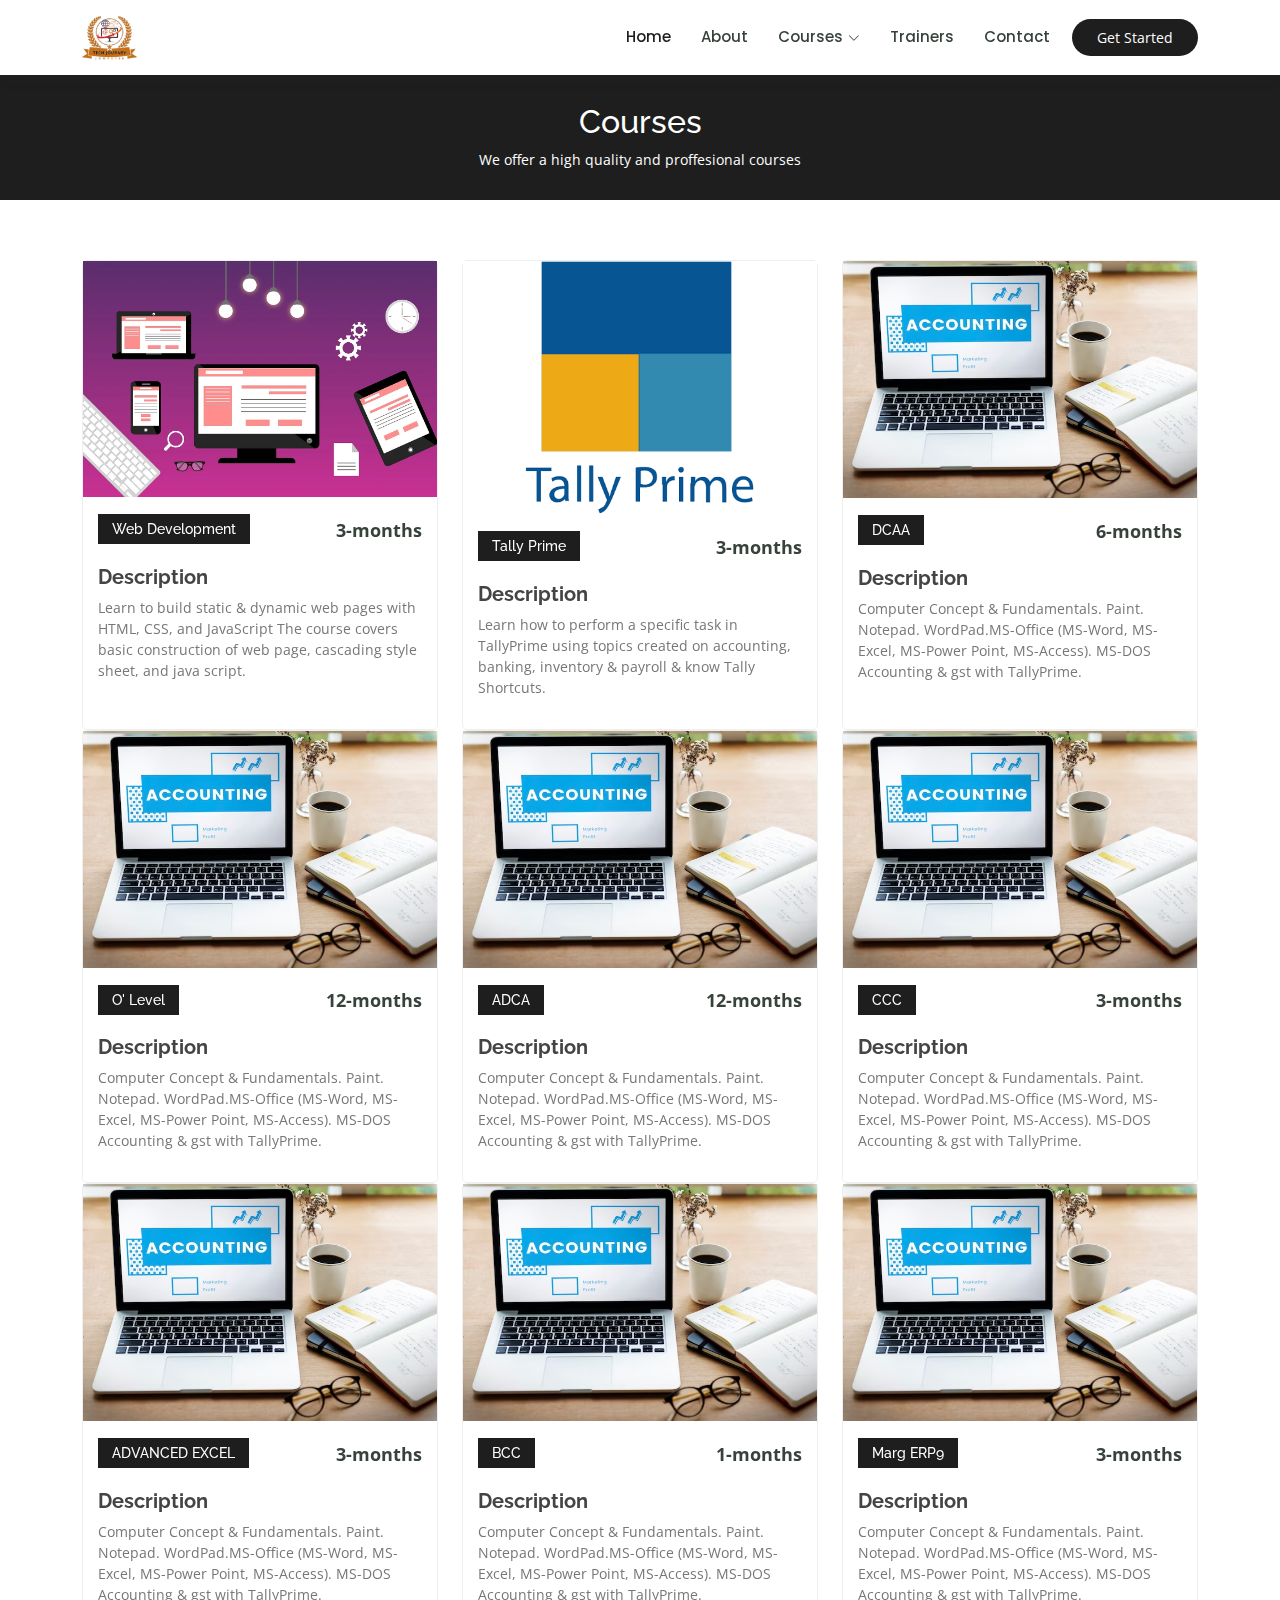
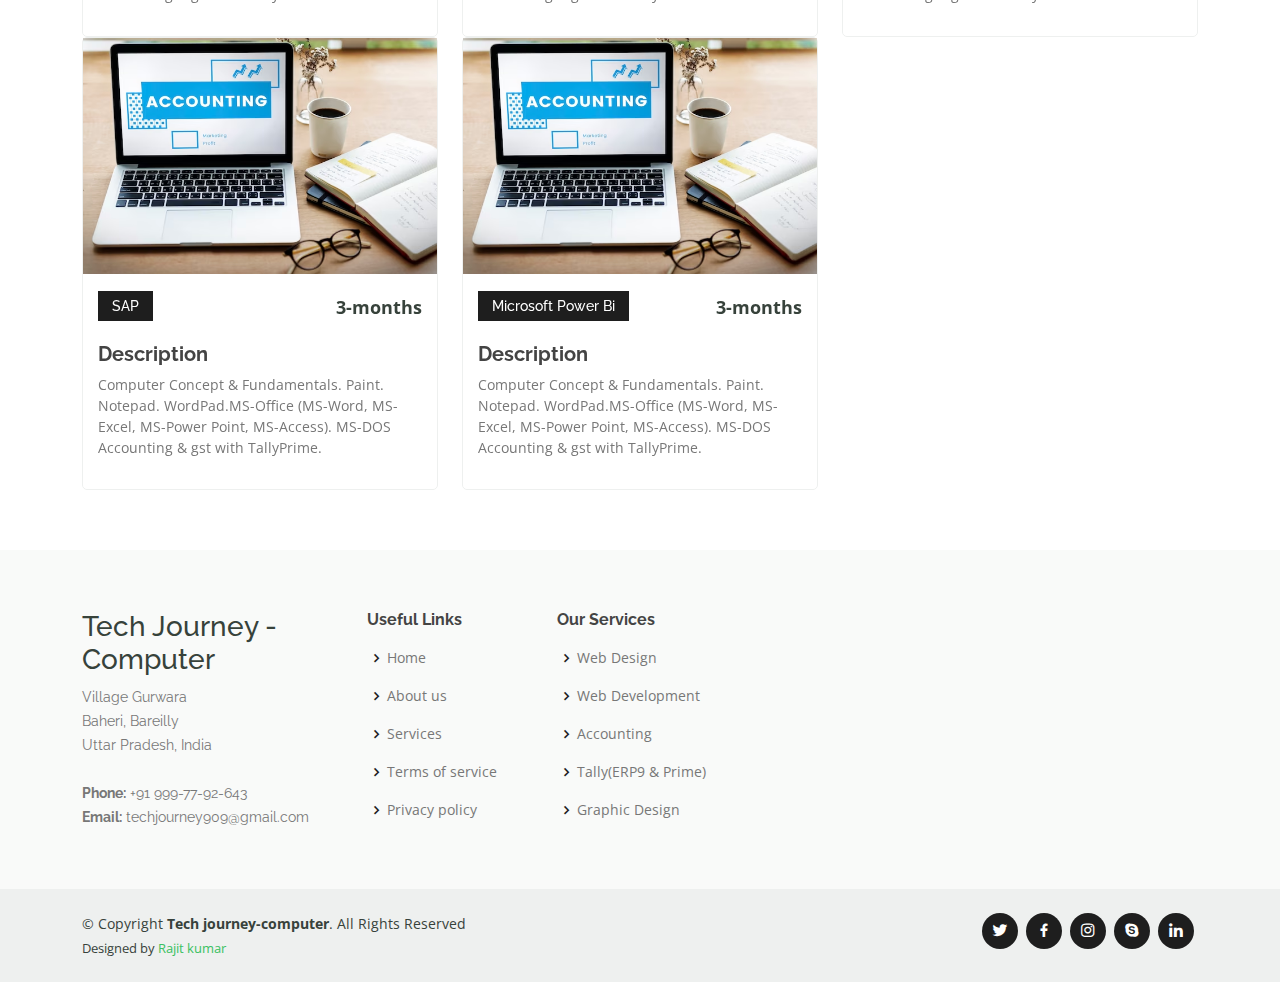
<file: Tech_Journey_computer/courses.html>
<!DOCTYPE html>
<html lang="en">

<head>
  <meta charset="utf-8">
  <meta content="width=device-width, initial-scale=1.0" name="viewport">

  <title>Tech Journey - Computer Academy</title>
  <meta content="" name="description">
  <meta content="" name="keywords">

  <!-- Favicons -->
  <link href="assets/img/favicon.png" rel="icon">
  <link href="assets/img/apple-touch-icon.png" rel="apple-touch-icon">

  <!-- Google Fonts -->
  <link
    href="https://fonts.googleapis.com/css?family=Open+Sans:300,300i,400,400i,600,600i,700,700i|Raleway:300,300i,400,400i,500,500i,600,600i,700,700i|Poppins:300,300i,400,400i,500,500i,600,600i,700,700i"
    rel="stylesheet">

  <!-- Vendor CSS Files -->
  <link href="assets/vendor/animate.css/animate.min.css" rel="stylesheet">
  <link href="assets/vendor/aos/aos.css" rel="stylesheet">
  <link href="assets/vendor/bootstrap/css/bootstrap.min.css" rel="stylesheet">
  <link href="assets/vendor/bootstrap-icons/bootstrap-icons.css" rel="stylesheet">
  <link href="assets/vendor/boxicons/css/boxicons.min.css" rel="stylesheet">
  <link href="assets/vendor/remixicon/remixicon.css" rel="stylesheet">
  <link href="assets/vendor/swiper/swiper-bundle.min.css" rel="stylesheet">

  <!-- Template Main CSS File -->
  <link href="assets/css/style.css" rel="stylesheet">

  <!-- =======================================================
  * Template Name: Mentor
  * Updated: Sep 18 2023 with Bootstrap v5.3.2
  * Template URL: https://bootstrapmade.com/mentor-free-education-bootstrap-theme/
  * Author: BootstrapMade.com
  * License: https://bootstrapmade.com/license/
  ======================================================== -->
</head>

<body>

  <!-- ======= Header ======= -->
  <header id="header" class="fixed-top">
    <div class="container d-flex align-items-center">
      <h1 class="logo me-auto">
        <a href="index.html">
          <img src="assets/img/tech_journey.png" alt="" />
        </a>
      </h1>
      <!-- Uncomment below if you prefer to use an image logo -->
      <!-- <a href="index.html" class="logo me-auto"><img src="assets/img/logo.png" alt="" class="img-fluid"></a>-->

      <nav id="navbar" class="navbar order-last order-lg-0">
        <ul>
          <li><a class="active" href="index.html">Home</a></li>
          <li><a href="about.html">About</a></li>

          <li class="dropdown">
              <a href="#"
                ><span>Courses</span> <i class="bi bi-chevron-down"></i
              ></a>
              <ul>
                <li class="dropdown">
                  <a href="#"
                    ><span>Development & Programming</span>
                    <i class="bi bi-chevron-right"></i
                  ></a>
                  <ul>
                    <li><a href="#">Python Programming</a></li>
                    <li><a href="#">Java Programming</a></li>
                    <li><a href="#">Frontend web Development</a></li>
                    <li><a href="#">Backend web Development using Django</a></li>
                    <li><a href="#">Full stack Development using Django</a></li>
                    <li><a href="#">Full stack Development in MERN STACK</a></li>
                  </ul>
                </li>

                <li class="dropdown">
                  <a href="#"
                    ><span>Accounting</span>
                    <i class="bi bi-chevron-right"></i
                  ></a>
                  <ul>
                    <li><a href="#">Tally Prime</a></li>
                    <li><a href="#">Tally ERP.9</a></li>        
                    <li><a href="#">Marg ERP</a></li>        
                  </ul>
                </li>
              
                <li class="dropdown">
                  <a href="#"
                    ><span>1-year diploma</span>
                    <i class="bi bi-chevron-right"></i
                  ></a>
                  <ul>
                    <li><a href="#">ADCA</a></li>
                    <li><a href="#">O'Level</a></li>
                    <li><a href="#">DOAP</a></li>
                  </ul>
                </li>
                <li class="dropdown">
                  <a href="#"
                    ><span>6-months diploma</span>
                    <i class="bi bi-chevron-right"></i
                  ></a>
                  <ul>
                    <li><a href="#">DCA</a></li>
                    <li><a href="#">DCAA</a></li>
                    <li><a href="#">CCC</a></li>
                    <li><a href="#">Advance Excel</a></li>
                    <li><a href="#">Power Bi</a></li>
                  </ul>
                </li>
                

              </ul>
            </li>

            <!-- <li><a href="courses.html">Courses</a></li> -->
            <li><a href="#">Trainers</a></li>
            <!-- <li><a href="events.html">Events</a></li> -->
            <!-- <li><a href="pricing.html">Pricing</a></li> -->
  

          <li><a href="contact.html">Contact</a></li>
        </ul>

        
        <i class="bi bi-list mobile-nav-toggle"></i>
      </nav>
      <!-- .navbar -->

      <a href="courses.html" class="get-started-btn">Get Started</a>
    </div>
  </header>
  <main id="main" data-aos="fade-in">

    <!-- ======= Breadcrumbs ======= -->
    <div class="breadcrumbs">
      <div class="container">
        <h2>Courses</h2>
        <p>We offer a high quality and proffesional courses</p>
      </div>
    </div><!-- End Breadcrumbs -->

    <!-- ======= Courses Section ======= -->
    <section id="courses" class="courses">
      <div class="container" data-aos="fade-up">

        <div class="row" data-aos="zoom-in" data-aos-delay="100">

          <div class="col-lg-4 col-md-6 d-flex align-items-stretch">
            <div class="course-item">
              <img src="assets/img/webcourse.webp" class="img-fluid" alt="..." />
              <div class="course-content">
                <div class="d-flex justify-content-between align-items-center mb-3">
                  <h4>
                    <a href="./Courses/course-details.html">Web Development</a>
                  </h4>
                  <p class="price">3-months</p>
                </div>
                <h3>
                  Description
                </h3>
                <p>

                  Learn to build static & dynamic web pages with HTML, CSS, and JavaScript
                  The course covers basic construction of web page, cascading style sheet, and java script.
                </p>

              </div>
            </div>
          </div>
          <!-- End Course Item-->

          <div class="col-lg-4 col-md-6 d-flex align-items-stretch mt-4 mt-md-0">
            <div class="course-item">
              <img src="assets/img/tally.png" class="img-fluid" alt="..." />
              <div class="course-content">
                <div class="d-flex justify-content-between align-items-center mb-3">
                  <h4>
                    <a href="course-details.html">Tally Prime</a>
                  </h4>
                  <p class="price">3-months</p>
                </div>

                <h3>
                  Description
                </h3>
                <p>
                  Learn how to perform a specific task in TallyPrime using topics created on accounting, banking,
                  inventory & payroll & know Tally Shortcuts.
                  <!-- & TallyPrime + GST + TDS Course Online with certificate covers the fundamentals of Accounting such as Computation of Taxable Income, Filing of TDS Returns, GST  -->
                </p>

              </div>
            </div>
          </div>
          <!-- End Course Item-->

          <div class="col-lg-4 col-md-6 d-flex align-items-stretch mt-4 mt-lg-0">
            <div class="course-item">
              <img src="assets/img/Dcaa.avif" class="img-fluid" alt="..." />
              <div class="course-content">
                <div class="d-flex justify-content-between align-items-center mb-3">
                  <h4>
                    <a href="course-details.html">DCAA</a>
                  </h4>
                  <p class="price">6-months</p>
                </div>

                <h3>Description</h3>
                <p>
                  Computer Concept & Fundamentals. Paint. Notepad. WordPad.MS-Office (MS-Word, MS- Excel,
                  MS-Power Point, MS-Access). MS-DOS Accounting & gst with TallyPrime.
                </p>
                <!-- <div class="trainer d-flex justify-content-between align-items-center">
                  <div class="trainer-profile d-flex align-items-center">
                    <img src="assets/img/trainers/trainer-3.jpg" class="img-fluid" alt="">
                    <span>Brandon</span>
                  </div> -->
                <!-- <div class="trainer-rank d-flex align-items-center">
                    <i class="bx bx-user"></i>&nbsp;20
                    &nbsp;&nbsp;
                    <i class="bx bx-heart"></i>&nbsp;85
                  </div> -->
              </div>

            </div>
          </div>
          <div class="col-lg-4 col-md-6 d-flex align-items-stretch mt-4 mt-lg-0">
            <div class="course-item">
              <img src="assets/img/Dcaa.avif" class="img-fluid" alt="..." />
              <div class="course-content">
                <div class="d-flex justify-content-between align-items-center mb-3">
                  <h4>
                    <a href="course-details.html">O' Level</a>
                  </h4>
                  <p class="price">12-months</p>
                </div>

                <h3>Description</h3>
                <p>
                  Computer Concept & Fundamentals. Paint. Notepad. WordPad.MS-Office (MS-Word, MS- Excel,
                  MS-Power Point, MS-Access). MS-DOS Accounting & gst with TallyPrime.
                </p>
                <!-- <div class="trainer d-flex justify-content-between align-items-center">
                  <div class="trainer-profile d-flex align-items-center">
                    <img src="assets/img/trainers/trainer-3.jpg" class="img-fluid" alt="">
                    <span>Brandon</span>
                  </div> -->
                <!-- <div class="trainer-rank d-flex align-items-center">
                    <i class="bx bx-user"></i>&nbsp;20
                    &nbsp;&nbsp;
                    <i class="bx bx-heart"></i>&nbsp;85
                  </div> -->
              </div>

            </div>
          </div>
          <div class="col-lg-4 col-md-6 d-flex align-items-stretch mt-4 mt-lg-0">
            <div class="course-item">
              <img src="assets/img/Dcaa.avif" class="img-fluid" alt="..." />
              <div class="course-content">
                <div class="d-flex justify-content-between align-items-center mb-3">
                  <h4>
                    <a href="course-details.html">ADCA</a>
                  </h4>
                  <p class="price">12-months</p>
                </div>


                <h3>Description</h3>
                <p>
                  Computer Concept & Fundamentals. Paint. Notepad. WordPad.MS-Office (MS-Word, MS- Excel,
                  MS-Power Point, MS-Access). MS-DOS Accounting & gst with TallyPrime.
                </p>
                <!-- <div class="trainer d-flex justify-content-between align-items-center">
                  <div class="trainer-profile d-flex align-items-center">
                    <img src="assets/img/trainers/trainer-3.jpg" class="img-fluid" alt="">
                    <span>Brandon</span>
                  </div> -->
                <!-- <div class="trainer-rank d-flex align-items-center">
                    <i class="bx bx-user"></i>&nbsp;20
                    &nbsp;&nbsp;
                    <i class="bx bx-heart"></i>&nbsp;85
                  </div> -->
              </div>
              
            </div>
          </div>
          <div class="col-lg-4 col-md-6 d-flex align-items-stretch mt-4 mt-lg-0">
            <div class="course-item">
              <img src="assets/img/Dcaa.avif" class="img-fluid" alt="..." />
              <div class="course-content">
                <div class="d-flex justify-content-between align-items-center mb-3">
                  <h4>
                    <a href="course-details.html">CCC</a>
                  </h4>
                  <p class="price">3-months</p>
                </div>

                <h3>Description</h3>
                <p>
                  Computer Concept & Fundamentals. Paint. Notepad. WordPad.MS-Office (MS-Word, MS- Excel,
                  MS-Power Point, MS-Access). MS-DOS Accounting & gst with TallyPrime.
                </p>
                <!-- <div class="trainer d-flex justify-content-between align-items-center">
                  <div class="trainer-profile d-flex align-items-center">
                    <img src="assets/img/trainers/trainer-3.jpg" class="img-fluid" alt="">
                    <span>Brandon</span>
                  </div> -->
                <!-- <div class="trainer-rank d-flex align-items-center">
                    <i class="bx bx-user"></i>&nbsp;20
                    &nbsp;&nbsp;
                    <i class="bx bx-heart"></i>&nbsp;85
                  </div> -->
              </div>

            </div>
          </div>
          <div class="col-lg-4 col-md-6 d-flex align-items-stretch mt-4 mt-lg-0">
            <div class="course-item">
              <img src="assets/img/Dcaa.avif" class="img-fluid" alt="..." />
              <div class="course-content">
                <div class="d-flex justify-content-between align-items-center mb-3">
                  <h4>
                    <a href="course-details.html">ADVANCED EXCEL</a>
                  </h4>
                  <p class="price">3-months</p>
                </div>

                <h3>Description</h3>
                <p>
                  Computer Concept & Fundamentals. Paint. Notepad. WordPad.MS-Office (MS-Word, MS- Excel,
                  MS-Power Point, MS-Access). MS-DOS Accounting & gst with TallyPrime.
                </p>
                <!-- <div class="trainer d-flex justify-content-between align-items-center">
                  <div class="trainer-profile d-flex align-items-center">
                    <img src="assets/img/trainers/trainer-3.jpg" class="img-fluid" alt="">
                    <span>Brandon</span>
                  </div> -->
                <!-- <div class="trainer-rank d-flex align-items-center">
                    <i class="bx bx-user"></i>&nbsp;20
                    &nbsp;&nbsp;
                    <i class="bx bx-heart"></i>&nbsp;85
                  </div> -->
              </div>

            </div>
          </div>
          <div class="col-lg-4 col-md-6 d-flex align-items-stretch mt-4 mt-lg-0">
            <div class="course-item">
              <img src="assets/img/Dcaa.avif" class="img-fluid" alt="..." />
              <div class="course-content">
                <div class="d-flex justify-content-between align-items-center mb-3">
                  <h4>
                    <a href="course-details.html">BCC</a>
                  </h4>
                  <p class="price">1-months</p>
                </div>

                <h3>Description</h3>
                <p>
                  Computer Concept & Fundamentals. Paint. Notepad. WordPad.MS-Office (MS-Word, MS- Excel,
                  MS-Power Point, MS-Access). MS-DOS Accounting & gst with TallyPrime.
                </p>
                <!-- <div class="trainer d-flex justify-content-between align-items-center">
                  <div class="trainer-profile d-flex align-items-center">
                    <img src="assets/img/trainers/trainer-3.jpg" class="img-fluid" alt="">
                    <span>Brandon</span>
                  </div> -->
                <!-- <div class="trainer-rank d-flex align-items-center">
                    <i class="bx bx-user"></i>&nbsp;20
                    &nbsp;&nbsp;
                    <i class="bx bx-heart"></i>&nbsp;85
                  </div> -->
              </div>

            </div>
          </div>
          <div class="col-lg-4 col-md-6 d-flex align-items-stretch mt-4 mt-lg-0">
            <div class="course-item">
              <img src="assets/img/Dcaa.avif" class="img-fluid" alt="..." />
              <div class="course-content">
                <div class="d-flex justify-content-between align-items-center mb-3">
                  <h4>
                    <a href="course-details.html">Marg ERP9</a>
                  </h4>
                  <p class="price">3-months</p>
                </div>

                <h3>Description</h3>
                <p>
                  Computer Concept & Fundamentals. Paint. Notepad. WordPad.MS-Office (MS-Word, MS- Excel,
                  MS-Power Point, MS-Access). MS-DOS Accounting & gst with TallyPrime.
                </p>
                <!-- <div class="trainer d-flex justify-content-between align-items-center">
                  <div class="trainer-profile d-flex align-items-center">
                    <img src="assets/img/trainers/trainer-3.jpg" class="img-fluid" alt="">
                    <span>Brandon</span>
                  </div> -->
                <!-- <div class="trainer-rank d-flex align-items-center">
                    <i class="bx bx-user"></i>&nbsp;20
                    &nbsp;&nbsp;
                    <i class="bx bx-heart"></i>&nbsp;85
                  </div> -->
              </div>

            </div>
          </div>
          <div class="col-lg-4 col-md-6 d-flex align-items-stretch mt-4 mt-lg-0">
            <div class="course-item">
              <img src="assets/img/Dcaa.avif" class="img-fluid" alt="..." />
              <div class="course-content">
                <div class="d-flex justify-content-between align-items-center mb-3">
                  <h4>
                    <a href="course-details.html">SAP</a>
                  </h4>
                  <p class="price">3-months</p>
                </div>

                <h3>Description</h3>
                <p>
                  Computer Concept & Fundamentals. Paint. Notepad. WordPad.MS-Office (MS-Word, MS- Excel,
                  MS-Power Point, MS-Access). MS-DOS Accounting & gst with TallyPrime.
                </p>
                <!-- <div class="trainer d-flex justify-content-between align-items-center">
                  <div class="trainer-profile d-flex align-items-center">
                    <img src="assets/img/trainers/trainer-3.jpg" class="img-fluid" alt="">
                    <span>Brandon</span>
                  </div> -->
                <!-- <div class="trainer-rank d-flex align-items-center">
                    <i class="bx bx-user"></i>&nbsp;20
                    &nbsp;&nbsp;
                    <i class="bx bx-heart"></i>&nbsp;85
                  </div> -->
              </div>

            </div>
          </div>
          <div class="col-lg-4 col-md-6 d-flex align-items-stretch mt-4 mt-lg-0">
            <div class="course-item">
              <img src="assets/img/Dcaa.avif" class="img-fluid" alt="..." />
              <div class="course-content">
                <div class="d-flex justify-content-between align-items-center mb-3">
                  <h4>
                    <a href="course-details.html">Microsoft Power Bi</a>
                  </h4>
                  <p class="price">3-months</p>
                </div>

                <h3>Description</h3>
                <p>
                  Computer Concept & Fundamentals. Paint. Notepad. WordPad.MS-Office (MS-Word, MS- Excel,
                  MS-Power Point, MS-Access). MS-DOS Accounting & gst with TallyPrime.
                </p>
                <!-- <div class="trainer d-flex justify-content-between align-items-center">
                  <div class="trainer-profile d-flex align-items-center">
                    <img src="assets/img/trainers/trainer-3.jpg" class="img-fluid" alt="">
                    <span>Brandon</span>
                  </div> -->
                <!-- <div class="trainer-rank d-flex align-items-center">
                    <i class="bx bx-user"></i>&nbsp;20
                    &nbsp;&nbsp;
                    <i class="bx bx-heart"></i>&nbsp;85
                  </div> -->
              </div>

            </div>
          </div>
          
          
          
        </div>
      </div>
    </section><!-- End Courses Section -->

  </main><!-- End #main -->
  <!-- ======= Footer ======= -->
  <footer id="footer">

    <div class="footer-top">
      <div class="container">
        <div class="row">

          <div class="col-lg-3 col-md-6 footer-contact">
            <h3>Tech Journey - Computer</h3>
            <p>
              Village Gurwara <br>
              Baheri, Bareilly<br>
              Uttar Pradesh, India <br><br>
              <strong>Phone:</strong> +91 999-77-92-643<br>
              <strong>Email:</strong> techjourney909@gmail.com<br>
            </p>
          </div>

          <div class="col-lg-2 col-md-6 footer-links">
            <h4>Useful Links</h4>
            <ul>
              <li><i class="bx bx-chevron-right"></i> <a href="#">Home</a></li>
              <li><i class="bx bx-chevron-right"></i> <a href="#">About us</a></li>
              <li><i class="bx bx-chevron-right"></i> <a href="#">Services</a></li>
              <li><i class="bx bx-chevron-right"></i> <a href="#">Terms of service</a></li>
              <li><i class="bx bx-chevron-right"></i> <a href="#">Privacy policy</a></li>
            </ul>
          </div>

          <div class="col-lg-3 col-md-6 footer-links">
            <h4>Our Services</h4>
            <ul>
              <li><i class="bx bx-chevron-right"></i> <a href="#">Web Design</a></li>
              <li><i class="bx bx-chevron-right"></i> <a href="#">Web Development</a></li>
              <li><i class="bx bx-chevron-right"></i> <a href="#">Accounting</a></li>
              <li><i class="bx bx-chevron-right"></i> <a href="#">Tally(ERP9 & Prime)</a></li>
              <li><i class="bx bx-chevron-right"></i> <a href="#">Graphic Design</a></li>
            </ul>
          </div>

          <!-- <div class="col-lg-4 col-md-6 footer-newsletter">
          <h4>Join Our Newsletter</h4>
          <p>Tamen quem nulla quae legam multos aute sint culpa legam noster magna</p>
          <form action="" method="post">
            <input type="email" name="email"><input type="submit" value="Subscribe">
          </form>
        </div> -->

        </div>
      </div>
    </div>

    <div class="container d-md-flex py-4">

      <div class="me-md-auto text-center text-md-start">
        <div class="copyright">
          &copy; Copyright <strong><span>Tech journey-computer</span></strong>. All Rights Reserved
        </div>
        <div class="credits">
          <!-- All the links in the footer should remain intact. -->
          <!-- You can delete the links only if you purchased the pro version. -->
          <!-- Licensing information: https://bootstrapmade.com/license/ -->
          <!-- Purchase the pro version with working PHP/AJAX contact form: https://bootstrapmade.com/mentor-free-education-bootstrap-theme/ -->
          Designed by <a href="https://www.linkedin.com/in/rajit-kumar">Rajit kumar</a>
        </div>
      </div>
      <div class="social-links text-center text-md-right pt-3 pt-md-0">
        <a href="#" class="twitter"><i class="bx bxl-twitter"></i></a>
        <a href="#" class="facebook"><i class="bx bxl-facebook"></i></a>
        <a href="#" class="instagram"><i class="bx bxl-instagram"></i></a>
        <a href="#" class="google-plus"><i class="bx bxl-skype"></i></a>
        <a href="#" class="linkedin"><i class="bx bxl-linkedin"></i></a>
      </div>
    </div>
  </footer><!-- End Footer -->

  <div id="preloader"></div>
  <a href="#" class="back-to-top d-flex align-items-center justify-content-center"><i
      class="bi bi-arrow-up-short"></i></a>

  <!-- Vendor JS Files -->
  <script src="assets/vendor/purecounter/purecounter_vanilla.js"></script>
  <script src="assets/vendor/aos/aos.js"></script>
  <script src="assets/vendor/bootstrap/js/bootstrap.bundle.min.js"></script>
  <script src="assets/vendor/swiper/swiper-bundle.min.js"></script>
  <script src="assets/vendor/php-email-form/validate.js"></script>

  <!-- Template Main JS File -->
  <script src="assets/js/main.js"></script>

</body>

</html>
</file>
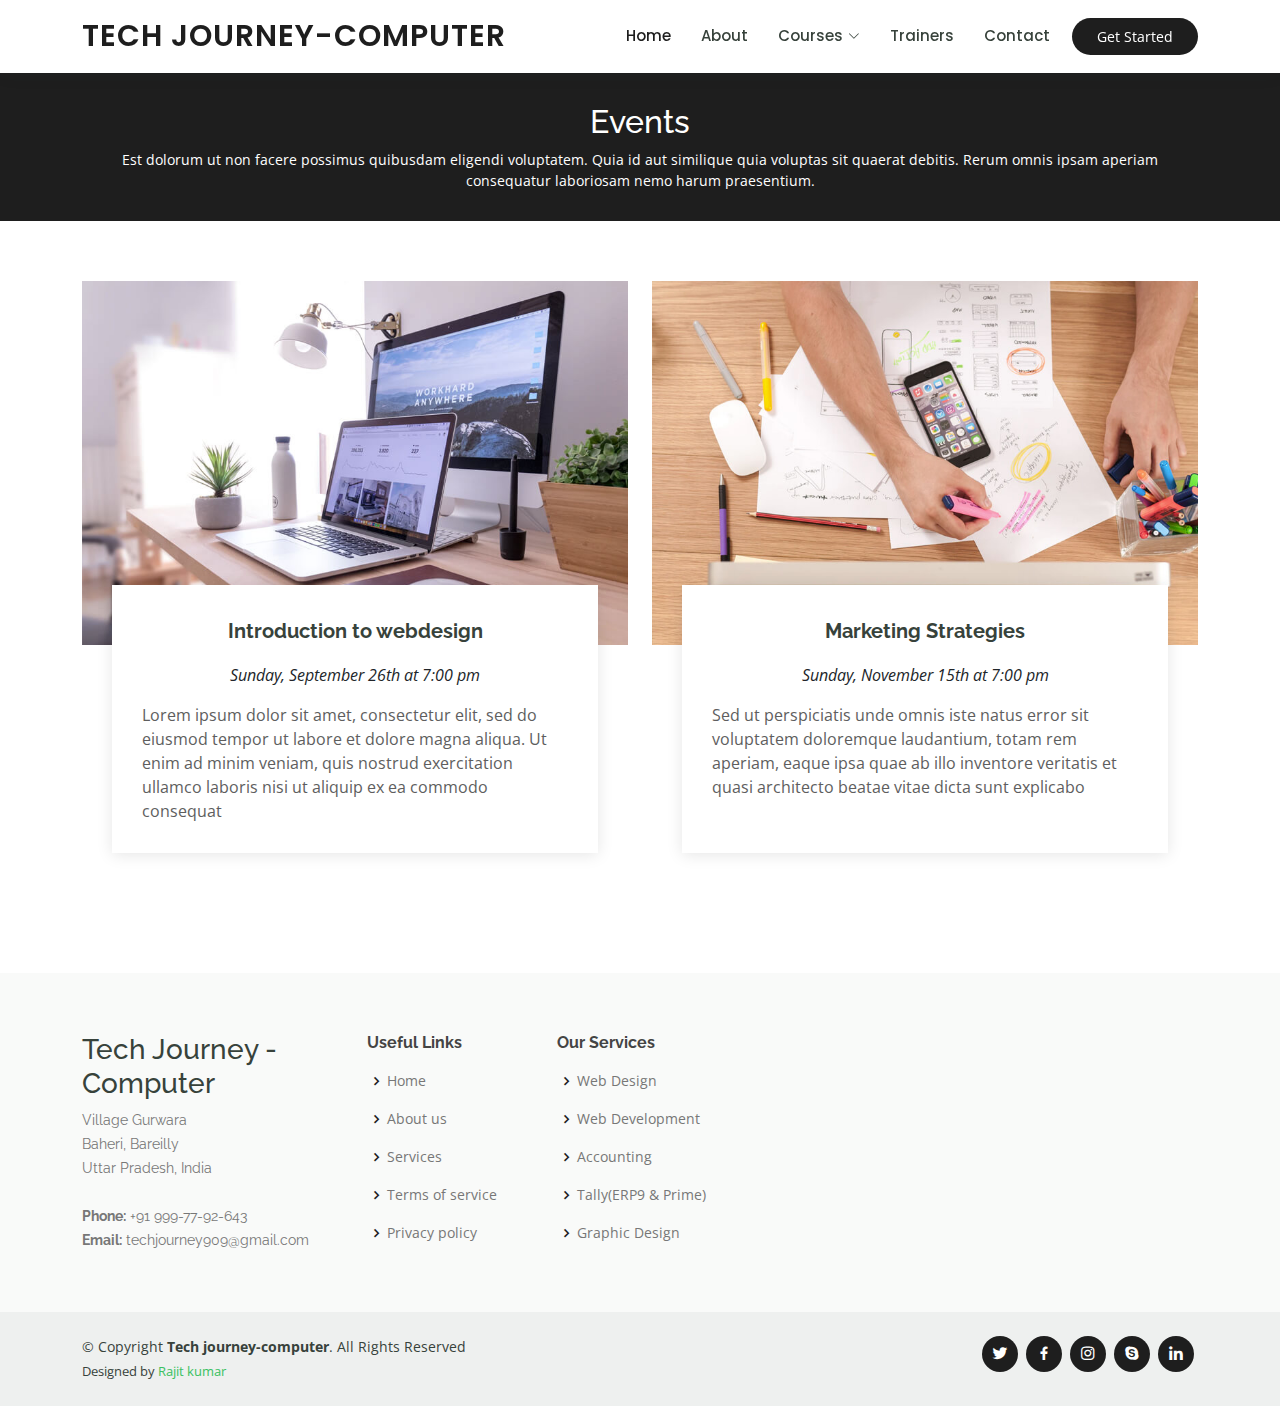
<file: Tech_Journey_computer/events.html>
<!DOCTYPE html>
<html lang="en">

<head>
  <meta charset="utf-8">
  <meta content="width=device-width, initial-scale=1.0" name="viewport">

  <title>Tech Journey - Computer Academy</title>
  <meta content="" name="description">
  <meta content="" name="keywords">

  <!-- Favicons -->
  <link href="assets/img/favicon.png" rel="icon">
  <link href="assets/img/apple-touch-icon.png" rel="apple-touch-icon">

  <!-- Google Fonts -->
  <link href="https://fonts.googleapis.com/css?family=Open+Sans:300,300i,400,400i,600,600i,700,700i|Raleway:300,300i,400,400i,500,500i,600,600i,700,700i|Poppins:300,300i,400,400i,500,500i,600,600i,700,700i" rel="stylesheet">

  <!-- Vendor CSS Files -->
  <link href="assets/vendor/animate.css/animate.min.css" rel="stylesheet">
  <link href="assets/vendor/aos/aos.css" rel="stylesheet">
  <link href="assets/vendor/bootstrap/css/bootstrap.min.css" rel="stylesheet">
  <link href="assets/vendor/bootstrap-icons/bootstrap-icons.css" rel="stylesheet">
  <link href="assets/vendor/boxicons/css/boxicons.min.css" rel="stylesheet">
  <link href="assets/vendor/remixicon/remixicon.css" rel="stylesheet">
  <link href="assets/vendor/swiper/swiper-bundle.min.css" rel="stylesheet">

  <!-- Template Main CSS File -->
  <link href="assets/css/style.css" rel="stylesheet">

  <!-- =======================================================
  * Template Name: Mentor
  * Updated: Sep 18 2023 with Bootstrap v5.3.2
  * Template URL: https://bootstrapmade.com/mentor-free-education-bootstrap-theme/
  * Author: BootstrapMade.com
  * License: https://bootstrapmade.com/license/
  ======================================================== -->
</head>

<body>

  <!-- ======= Header ======= -->
  <header id="header" class="fixed-top">
    <div class="container d-flex align-items-center">

      <h1 class="logo me-auto"><a href="index.html">Tech Journey-Computer</a></h1>
      <!-- Uncomment below if you prefer to use an image logo -->
      <!-- <a href="index.html" class="logo me-auto"><img src="assets/img/logo.png" alt="" class="img-fluid"></a>-->

      <nav id="navbar" class="navbar order-last order-lg-0">
        <ul>
          <li><a class="active" href="index.html">Home</a></li>
          <li><a href="about.html">About</a></li>

          <li class="dropdown">
              <a href="#"
                ><span>Courses</span> <i class="bi bi-chevron-down"></i
              ></a>
              <ul>
                <li class="dropdown">
                  <a href="#"
                    ><span>Development & Programming</span>
                    <i class="bi bi-chevron-right"></i
                  ></a>
                  <ul>
                    <li><a href="#">Python Programming</a></li>
                    <li><a href="#">Java Programming</a></li>
                    <li><a href="#">Frontend web Development</a></li>
                    <li><a href="#">Backend web Development using Django</a></li>
                    <li><a href="#">Full stack Development using Django</a></li>
                    <li><a href="#">Full stack Development in MERN STACK</a></li>
                  </ul>
                </li>

                <li class="dropdown">
                  <a href="#"
                    ><span>Accounting</span>
                    <i class="bi bi-chevron-right"></i
                  ></a>
                  <ul>
                    <li><a href="#">Tally Prime</a></li>
                    <li><a href="#">Tally ERP.9</a></li>        
                    <li><a href="#">Marg ERP</a></li>        
                  </ul>
                </li>
              
                <li class="dropdown">
                  <a href="#"
                    ><span>1-year diploma</span>
                    <i class="bi bi-chevron-right"></i
                  ></a>
                  <ul>
                    <li><a href="#">ADCA</a></li>
                    <li><a href="#">O'Level</a></li>
                    <li><a href="#">DOAP</a></li>
                  </ul>
                </li>
                <li class="dropdown">
                  <a href="#"
                    ><span>6-months diploma</span>
                    <i class="bi bi-chevron-right"></i
                  ></a>
                  <ul>
                    <li><a href="#">DCA</a></li>
                    <li><a href="#">DCAA</a></li>
                    <li><a href="#">CCC</a></li>
                    <li><a href="#">Advance Excel</a></li>
                    <li><a href="#">Power Bi</a></li>
                  </ul>
                </li>
                

              </ul>
            </li>

            <!-- <li><a href="courses.html">Courses</a></li> -->
            <li><a href="#">Trainers</a></li>
            <!-- <li><a href="events.html">Events</a></li> -->
            <!-- <li><a href="pricing.html">Pricing</a></li> -->
  

          <li><a href="contact.html">Contact</a></li>
        </ul>

        
        <i class="bi bi-list mobile-nav-toggle"></i>
      </nav>

      <a href="courses.html" class="get-started-btn">Get Started</a>

    </div>
  </header><!-- End Header -->

  <main id="main">

    <!-- ======= Breadcrumbs ======= -->
    <div class="breadcrumbs" data-aos="fade-in">
      <div class="container">
        <h2>Events</h2>
        <p>Est dolorum ut non facere possimus quibusdam eligendi voluptatem. Quia id aut similique quia voluptas sit quaerat debitis. Rerum omnis ipsam aperiam consequatur laboriosam nemo harum praesentium. </p>
      </div>
    </div><!-- End Breadcrumbs -->

    <!-- ======= Events Section ======= -->
    <section id="events" class="events">
      <div class="container" data-aos="fade-up">

        <div class="row">
          <div class="col-md-6 d-flex align-items-stretch">
            <div class="card">
              <div class="card-img">
                <img src="assets/img/events-1.jpg" alt="...">
              </div>
              <div class="card-body">
                <h5 class="card-title"><a href="">Introduction to webdesign</a></h5>
                <p class="fst-italic text-center">Sunday, September 26th at 7:00 pm</p>
                <p class="card-text">Lorem ipsum dolor sit amet, consectetur elit, sed do eiusmod tempor ut labore et dolore magna aliqua. Ut enim ad minim veniam, quis nostrud exercitation ullamco laboris nisi ut aliquip ex ea commodo consequat</p>
              </div>
            </div>
          </div>
          <div class="col-md-6 d-flex align-items-stretch">
            <div class="card">
              <div class="card-img">
                <img src="assets/img/events-2.jpg" alt="...">
              </div>
              <div class="card-body">
                <h5 class="card-title"><a href="">Marketing Strategies</a></h5>
                <p class="fst-italic text-center">Sunday, November 15th at 7:00 pm</p>
                <p class="card-text">Sed ut perspiciatis unde omnis iste natus error sit voluptatem doloremque laudantium, totam rem aperiam, eaque ipsa quae ab illo inventore veritatis et quasi architecto beatae vitae dicta sunt explicabo</p>
              </div>
            </div>

          </div>
        </div>

      </div>
    </section><!-- End Events Section -->

  </main><!-- End #main -->

  <!-- ======= Footer ======= -->
  <footer id="footer">

    <div class="footer-top">
      <div class="container">
        <div class="row">

          <div class="col-lg-3 col-md-6 footer-contact">
            <h3>Tech Journey - Computer</h3>
            <p>
              Village Gurwara <br>
              Baheri, Bareilly<br>
              Uttar Pradesh, India <br><br>
              <strong>Phone:</strong> +91 999-77-92-643<br>
              <strong>Email:</strong> techjourney909@gmail.com<br>
            </p>
          </div>

          <div class="col-lg-2 col-md-6 footer-links">
            <h4>Useful Links</h4>
            <ul>
              <li><i class="bx bx-chevron-right"></i> <a href="#">Home</a></li>
              <li><i class="bx bx-chevron-right"></i> <a href="#">About us</a></li>
              <li><i class="bx bx-chevron-right"></i> <a href="#">Services</a></li>
              <li><i class="bx bx-chevron-right"></i> <a href="#">Terms of service</a></li>
              <li><i class="bx bx-chevron-right"></i> <a href="#">Privacy policy</a></li>
            </ul>
          </div>

          <div class="col-lg-3 col-md-6 footer-links">
            <h4>Our Services</h4>
            <ul>
              <li><i class="bx bx-chevron-right"></i> <a href="#">Web Design</a></li>
              <li><i class="bx bx-chevron-right"></i> <a href="#">Web Development</a></li>
              <li><i class="bx bx-chevron-right"></i> <a href="#">Accounting</a></li>
              <li><i class="bx bx-chevron-right"></i> <a href="#">Tally(ERP9 & Prime)</a></li>
              <li><i class="bx bx-chevron-right"></i> <a href="#">Graphic Design</a></li>
            </ul>
          </div>

          <!-- <div class="col-lg-4 col-md-6 footer-newsletter">
            <h4>Join Our Newsletter</h4>
            <p>Tamen quem nulla quae legam multos aute sint culpa legam noster magna</p>
            <form action="" method="post">
              <input type="email" name="email"><input type="submit" value="Subscribe">
            </form>
          </div> -->

        </div>
      </div>
    </div>

    <div class="container d-md-flex py-4">

      <div class="me-md-auto text-center text-md-start">
        <div class="copyright">
          &copy; Copyright <strong><span>Tech journey-computer</span></strong>. All Rights Reserved
        </div>
        <div class="credits">
          <!-- All the links in the footer should remain intact. -->
          <!-- You can delete the links only if you purchased the pro version. -->
          <!-- Licensing information: https://bootstrapmade.com/license/ -->
          <!-- Purchase the pro version with working PHP/AJAX contact form: https://bootstrapmade.com/mentor-free-education-bootstrap-theme/ -->
          Designed by <a href="https://www.linkedin.com/in/rajit-kumar">Rajit kumar</a>
        </div>
      </div>
      <div class="social-links text-center text-md-right pt-3 pt-md-0">
        <a href="#" class="twitter"><i class="bx bxl-twitter"></i></a>
        <a href="#" class="facebook"><i class="bx bxl-facebook"></i></a>
        <a href="#" class="instagram"><i class="bx bxl-instagram"></i></a>
        <a href="#" class="google-plus"><i class="bx bxl-skype"></i></a>
        <a href="#" class="linkedin"><i class="bx bxl-linkedin"></i></a>
      </div>
    </div>
  </footer><!-- End Footer -->

  <div id="preloader"></div>
  <a href="#" class="back-to-top d-flex align-items-center justify-content-center"><i class="bi bi-arrow-up-short"></i></a>

  <!-- Vendor JS Files -->
  <script src="assets/vendor/purecounter/purecounter_vanilla.js"></script>
  <script src="assets/vendor/aos/aos.js"></script>
  <script src="assets/vendor/bootstrap/js/bootstrap.bundle.min.js"></script>
  <script src="assets/vendor/swiper/swiper-bundle.min.js"></script>
  <script src="assets/vendor/php-email-form/validate.js"></script>

  <!-- Template Main JS File -->
  <script src="assets/js/main.js"></script>

</body>

</html>
</file>
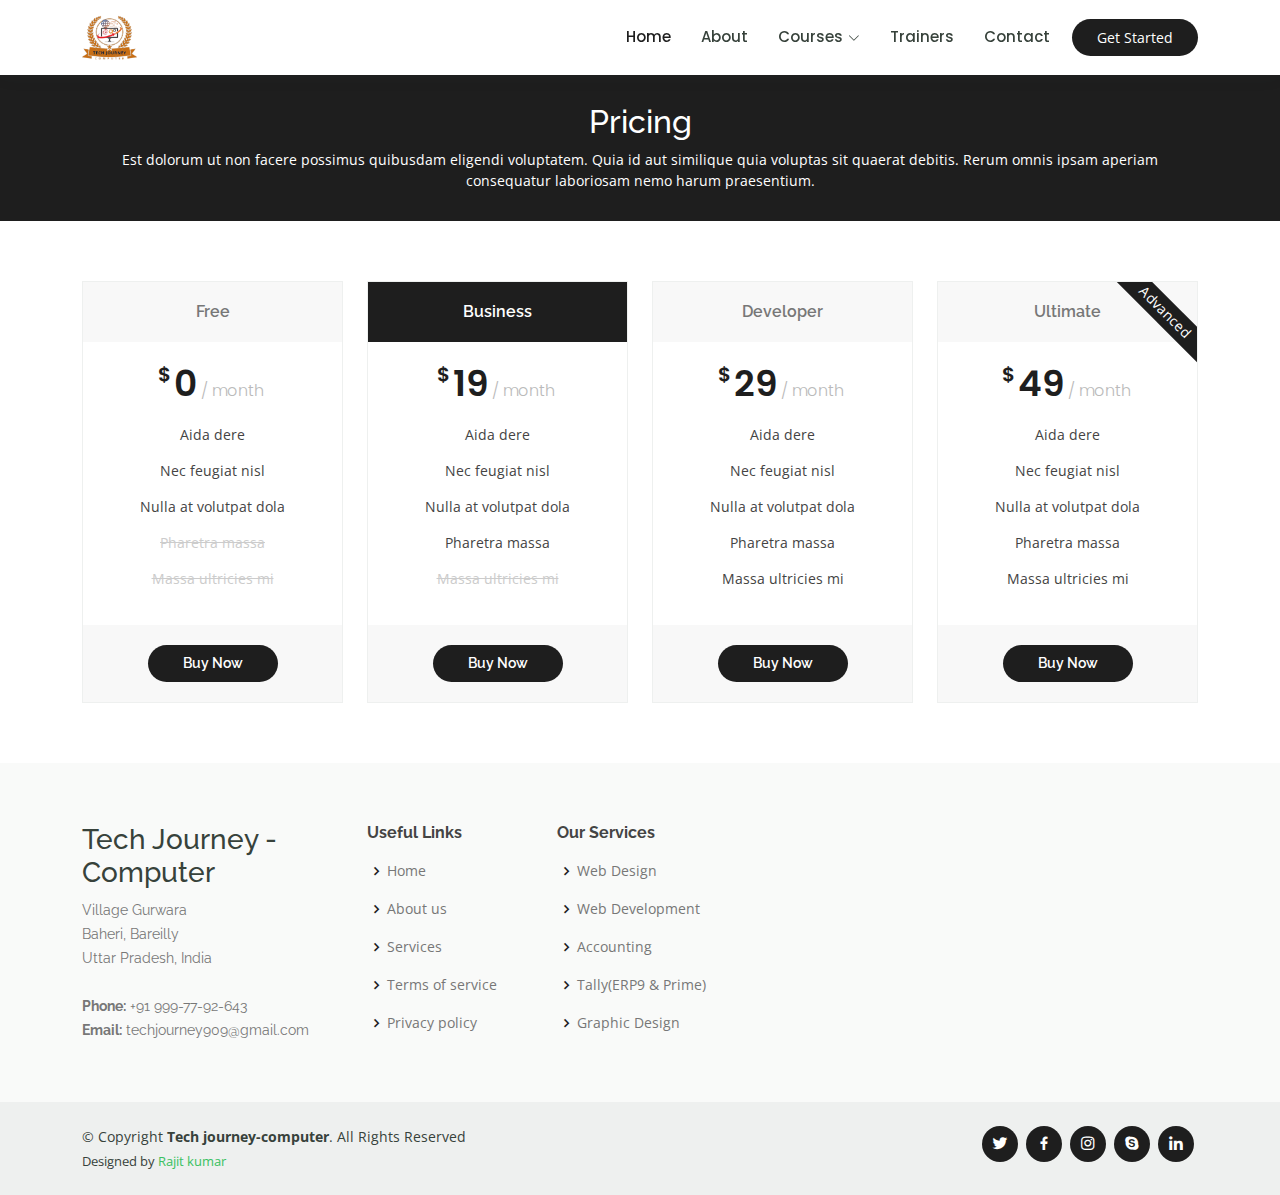
<file: Tech_Journey_computer/pricing.html>
<!DOCTYPE html>
<html lang="en">

<head>
  <meta charset="utf-8">
  <meta content="width=device-width, initial-scale=1.0" name="viewport">

  <title>Tech Journey - Computer Academy</title>
  <meta content="" name="description">
  <meta content="" name="keywords">

  <!-- Favicons -->
  <link href="assets/img/favicon.png" rel="icon">
  <link href="assets/img/apple-touch-icon.png" rel="apple-touch-icon">

  <!-- Google Fonts -->
  <link href="https://fonts.googleapis.com/css?family=Open+Sans:300,300i,400,400i,600,600i,700,700i|Raleway:300,300i,400,400i,500,500i,600,600i,700,700i|Poppins:300,300i,400,400i,500,500i,600,600i,700,700i" rel="stylesheet">

  <!-- Vendor CSS Files -->
  <link href="assets/vendor/animate.css/animate.min.css" rel="stylesheet">
  <link href="assets/vendor/aos/aos.css" rel="stylesheet">
  <link href="assets/vendor/bootstrap/css/bootstrap.min.css" rel="stylesheet">
  <link href="assets/vendor/bootstrap-icons/bootstrap-icons.css" rel="stylesheet">
  <link href="assets/vendor/boxicons/css/boxicons.min.css" rel="stylesheet">
  <link href="assets/vendor/remixicon/remixicon.css" rel="stylesheet">
  <link href="assets/vendor/swiper/swiper-bundle.min.css" rel="stylesheet">

  <!-- Template Main CSS File -->
  <link href="assets/css/style.css" rel="stylesheet">

  <!-- =======================================================
  * Template Name: Mentor
  * Updated: Sep 18 2023 with Bootstrap v5.3.2
  * Template URL: https://bootstrapmade.com/mentor-free-education-bootstrap-theme/
  * Author: BootstrapMade.com
  * License: https://bootstrapmade.com/license/
  ======================================================== -->
</head>

<body>

  <!-- ======= Header ======= -->
  <header id="header" class="fixed-top">
    <div class="container d-flex align-items-center">
      <h1 class="logo me-auto">
        <a href="index.html">
          <img src="assets/img/tech_journey.png" alt="" />
        </a>
      </h1>
      <!-- Uncomment below if you prefer to use an image logo -->
      <!-- <a href="index.html" class="logo me-auto"><img src="assets/img/logo.png" alt="" class="img-fluid"></a>-->
      <nav id="navbar" class="navbar order-last order-lg-0">
        <ul>
          <li><a class="active" href="index.html">Home</a></li>
          <li><a href="about.html">About</a></li>

          <li class="dropdown">
              <a href="#"
                ><span>Courses</span> <i class="bi bi-chevron-down"></i
              ></a>
              <ul>
                <li class="dropdown">
                  <a href="#"
                    ><span>Development & Programming</span>
                    <i class="bi bi-chevron-right"></i
                  ></a>
                  <ul>
                    <li><a href="#">Python Programming</a></li>
                    <li><a href="#">Java Programming</a></li>
                    <li><a href="#">Frontend web Development</a></li>
                    <li><a href="#">Backend web Development using Django</a></li>
                    <li><a href="#">Full stack Development using Django</a></li>
                    <li><a href="#">Full stack Development in MERN STACK</a></li>
                  </ul>
                </li>

                <li class="dropdown">
                  <a href="#"
                    ><span>Accounting</span>
                    <i class="bi bi-chevron-right"></i
                  ></a>
                  <ul>
                    <li><a href="#">Tally Prime</a></li>
                    <li><a href="#">Tally ERP.9</a></li>        
                    <li><a href="#">Marg ERP</a></li>        
                  </ul>
                </li>
              
                <li class="dropdown">
                  <a href="#"
                    ><span>1-year diploma</span>
                    <i class="bi bi-chevron-right"></i
                  ></a>
                  <ul>
                    <li><a href="#">ADCA</a></li>
                    <li><a href="#">O'Level</a></li>
                    <li><a href="#">DOAP</a></li>
                  </ul>
                </li>
                <li class="dropdown">
                  <a href="#"
                    ><span>6-months diploma</span>
                    <i class="bi bi-chevron-right"></i
                  ></a>
                  <ul>
                    <li><a href="#">DCA</a></li>
                    <li><a href="#">DCAA</a></li>
                    <li><a href="#">CCC</a></li>
                    <li><a href="#">Advance Excel</a></li>
                    <li><a href="#">Power Bi</a></li>
                  </ul>
                </li>
                

              </ul>
            </li>

            <!-- <li><a href="courses.html">Courses</a></li> -->
            <li><a href="#">Trainers</a></li>
            <!-- <li><a href="events.html">Events</a></li> -->
            <!-- <li><a href="pricing.html">Pricing</a></li> -->
  

          <li><a href="contact.html">Contact</a></li>
        </ul>

        
        <i class="bi bi-list mobile-nav-toggle"></i>
      </nav>
      <!-- .navbar -->

      <a href="courses.html" class="get-started-btn">Get Started</a>
    </div>
  </header>

  <main id="main">
    <!-- ======= Breadcrumbs ======= -->
    <div class="breadcrumbs" data-aos="fade-in">
      <div class="container">
        <h2>Pricing</h2>
        <p>Est dolorum ut non facere possimus quibusdam eligendi voluptatem. Quia id aut similique quia voluptas sit quaerat debitis. Rerum omnis ipsam aperiam consequatur laboriosam nemo harum praesentium. </p>
      </div>
    </div><!-- End Breadcrumbs -->

    <!-- ======= Pricing Section ======= -->
    <section id="pricing" class="pricing">
      <div class="container" data-aos="fade-up">

        <div class="row">

          <div class="col-lg-3 col-md-6">
            <div class="box">
              <h3>Free</h3>
              <h4><sup>$</sup>0<span> / month</span></h4>
              <ul>
                <li>Aida dere</li>
                <li>Nec feugiat nisl</li>
                <li>Nulla at volutpat dola</li>
                <li class="na">Pharetra massa</li>
                <li class="na">Massa ultricies mi</li>
              </ul>
              <div class="btn-wrap">
                <a href="#" class="btn-buy">Buy Now</a>
              </div>
            </div>
          </div>

          <div class="col-lg-3 col-md-6 mt-4 mt-md-0">
            <div class="box featured">
              <h3>Business</h3>
              <h4><sup>$</sup>19<span> / month</span></h4>
              <ul>
                <li>Aida dere</li>
                <li>Nec feugiat nisl</li>
                <li>Nulla at volutpat dola</li>
                <li>Pharetra massa</li>
                <li class="na">Massa ultricies mi</li>
              </ul>
              <div class="btn-wrap">
                <a href="#" class="btn-buy">Buy Now</a>
              </div>
            </div>
          </div>

          <div class="col-lg-3 col-md-6 mt-4 mt-lg-0">
            <div class="box">
              <h3>Developer</h3>
              <h4><sup>$</sup>29<span> / month</span></h4>
              <ul>
                <li>Aida dere</li>
                <li>Nec feugiat nisl</li>
                <li>Nulla at volutpat dola</li>
                <li>Pharetra massa</li>
                <li>Massa ultricies mi</li>
              </ul>
              <div class="btn-wrap">
                <a href="#" class="btn-buy">Buy Now</a>
              </div>
            </div>
          </div>

          <div class="col-lg-3 col-md-6 mt-4 mt-lg-0">
            <div class="box">
              <span class="advanced">Advanced</span>
              <h3>Ultimate</h3>
              <h4><sup>$</sup>49<span> / month</span></h4>
              <ul>
                <li>Aida dere</li>
                <li>Nec feugiat nisl</li>
                <li>Nulla at volutpat dola</li>
                <li>Pharetra massa</li>
                <li>Massa ultricies mi</li>
              </ul>
              <div class="btn-wrap">
                <a href="#" class="btn-buy">Buy Now</a>
              </div>
            </div>
          </div>

        </div>

      </div>
    </section><!-- End Pricing Section -->

  </main><!-- End #main -->
 <!-- ======= Footer ======= -->
 <footer id="footer">

  <div class="footer-top">
    <div class="container">
      <div class="row">

        <div class="col-lg-3 col-md-6 footer-contact">
          <h3>Tech Journey - Computer</h3>
          <p>
            Village Gurwara <br>
            Baheri, Bareilly<br>
            Uttar Pradesh, India <br><br>
            <strong>Phone:</strong> +91 999-77-92-643<br>
            <strong>Email:</strong> techjourney909@gmail.com<br>
          </p>
        </div>

        <div class="col-lg-2 col-md-6 footer-links">
          <h4>Useful Links</h4>
          <ul>
            <li><i class="bx bx-chevron-right"></i> <a href="#">Home</a></li>
            <li><i class="bx bx-chevron-right"></i> <a href="#">About us</a></li>
            <li><i class="bx bx-chevron-right"></i> <a href="#">Services</a></li>
            <li><i class="bx bx-chevron-right"></i> <a href="#">Terms of service</a></li>
            <li><i class="bx bx-chevron-right"></i> <a href="#">Privacy policy</a></li>
          </ul>
        </div>

        <div class="col-lg-3 col-md-6 footer-links">
          <h4>Our Services</h4>
          <ul>
            <li><i class="bx bx-chevron-right"></i> <a href="#">Web Design</a></li>
            <li><i class="bx bx-chevron-right"></i> <a href="#">Web Development</a></li>
            <li><i class="bx bx-chevron-right"></i> <a href="#">Accounting</a></li>
            <li><i class="bx bx-chevron-right"></i> <a href="#">Tally(ERP9 & Prime)</a></li>
            <li><i class="bx bx-chevron-right"></i> <a href="#">Graphic Design</a></li>
          </ul>
        </div>

        <!-- <div class="col-lg-4 col-md-6 footer-newsletter">
          <h4>Join Our Newsletter</h4>
          <p>Tamen quem nulla quae legam multos aute sint culpa legam noster magna</p>
          <form action="" method="post">
            <input type="email" name="email"><input type="submit" value="Subscribe">
          </form>
        </div> -->

      </div>
    </div>
  </div>

  <div class="container d-md-flex py-4">

    <div class="me-md-auto text-center text-md-start">
      <div class="copyright">
        &copy; Copyright <strong><span>Tech journey-computer</span></strong>. All Rights Reserved
      </div>
      <div class="credits">
        <!-- All the links in the footer should remain intact. -->
        <!-- You can delete the links only if you purchased the pro version. -->
        <!-- Licensing information: https://bootstrapmade.com/license/ -->
        <!-- Purchase the pro version with working PHP/AJAX contact form: https://bootstrapmade.com/mentor-free-education-bootstrap-theme/ -->
        Designed by <a href="https://www.linkedin.com/in/rajit-kumar">Rajit kumar</a>
      </div>
    </div>
    <div class="social-links text-center text-md-right pt-3 pt-md-0">
      <a href="#" class="twitter"><i class="bx bxl-twitter"></i></a>
      <a href="#" class="facebook"><i class="bx bxl-facebook"></i></a>
      <a href="#" class="instagram"><i class="bx bxl-instagram"></i></a>
      <a href="#" class="google-plus"><i class="bx bxl-skype"></i></a>
      <a href="#" class="linkedin"><i class="bx bxl-linkedin"></i></a>
    </div>
  </div>
</footer><!-- End Footer -->

<div id="preloader"></div>
<a href="#" class="back-to-top d-flex align-items-center justify-content-center"><i class="bi bi-arrow-up-short"></i></a>

<!-- Vendor JS Files -->
<script src="assets/vendor/purecounter/purecounter_vanilla.js"></script>
<script src="assets/vendor/aos/aos.js"></script>
<script src="assets/vendor/bootstrap/js/bootstrap.bundle.min.js"></script>
<script src="assets/vendor/swiper/swiper-bundle.min.js"></script>
<script src="assets/vendor/php-email-form/validate.js"></script>

<!-- Template Main JS File -->
<script src="assets/js/main.js"></script>

</body>

</html>
</file>
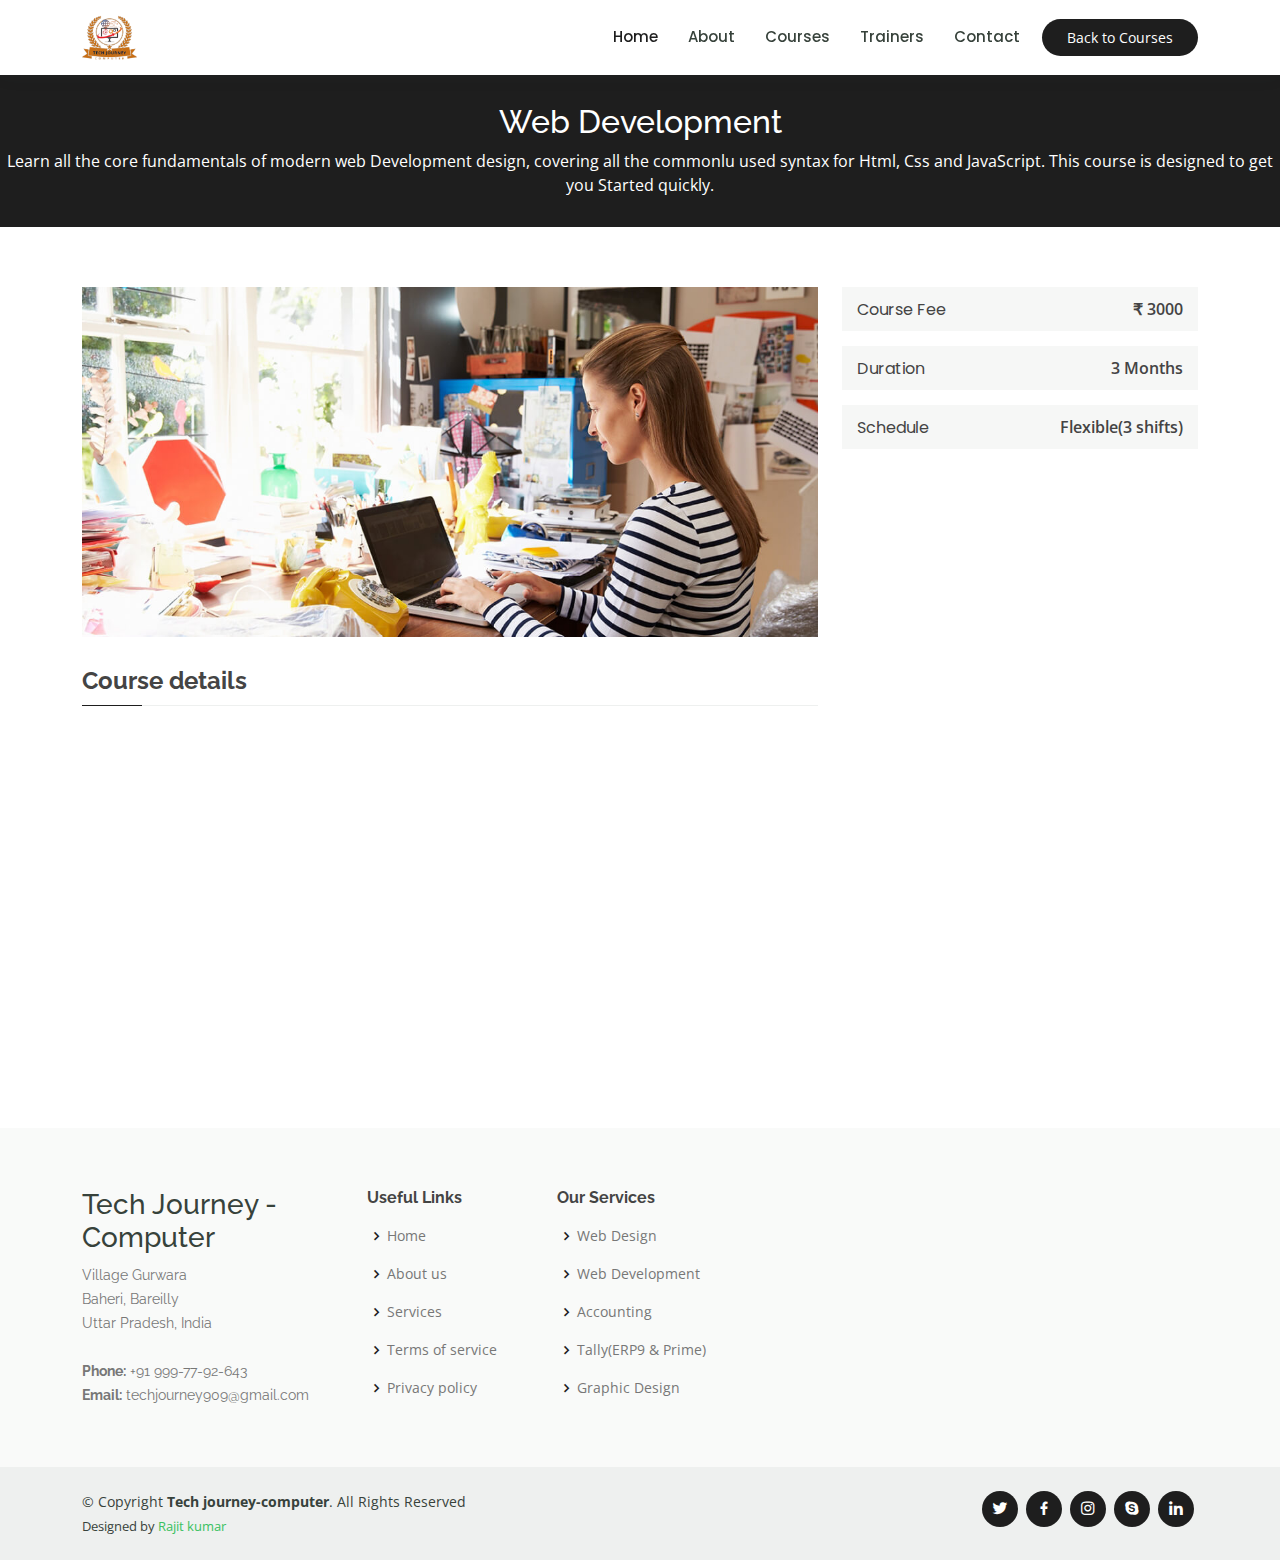
<file: Tech_Journey_computer/Courses/course-details.html>
<!DOCTYPE html>
<html lang="en">

<head>
  <meta charset="utf-8">
  <meta content="width=device-width, initial-scale=1.0" name="viewport">

  <title>Tech Journey - Computer Academy</title>
  <meta content="" name="description">
  <meta content="" name="keywords">

  <!-- Favicons -->
  <link href="../assets/img/favicon.png" rel="icon">
  <link href="../assets/img/apple-touch-icon.png" rel="apple-touch-icon">

  <!-- Google Fonts -->
  <link
    href="https://fonts.googleapis.com/css?family=Open+Sans:300,300i,400,400i,600,600i,700,700i|Raleway:300,300i,400,400i,500,500i,600,600i,700,700i|Poppins:300,300i,400,400i,500,500i,600,600i,700,700i"
    rel="stylesheet">

  <!-- Vendor CSS Files -->
  <link href="../assets/vendor/animate.css/animate.min.css" rel="stylesheet">
  <link href="../assets/vendor/aos/aos.css" rel="stylesheet">
  <link href="../assets/vendor/bootstrap/css/bootstrap.min.css" rel="stylesheet">
  <link href="../assets/vendor/bootstrap-icons/bootstrap-icons.css" rel="stylesheet">
  <link href="../assets/vendor/boxicons/css/boxicons.min.css" rel="stylesheet">
  <link href="../assets/vendor/remixicon/remixicon.css" rel="stylesheet">
  <link href="../assets/vendor/swiper/swiper-bundle.min.css" rel="stylesheet">

  <!-- Template Main CSS File -->
  <link href="../assets/css/style.css" rel="stylesheet">

  <!-- =======================================================
  * Template Name: Mentor
  * Updated: Sep 18 2023 with Bootstrap v5.3.2
  * Template URL: https://bootstrapmade.com/mentor-free-education-bootstrap-theme/
  * Author: BootstrapMade.com
  * License: https://bootstrapmade.com/license/
  ======================================================== -->
</head>

<body>

  <!-- ======= Header ======= -->
  <header id="header" class="fixed-top">
    <div class="container d-flex align-items-center">
      <h1 class="logo me-auto">
        <a href="index.html">
          <img src="../assets/img/tech_journey.png" alt="" />
        </a>
      </h1>
      <!-- Uncomment below if you prefer to use an image logo -->
      <!-- <a href="index.html" class="logo me-auto"><img src="../assets/img/logo.png" alt="" class="img-fluid"></a>-->

      <nav id="navbar" class="navbar order-last order-lg-0">
        <ul>
          <li><a class="active" href="index.html">Home</a></li>
          <li><a href="about.html">About</a></li>
          <li><a href="courses.html">Courses</a></li>
          <li><a href="trainers.html">Trainers</a></li>
          <!-- <li><a href="events.html">Events</a></li> -->
          <!-- <li><a href="pricing.html">Pricing</a></li> -->

          <!-- <li class="dropdown">
            <a href="#"
              ><span>Drop Down</span> <i class="bi bi-chevron-down"></i
            ></a>
            <ul>
              <li><a href="#">Drop Down 1</a></li>
              <li class="dropdown">
                <a href="#"
                  ><span>Deep Drop Down</span>
                  <i class="bi bi-chevron-right"></i
                ></a>
                <ul>
                  <li><a href="#">Deep Drop Down 1</a></li>
                  <li><a href="#">Deep Drop Down 2</a></li>
                  <li><a href="#">Deep Drop Down 3</a></li>
                  <li><a href="#">Deep Drop Down 4</a></li>
                  <li><a href="#">Deep Drop Down 5</a></li>
                </ul>
              </li>
              <li><a href="#">Drop Down 2</a></li>
              <li><a href="#">Drop Down 3</a></li>
              <li><a href="#">Drop Down 4</a></li>
            </ul>
          </li> -->
          <li><a href="contact.html">Contact</a></li>
        </ul>
        <i class="bi bi-list mobile-nav-toggle"></i>
      </nav>
      <!-- .navbar -->

      <a href="courses.html" class="get-started-btn">Back to Courses</a>
    </div>
  </header>
  <main id="main">

    <!-- ======= Breadcrumbs ======= -->
    <div class="breadcrumbs" data-aos="fade-in">
      <div class="container">
        <h2>Web Development</h2>
        <p>

        </p>
      </div>Learn all the core fundamentals of modern web Development
      design, covering all the commonlu used syntax for Html, Css and JavaScript.
      This course is designed to get you Started quickly.
    </div><!-- End Breadcrumbs -->

    <!-- ======= Cource Details Section ======= -->
    <section id="course-details" class="course-details">
      <div class="container" data-aos="fade-up">

        <div class="row">
          <div class="col-lg-8">
            <img src="../assets/img/course-details.jpg" class="img-fluid" alt="">
            <h3>Course details</h3>
            <p>

            </p>
          </div>
          <div class="col-lg-4">

            <!-- <div class="course-info d-flex justify-content-between align-items-center">
              <h5>Trainer</h5>
              <p><a href="#">Walter White</a></p>
            </div> -->

            <div class="course-info d-flex justify-content-between align-items-center">
              <h5>Course Fee</h5>
              <p>₹ 3000 </p>
            </div>

            <div class="course-info d-flex justify-content-between align-items-center">
              <h5>Duration</h5>
              <p>3 Months</p>
            </div>

            <div class="course-info d-flex justify-content-between align-items-center">
              <h5>Schedule</h5>
              <p>Flexible(3 shifts)</p>
            </div>

          </div>
        </div>

      </div>
    </section><!-- End Cource Details Section -->

    <!-- ======= Cource Details Tabs Section ======= -->
    <section id="cource-details-tabs" class="cource-details-tabs">
      <div class="container" data-aos="fade-up">

        <div class="row">
          <div class="col-lg-3">

            <h3>Syllabus</h3>
            <p style="height: 0.5px; width: 15%; background-color: #5FCF80;">

            </p>
            <ul class="nav nav-tabs flex-column">
              <li class="nav-item">
                <a class="nav-link active show" data-bs-toggle="tab" href="#tab-1">Web and internet</a>
              </li>
              <li class="nav-item">
                <a class="nav-link" data-bs-toggle="tab" href="#tab-2">Html</a>
              </li>
              <li class="nav-item">
                <a class="nav-link" data-bs-toggle="tab" href="#tab-3">Git & Github</a>
              </li>
              <li class="nav-item">
                <a class="nav-link" data-bs-toggle="tab" href="#tab-4">Css</a>
              </li>
              <li class="nav-item">
                <a class="nav-link" data-bs-toggle="tab" href="#tab-5">JavaScript</a>
              </li>
            </ul>
          </div>
          <div class="col-lg-9 mt-4 mt-lg-0">
            <div class="tab-content">
              <div class="tab-pane active show" id="tab-1">
                <div class="row">
                  <div class="col-lg-8 details order-2 order-lg-1">
                    <h3>What is web & internet?</h3>
                    <p class="fst-italic">
                      <li style="padding: 10px; color: gray;">

                        All about Web And internet.
                      </li>

                      <li style="padding: 10px; color: gray;">

                        How website works on internet.
                      </li>
                    </p>
                  </div>
                  <div class="col-lg-4 text-center order-1 order-lg-2">
                    <img src="../assets/img/course-details-tab-1.png" alt="" class="img-fluid">
                  </div>
                </div>
              </div>
              <div class="tab-pane" id="tab-2">
                <div class="row">
                  <div class="col-lg-8 details order-2 order-lg-1">
                    <h3>Getting started with Html</h3>
                    <p>
                      <li style="padding: 10px; color: gray;">Html Basics</li>
                      <li style="padding: 10px; color: gray;">Html Elements</li>
                      <li style="padding: 10px; color: gray;">Html Atributes</li>
                      <li style="padding: 10px; color: gray;">Html Headings</li>
                      <li style="padding: 10px; color: gray;">Html Paragraphs</li>
                      <li style="padding: 10px; color: gray;">Html Styles</li>
                      <li style="padding: 10px; color: gray;">Html Formatting</li>
                      <li style="padding: 10px; color: gray;">Html colors</li>
                      <li style="padding: 10px; color: gray;">Html Tables</li>
                      <li style="padding: 10px; color: gray;">Html Lists</li>
                      <li style="padding: 10px; color: gray;">Html id & classes</li>
                      <li style="padding: 10px; color: gray;">Html iframes</li>
                      <li style="padding: 10px; color: gray;">Html JavaScript</li>
                      <li style="padding: 10px; color: gray;">Html File path</li>
                      <li style="padding: 10px; color: gray;">Html Semantics</li>
                      <li style="padding: 10px; color: gray;">Html Symbols</li>
                      <li style="padding: 10px; color: gray;">Html Links</li>
                      <li style="padding: 10px; color: gray;">Html URL Encode</li>
                      <li style="padding: 10px; color: gray;">Html Forms</li>
                      <li style="padding: 10px; color: gray;">Html Media</li>
                    </p>
                  </div>
                  <div class="col-lg-4 text-center order-1 order-lg-2">
                    <img src="../assets/img/course-details-tab-2.png" alt="" class="img-fluid">
                  </div>
                </div>
              </div>
              <div class="tab-pane" id="tab-3">
                <div class="row">
                  <div class="col-lg-8 details order-2 order-lg-1">
                    <h3>Getting started with Git & Github.</h3>
                    <p >
                      <li style="padding: 10px; color: gray;">Introduction to Git</li>
                      <li style="padding: 10px; color: gray;">Installation of Git</li>
                      <li style="padding: 10px; color: gray;">Git Basics</li>
                      <li style="padding: 10px; color: gray;">Git Commands</li>
                      <li style="padding: 10px; color: gray;">Using Git Commnds</li>
                      <li style="padding: 10px; color: gray;">Starting with Github Account</li>
                      <li style="padding: 10px; color: gray;">Push code on Github</li>

                    </p>
                  </div>
                  <div class="col-lg-4 text-center order-1 order-lg-2">
                    <img src="../assets/img/course-details-tab-3.png" alt="" class="img-fluid">
                  </div>
                </div>
              </div>
              <div class="tab-pane" id="tab-4">
                <div class="row">
                  <div class="col-lg-8 details order-2 order-lg-1">
                    <h3>Getting started with Css</h3>
                    <p >
                      <li style="padding: 10px; color: gray;">Introduction to CSS</li>
                      <li style="padding: 10px; color: gray;">Css Basic Syntax</li>
                      <li style="padding: 10px; color: gray;">CSS Selectors</li>
                      <li style="padding: 10px; color: gray;">CSS Comments</li>
                      <li style="padding: 10px; color: gray;">CSS Colors</li>
                      <li style="padding: 10px; color: gray;">CSS Background</li>
                      <li style="padding: 10px; color: gray;">CSS Borders</li>
                      <li style="padding: 10px; color: gray;">CSS Margins</li>
                      <li style="padding: 10px; color: gray;">CSS padding</li>
                      <li style="padding: 10px; color: gray;">CSS Hight/Width</li>
                      <li style="padding: 10px; color: gray;">CSS Box Model</li>
                      <li style="padding: 10px; color: gray;">CSS Grid</li>
                      <li style="padding: 10px; color: gray;">CSS Outline, Shadows</li>
                      <li style="padding: 10px; color: gray;">CSS Text</li>
                      <li style="padding: 10px; color: gray;">CSS Fonts</li>
                      <li style="padding: 10px; color: gray;">CSS Links</li>
                      <li style="padding: 10px; color: gray;">CSS Lists</li>
                      <li style="padding: 10px; color: gray;">CSS Tables</li>
                      <li style="padding: 10px; color: gray;">CSS Display, Overflow, Opacity</li>
                      <li style="padding: 10px; color: gray;">CSS Max/Min-Width</li>
                      <li style="padding: 10px; color: gray;">CSS Position</li>
                      <li style="padding: 10px; color: gray;">CSS z-index</li>
                      <li style="padding: 10px; color: gray;">CSS Float, inline-block, Align</li>
                      <li style="padding: 10px; color: gray;">CSS Pseudo-class, Pseudo-element</li>
                      <li style="padding: 10px; color: gray;">CSS Transition & transform</li>
                      <li style="padding: 10px; color: gray;">CSS Animation</li>
                      <li style="padding: 10px; color: gray;">CSS Flexbox</li>
                      <li style="padding: 10px; color: gray;">CSS Forms</li>
                      <li style="padding: 10px; color: gray;">CSS Resposiveness</li>
                    </p>
                  </div>
                  <div class="col-lg-4 text-center order-1 order-lg-2">
                    <img src="../assets/img/course-details-tab-4.png" alt="" class="img-fluid">
                  </div>
                </div>
              </div>
              <div class="tab-pane" id="tab-5">
                <div class="row">
                  <div class="col-lg-8 details order-2 order-lg-1">
                    <h3>Getting started with JavaScript</h3>
                    <p>
                      <li style="padding: 10px; color: gray;">JavaScript Basics</li>
                      <li style="padding: 10px; color: gray;">JavaScript Syntax</li>
                      <li style="padding: 10px; color: gray;">JavaScript Comments</li>
                      <li style="padding: 10px; color: gray;">JavaScript Variable</li>
                      <li style="padding: 10px; color: gray;">JavaScript Var, Const & Let</li>
                      <li style="padding: 10px; color: gray;">JavaScript Operators</li>
                      <li style="padding: 10px; color: gray;">JavaScript Data Types</li>
                      <li style="padding: 10px; color: gray;">JavaScript String</li>
                      <li style="padding: 10px; color: gray;">JavaScript String Methods</li>
                      <li style="padding: 10px; color: gray;">JavaScript Array</li>
                      <li style="padding: 10px; color: gray;">JavaScript Array Methods</li>
                      <li style="padding: 10px; color: gray;">JavaScript Objects</li>
                      <li style="padding: 10px; color: gray;">JavaScript Conditionals</li>
                      <li style="padding: 10px; color: gray;">JavaScript Loops, Break</li>
                      <li style="padding: 10px; color: gray;">JavaScript Functions</li>
                      <li style="padding: 10px; color: gray;">JavaScript Timing Events</li>
                      <li style="padding: 10px; color: gray;">JavaScript Dates</li>
                      <li style="padding: 10px; color: gray;">JavaScript </li>
                    </p>
                  </div>
                  <div class="col-lg-4 text-center order-1 order-lg-2">
                    <img src="../assets/img/course-details-tab-5.png" alt="" class="img-fluid">
                  </div>
                </div>
              </div>
            </div>
          </div>
        </div>

      </div>
    </section><!-- End Cource Details Tabs Section -->

  </main><!-- End #main -->

  <!-- ======= Footer ======= -->
  <footer id="footer">

    <div class="footer-top">
      <div class="container">
        <div class="row">

          <div class="col-lg-3 col-md-6 footer-contact">
            <h3>Tech Journey - Computer</h3>
            <p>
              Village Gurwara <br>
              Baheri, Bareilly<br>
              Uttar Pradesh, India <br><br>
              <strong>Phone:</strong> +91 999-77-92-643<br>
              <strong>Email:</strong> techjourney909@gmail.com<br>
            </p>
          </div>

          <div class="col-lg-2 col-md-6 footer-links">
            <h4>Useful Links</h4>
            <ul>
              <li><i class="bx bx-chevron-right"></i> <a href="#">Home</a></li>
              <li><i class="bx bx-chevron-right"></i> <a href="#">About us</a></li>
              <li><i class="bx bx-chevron-right"></i> <a href="#">Services</a></li>
              <li><i class="bx bx-chevron-right"></i> <a href="#">Terms of service</a></li>
              <li><i class="bx bx-chevron-right"></i> <a href="#">Privacy policy</a></li>
            </ul>
          </div>

          <div class="col-lg-3 col-md-6 footer-links">
            <h4>Our Services</h4>
            <ul>
              <li><i class="bx bx-chevron-right"></i> <a href="#">Web Design</a></li>
              <li><i class="bx bx-chevron-right"></i> <a href="#">Web Development</a></li>
              <li><i class="bx bx-chevron-right"></i> <a href="#">Accounting</a></li>
              <li><i class="bx bx-chevron-right"></i> <a href="#">Tally(ERP9 & Prime)</a></li>
              <li><i class="bx bx-chevron-right"></i> <a href="#">Graphic Design</a></li>
            </ul>
          </div>

          <!-- <div class="col-lg-4 col-md-6 footer-newsletter">
            <h4>Join Our Newsletter</h4>
            <p>Tamen quem nulla quae legam multos aute sint culpa legam noster magna</p>
            <form action="" method="post">
              <input type="email" name="email"><input type="submit" value="Subscribe">
            </form>
          </div> -->

        </div>
      </div>
    </div>

    <div class="container d-md-flex py-4">

      <div class="me-md-auto text-center text-md-start">
        <div class="copyright">
          &copy; Copyright <strong><span>Tech journey-computer</span></strong>. All Rights Reserved
        </div>
        <div class="credits">
          <!-- All the links in the footer should remain intact. -->
          <!-- You can delete the links only if you purchased the pro version. -->
          <!-- Licensing information: https://bootstrapmade.com/license/ -->
          <!-- Purchase the pro version with working PHP/AJAX contact form: https://bootstrapmade.com/mentor-free-education-bootstrap-theme/ -->
          Designed by <a href="https://www.linkedin.com/in/rajit-kumar">Rajit kumar</a>
        </div>
      </div>
      <div class="social-links text-center text-md-right pt-3 pt-md-0">
        <a href="#" class="twitter"><i class="bx bxl-twitter"></i></a>
        <a href="#" class="facebook"><i class="bx bxl-facebook"></i></a>
        <a href="#" class="instagram"><i class="bx bxl-instagram"></i></a>
        <a href="#" class="google-plus"><i class="bx bxl-skype"></i></a>
        <a href="#" class="linkedin"><i class="bx bxl-linkedin"></i></a>
      </div>
    </div>
  </footer><!-- End Footer -->

  <div id="preloader"></div>
  <a href="#" class="back-to-top d-flex align-items-center justify-content-center"><i
      class="bi bi-arrow-up-short"></i></a>

  <!-- Vendor JS Files -->
  <script src="../assets/vendor/purecounter/purecounter_vanilla.js"></script>
  <script src="../assets/vendor/aos/aos.js"></script>
  <script src="../assets/vendor/bootstrap/js/bootstrap.bundle.min.js"></script>
  <script src="../assets/vendor/swiper/swiper-bundle.min.js"></script>
  <script src="../assets/vendor/php-email-form/validate.js"></script>

  <!-- Template Main JS File -->
  <script src="../assets/js/main.js"></script>

</body>

</html>
</file>
<file: Mentor/assets/css/style.css>
/**
* Template Name: Mentor
* Updated: Sep 18 2023 with Bootstrap v5.3.2
* Template URL: https://bootstrapmade.com/mentor-free-education-bootstrap-theme/
* Author: BootstrapMade.com
* License: https://bootstrapmade.com/license/
*/

/*--------------------------------------------------------------
# General
--------------------------------------------------------------*/
body {
  font-family: "Open Sans", sans-serif;
  color: #444444;
}

a {
  color: #5fcf80;
  text-decoration: none;
}

a:hover {
  color: #86db9f;
  text-decoration: none;
}

h1,
h2,
h3,
h4,
h5,
h6 {
  font-family: "Raleway", sans-serif;
}

/*--------------------------------------------------------------
# Back to top button
--------------------------------------------------------------*/
.back-to-top {
  position: fixed;
  visibility: hidden;
  opacity: 0;
  right: 15px;
  bottom: 15px;
  z-index: 996;
  background: #5fcf80;
  width: 40px;
  height: 40px;
  border-radius: 50px;
  transition: all 0.4s;
}

.back-to-top i {
  font-size: 28px;
  color: #fff;
  line-height: 0;
}

.back-to-top:hover {
  background: #7ed899;
  color: #fff;
}

.back-to-top.active {
  visibility: visible;
  opacity: 1;
}

/*--------------------------------------------------------------
# Preloader
--------------------------------------------------------------*/
#preloader {
  position: fixed;
  top: 0;
  left: 0;
  right: 0;
  bottom: 0;
  z-index: 9999;
  overflow: hidden;
  background: #fff;
}

#preloader:before {
  content: "";
  position: fixed;
  top: calc(50% - 30px);
  left: calc(50% - 30px);
  border: 6px solid #5fcf80;
  border-top-color: #fff;
  border-bottom-color: #fff;
  border-radius: 50%;
  width: 60px;
  height: 60px;
  animation: animate-preloader 1s linear infinite;
}

@keyframes animate-preloader {
  0% {
    transform: rotate(0deg);
  }

  100% {
    transform: rotate(360deg);
  }
}

/*--------------------------------------------------------------
# Disable aos animation delay on mobile devices
--------------------------------------------------------------*/
@media screen and (max-width: 768px) {
  [data-aos-delay] {
    transition-delay: 0 !important;
  }
}

/*--------------------------------------------------------------
# Header
--------------------------------------------------------------*/
#header {
  background: #fff;
  transition: all 0.5s;
  z-index: 997;
  padding: 15px 0;
  box-shadow: 0px 0 18px rgba(55, 66, 59, 0.08);
}

#header .logo {
  font-size: 30px;
  margin: 0;
  padding: 0;
  line-height: 1;
  font-weight: 600;
  letter-spacing: 1px;
  text-transform: uppercase;
  font-family: "Poppins", sans-serif;
}

#header .logo a {
  color: #5fcf80;
}

#header .logo img {
  max-height: 40px;
}

/**
* Get Startet Button 
*/
.get-started-btn {
  margin-left: 22px;
  background: #5fcf80;
  color: #fff;
  border-radius: 50px;
  padding: 8px 25px;
  white-space: nowrap;
  transition: 0.3s;
  font-size: 14px;
  display: inline-block;
}

.get-started-btn:hover {
  background: #3ac162;
  color: #fff;
}

@media (max-width: 768px) {
  .get-started-btn {
    margin: 0 15px 0 0;
    padding: 6px 18px;
  }
}

/*--------------------------------------------------------------
# Navigation Menu
--------------------------------------------------------------*/
/**
* Desktop Navigation 
*/
.navbar {
  padding: 0;
}

.navbar ul {
  margin: 0;
  padding: 0;
  display: flex;
  list-style: none;
  align-items: center;
}

.navbar li {
  position: relative;
}

.navbar a,
.navbar a:focus {
  display: flex;
  align-items: center;
  justify-content: space-between;
  padding: 10px 0 10px 30px;
  font-family: "Poppins", sans-serif;
  font-size: 15px;
  font-weight: 500;
  color: #37423b;
  white-space: nowrap;
  transition: 0.3s;
}

.navbar a i,
.navbar a:focus i {
  font-size: 12px;
  line-height: 0;
  margin-left: 5px;
}

.navbar a:hover,
.navbar .active,
.navbar .active:focus,
.navbar li:hover>a {
  color: #5fcf80;
}

.navbar .dropdown ul {
  display: block;
  position: absolute;
  left: 30px;
  top: calc(100% + 30px);
  margin: 0;
  padding: 10px 0;
  z-index: 99;
  opacity: 0;
  visibility: hidden;
  background: #fff;
  box-shadow: 0px 0px 30px rgba(127, 137, 161, 0.25);
  transition: 0.3s;
  border-radius: 4px;
}

.navbar .dropdown ul li {
  min-width: 200px;
}

.navbar .dropdown ul a {
  padding: 10px 20px;
  font-size: 14px;
  text-transform: none;
  font-weight: 500;
}

.navbar .dropdown ul a i {
  font-size: 12px;
}

.navbar .dropdown ul a:hover,
.navbar .dropdown ul .active:hover,
.navbar .dropdown ul li:hover>a {
  color: #5fcf80;
}

.navbar .dropdown:hover>ul {
  opacity: 1;
  top: 100%;
  visibility: visible;
}

.navbar .dropdown .dropdown ul {
  top: 0;
  left: calc(100% - 30px);
  visibility: hidden;
}

.navbar .dropdown .dropdown:hover>ul {
  opacity: 1;
  top: 0;
  left: 100%;
  visibility: visible;
}

@media (max-width: 1366px) {
  .navbar .dropdown .dropdown ul {
    left: -90%;
  }

  .navbar .dropdown .dropdown:hover>ul {
    left: -100%;
  }
}

/**
* Mobile Navigation 
*/
.mobile-nav-toggle {
  color: #37423b;
  font-size: 28px;
  cursor: pointer;
  display: none;
  line-height: 0;
  transition: 0.5s;
}

.mobile-nav-toggle.bi-x {
  color: #fff;
}

@media (max-width: 991px) {
  .mobile-nav-toggle {
    display: block;
  }

  .navbar ul {
    display: none;
  }
}

.navbar-mobile {
  position: fixed;
  overflow: hidden;
  top: 0;
  right: 0;
  left: 0;
  bottom: 0;
  background: rgba(32, 38, 34, 0.9);
  transition: 0.3s;
  z-index: 999;
}

.navbar-mobile .mobile-nav-toggle {
  position: absolute;
  top: 15px;
  right: 15px;
}

.navbar-mobile ul {
  display: block;
  position: absolute;
  top: 55px;
  right: 15px;
  bottom: 15px;
  left: 15px;
  padding: 10px 0;
  border-radius: 6px;
  background-color: #fff;
  overflow-y: auto;
  transition: 0.3s;
}

.navbar-mobile a,
.navbar-mobile a:focus {
  padding: 10px 20px;
  font-size: 15px;
  color: #37423b;
}

.navbar-mobile a:hover,
.navbar-mobile .active,
.navbar-mobile li:hover>a {
  color: #5fcf80;
}

.navbar-mobile .getstarted,
.navbar-mobile .getstarted:focus {
  margin: 15px;
}

.navbar-mobile .dropdown ul {
  position: static;
  display: none;
  margin: 10px 20px;
  padding: 10px 0;
  z-index: 99;
  opacity: 1;
  visibility: visible;
  background: #fff;
  box-shadow: 0px 0px 30px rgba(127, 137, 161, 0.25);
}

.navbar-mobile .dropdown ul li {
  min-width: 200px;
}

.navbar-mobile .dropdown ul a {
  padding: 10px 20px;
}

.navbar-mobile .dropdown ul a i {
  font-size: 12px;
}

.navbar-mobile .dropdown ul a:hover,
.navbar-mobile .dropdown ul .active:hover,
.navbar-mobile .dropdown ul li:hover>a {
  color: #5fcf80;
}

.navbar-mobile .dropdown>.dropdown-active {
  display: block;
}

/*--------------------------------------------------------------
# Hero Section
--------------------------------------------------------------*/
#hero {
  width: 100%;
  height: 80vh;
  background: url("../img/hero-bg.jpg") top center;
  background-size: cover;
  position: relative;
}

#hero:before {
  content: "";
  background: rgba(0, 0, 0, 0.4);
  position: absolute;
  bottom: 0;
  top: 0;
  left: 0;
  right: 0;
}

#hero .container {
  padding-top: 72px;
}

@media (max-width: 992px) {
  #hero .container {
    padding-top: 62px;
  }
}

#hero h1 {
  margin: 0;
  font-size: 48px;
  font-weight: 700;
  line-height: 56px;
  color: #fff;
  font-family: "Poppins", sans-serif;
}

#hero h2 {
  color: #eee;
  margin: 10px 0 0 0;
  font-size: 24px;
}

#hero .btn-get-started {
  font-family: "Raleway", sans-serif;
  font-weight: 500;
  font-size: 15px;
  letter-spacing: 1px;
  display: inline-block;
  padding: 10px 35px;
  border-radius: 50px;
  transition: 0.5s;
  margin-top: 30px;
  border: 2px solid #fff;
  color: #fff;
}

#hero .btn-get-started:hover {
  background: #5fcf80;
  border: 2px solid #5fcf80;
}

@media (min-width: 1024px) {
  #hero {
    background-attachment: fixed;
  }
}

@media (max-width: 768px) {
  #hero {
    height: 100vh;
  }

  #hero h1 {
    font-size: 28px;
    line-height: 36px;
  }

  #hero h2 {
    font-size: 18px;
    line-height: 24px;
  }
}

/*--------------------------------------------------------------
# Sections General
--------------------------------------------------------------*/
section {
  padding: 60px 0;
  overflow: hidden;
}

.section-bg {
  background-color: #f6f7f6;
}

.section-title {
  padding-bottom: 40px;
}

.section-title h2 {
  font-size: 14px;
  font-weight: 500;
  padding: 0;
  line-height: 1px;
  margin: 0 0 5px 0;
  letter-spacing: 2px;
  text-transform: uppercase;
  color: #aaaaaa;
  font-family: "Poppins", sans-serif;
}

.section-title h2::after {
  content: "";
  width: 120px;
  height: 1px;
  display: inline-block;
  background: #9ae1af;
  margin: 4px 10px;
}

.section-title p {
  margin: 0;
  margin: 0;
  font-size: 36px;
  font-weight: 700;
  text-transform: uppercase;
  font-family: "Poppins", sans-serif;
  color: #37423b;
}

.breadcrumbs {
  margin-top: 73px;
  text-align: center;
  background: #5fcf80;
  padding: 30px 0;
  color: #fff;
}

@media (max-width: 992px) {
  .breadcrumbs {
    margin-top: 63px;
  }
}

.breadcrumbs h2 {
  font-size: 32px;
  font-weight: 500;
}

.breadcrumbs p {
  font-size: 14px;
  margin-bottom: 0;
}

/*--------------------------------------------------------------
# About
--------------------------------------------------------------*/
.about .content h3 {
  font-weight: 600;
  font-size: 26px;
}

.about .content ul {
  list-style: none;
  padding: 0;
}

.about .content ul li {
  padding-bottom: 10px;
}

.about .content ul i {
  font-size: 20px;
  padding-right: 4px;
  color: #5fcf80;
}

.about .content .learn-more-btn {
  background: #5fcf80;
  color: #fff;
  border-radius: 50px;
  padding: 8px 25px 9px 25px;
  white-space: nowrap;
  transition: 0.3s;
  font-size: 14px;
  display: inline-block;
}

.about .content .learn-more-btn:hover {
  background: #3ac162;
  color: #fff;
}

@media (max-width: 768px) {
  .about .content .learn-more-btn {
    margin: 0 48px 0 0;
    padding: 6px 18px;
  }
}

/*--------------------------------------------------------------
# Counts
--------------------------------------------------------------*/
.counts {
  padding: 30px 0;
}

.counts .counters span {
  font-size: 48px;
  display: block;
  color: #5fcf80;
  font-weight: 700;
}

.counts .counters p {
  padding: 0;
  margin: 0 0 20px 0;
  font-family: "Raleway", sans-serif;
  font-size: 15px;
  font-weight: 600;
  color: #37423b;
}

/*--------------------------------------------------------------
# Why Us
--------------------------------------------------------------*/
.why-us .content {
  padding: 30px;
  background: #5fcf80;
  border-radius: 4px;
  color: #fff;
}

.why-us .content h3 {
  font-weight: 700;
  font-size: 34px;
  margin-bottom: 30px;
}

.why-us .content p {
  margin-bottom: 30px;
}

.why-us .content .more-btn {
  display: inline-block;
  background: rgba(255, 255, 255, 0.2);
  padding: 6px 30px 8px 30px;
  color: #fff;
  border-radius: 50px;
  transition: all ease-in-out 0.4s;
}

.why-us .content .more-btn i {
  font-size: 14px;
}

.why-us .content .more-btn:hover {
  color: #5fcf80;
  background: #fff;
}

.why-us .icon-boxes .icon-box {
  text-align: center;
  background: #fff;
  padding: 40px 30px;
  width: 100%;
  border: 1px solid #eef0ef;
}

.why-us .icon-boxes .icon-box i {
  font-size: 32px;
  padding: 18px;
  color: #5fcf80;
  margin-bottom: 30px;
  background: #ecf9f0;
  border-radius: 50px;
}

.why-us .icon-boxes .icon-box h4 {
  font-size: 20px;
  font-weight: 700;
  margin: 0 0 30px 0;
}

.why-us .icon-boxes .icon-box p {
  font-size: 15px;
  color: #848484;
}

/*--------------------------------------------------------------
# Features
--------------------------------------------------------------*/
.features {
  padding-top: 0px;
}

.features .icon-box {
  display: flex;
  align-items: center;
  padding: 20px;
  transition: 0.3s;
  border: 1px solid #eef0ef;
}

.features .icon-box i {
  font-size: 32px;
  padding-right: 10px;
  line-height: 1;
}

.features .icon-box h3 {
  font-weight: 700;
  margin: 0;
  padding: 0;
  line-height: 1;
  font-size: 16px;
}

.features .icon-box h3 a {
  color: #37423b;
  transition: 0.3s;
}

.features .icon-box:hover {
  border-color: #5fcf80;
}

.features .icon-box:hover h3 a {
  color: #5fcf80;
}

/*--------------------------------------------------------------
# Courses
--------------------------------------------------------------*/
.courses .course-item {
  border-radius: 5px;
  border: 1px solid #eef0ef;
}

.courses .course-content {
  padding: 15px;
}

.courses .course-content h3 {
  font-weight: 700;
  font-size: 20px;
}

.courses .course-content h3 a {
  color: #37423b;
  transition: 0.3s;
}

.courses .course-content h3 a:hover {
  color: #5fcf80;
}

.courses .course-content p {
  font-size: 14px;
  color: #777777;
}

.courses .course-content h4 {
  font-size: 14px;
  background: #5fcf80;
  padding: 7px 14px;
  color: #fff;
  margin: 0;
}

.courses .course-content .price {
  margin: 0;
  font-weight: 700;
  font-size: 18px;
  color: #37423b;
}

.courses .trainer {
  padding-top: 15px;
  border-top: 1px solid #eef0ef;
}

.courses .trainer .trainer-profile img {
  max-width: 50px;
  border-radius: 50px;
}

.courses .trainer .trainer-profile span {
  padding-left: 10px;
  font-weight: 600;
  font-size: 16px;
  color: #5a6c60;
}

.courses .trainer .trainer-rank {
  font-size: 18px;
  color: #657a6d;
}

/*--------------------------------------------------------------
# Trainers
--------------------------------------------------------------*/
.trainers .member {
  text-align: center;
  margin-bottom: 20px;
  background: #fff;
  border: 1px solid #eef0ef;
}

.trainers .member img {
  margin: -1px -1px 30px -1px;
}

.trainers .member .member-content {
  padding: 0 20px 30px 20px;
}

.trainers .member h4 {
  font-weight: 700;
  margin-bottom: 2px;
  font-size: 18px;
}

.trainers .member span {
  font-style: italic;
  display: block;
  font-size: 13px;
}

.trainers .member p {
  padding-top: 10px;
  font-size: 14px;
  font-style: italic;
  color: #aaaaaa;
}

.trainers .member .social {
  margin-top: 15px;
}

.trainers .member .social a {
  color: #7e9486;
  transition: 0.3s;
}

.trainers .member .social a:hover {
  color: #5fcf80;
}

.trainers .member .social i {
  font-size: 18px;
  margin: 0 2px;
}

/*--------------------------------------------------------------
# Testimonials
--------------------------------------------------------------*/
.testimonials .testimonial-wrap {
  padding-left: 50px;
}

.testimonials .testimonials-carousel,
.testimonials .testimonials-slider {
  overflow: hidden;
}

.testimonials .testimonial-item {
  box-sizing: content-box;
  padding: 30px 30px 30px 60px;
  margin: 30px 15px;
  min-height: 200px;
  border: 1px solid #eef0ef;
  position: relative;
  background: #fff;
}

.testimonials .testimonial-item .testimonial-img {
  width: 90px;
  border-radius: 10px;
  border: 6px solid #fff;
  position: absolute;
  left: -45px;
}

.testimonials .testimonial-item h3 {
  font-size: 18px;
  font-weight: bold;
  margin: 10px 0 5px 0;
  color: #111;
}

.testimonials .testimonial-item h4 {
  font-size: 14px;
  color: #999;
  margin: 0;
}

.testimonials .testimonial-item .quote-icon-left,
.testimonials .testimonial-item .quote-icon-right {
  color: #c1ecce;
  font-size: 26px;
}

.testimonials .testimonial-item .quote-icon-left {
  display: inline-block;
  left: -5px;
  position: relative;
}

.testimonials .testimonial-item .quote-icon-right {
  display: inline-block;
  right: -5px;
  position: relative;
  top: 10px;
}

.testimonials .testimonial-item p {
  font-style: italic;
  margin: 15px auto 15px auto;
}

.testimonials .swiper-pagination {
  margin-top: 20px;
  position: relative;
}

.testimonials .swiper-pagination .swiper-pagination-bullet {
  width: 12px;
  height: 12px;
  background-color: #fff;
  opacity: 1;
  border: 1px solid #5fcf80;
}

.testimonials .swiper-pagination .swiper-pagination-bullet-active {
  background-color: #5fcf80;
}

@media (max-width: 767px) {
  .testimonials .testimonial-wrap {
    padding-left: 0;
  }

  .testimonials .testimonials-carousel,
  .testimonials .testimonials-slider {
    overflow: hidden;
  }

  .testimonials .testimonial-item {
    padding: 30px;
    margin: 15px;
  }

  .testimonials .testimonial-item .testimonial-img {
    position: static;
    left: auto;
  }
}

/*--------------------------------------------------------------
# Cource Details
--------------------------------------------------------------*/
.course-details h3 {
  font-size: 24px;
  margin: 30px 0 15px 0;
  font-weight: 700;
  position: relative;
  padding-bottom: 10px;
}

.course-details h3:before {
  content: "";
  position: absolute;
  display: block;
  width: 100%;
  height: 1px;
  background: #eef0ef;
  bottom: 0;
  left: 0;
}

.course-details h3:after {
  content: "";
  position: absolute;
  display: block;
  width: 60px;
  height: 1px;
  background: #5fcf80;
  bottom: 0;
  left: 0;
}

.course-details .course-info {
  background: #f6f7f6;
  padding: 10px 15px;
  margin-bottom: 15px;
}

.course-details .course-info h5 {
  font-weight: 400;
  font-size: 16px;
  margin: 0;
  font-family: "Poppins", sans-serif;
}

.course-details .course-info p {
  margin: 0;
  font-weight: 600;
}

.course-details .course-info a {
  color: #657a6d;
}

/*--------------------------------------------------------------
# Cource Details Tabs
--------------------------------------------------------------*/
.cource-details-tabs {
  overflow: hidden;
  padding-top: 0;
}

.cource-details-tabs .nav-tabs {
  border: 0;
}

.cource-details-tabs .nav-link {
  border: 0;
  padding: 12px 15px 12px 0;
  transition: 0.3s;
  color: #37423b;
  border-radius: 0;
  border-right: 2px solid #e2e7e4;
  font-weight: 600;
  font-size: 15px;
}

.cource-details-tabs .nav-link:hover {
  color: #5fcf80;
}

.cource-details-tabs .nav-link.active {
  color: #5fcf80;
  border-color: #5fcf80;
}

.cource-details-tabs .tab-pane.active {
  animation: fadeIn 0.5s ease-out;
}

.cource-details-tabs .details h3 {
  font-size: 26px;
  font-weight: 600;
  margin-bottom: 20px;
  color: #37423b;
}

.cource-details-tabs .details p {
  color: #777777;
}

.cource-details-tabs .details p:last-child {
  margin-bottom: 0;
}

@media (max-width: 992px) {
  .cource-details-tabs .nav-link {
    border: 0;
    padding: 15px;
  }

  .cource-details-tabs .nav-link.active {
    color: #fff;
    background: #5fcf80;
  }
}

/*--------------------------------------------------------------
# Events
--------------------------------------------------------------*/
.events .card {
  border: 0;
  padding: 0 30px;
  margin-bottom: 60px;
  position: relative;
}

.events .card-img {
  width: calc(100% + 60px);
  margin-left: -30px;
  overflow: hidden;
  z-index: 9;
  border-radius: 0;
}

.events .card-img img {
  max-width: 100%;
  transition: all 0.3s ease-in-out;
}

.events .card-body {
  z-index: 10;
  background: #fff;
  border-top: 4px solid #fff;
  padding: 30px;
  box-shadow: 0px 2px 15px rgba(0, 0, 0, 0.1);
  margin-top: -60px;
  transition: 0.3s;
}

.events .card-title {
  font-weight: 700;
  text-align: center;
  margin-bottom: 20px;
}

.events .card-title a {
  color: #37423b;
  transition: 0.3s;
}

.events .card-text {
  color: #5e5e5e;
}

.events .read-more a {
  color: #777777;
  text-transform: uppercase;
  font-weight: 600;
  font-size: 12px;
  transition: 0.3s;
}

.events .read-more a:hover {
  color: #5fcf80;
}

.events .card:hover img {
  transform: scale(1.1);
}

.events .card:hover .card-body {
  border-color: #5fcf80;
}

.events .card:hover .card-body .card-title a {
  color: #5fcf80;
}

/*--------------------------------------------------------------
# Pricing
--------------------------------------------------------------*/
.pricing .box {
  padding: 20px;
  background: #fff;
  text-align: center;
  border: 1px solid #eef0ef;
  border-radius: 0;
  position: relative;
  overflow: hidden;
}

.pricing h3 {
  font-weight: 400;
  margin: -20px -20px 20px -20px;
  padding: 20px 15px;
  font-size: 16px;
  font-weight: 600;
  color: #777777;
  background: #f8f8f8;
}

.pricing h4 {
  font-size: 36px;
  color: #5fcf80;
  font-weight: 600;
  font-family: "Poppins", sans-serif;
  margin-bottom: 20px;
}

.pricing h4 sup {
  font-size: 20px;
  top: -15px;
  left: -3px;
}

.pricing h4 span {
  color: #bababa;
  font-size: 16px;
  font-weight: 300;
}

.pricing ul {
  padding: 0;
  list-style: none;
  color: #444444;
  text-align: center;
  line-height: 20px;
  font-size: 14px;
}

.pricing ul li {
  padding-bottom: 16px;
}

.pricing ul i {
  color: #5fcf80;
  font-size: 18px;
  padding-right: 4px;
}

.pricing ul .na {
  color: #ccc;
  text-decoration: line-through;
}

.pricing .btn-wrap {
  margin: 20px -20px -20px -20px;
  padding: 20px 15px;
  background: #f8f8f8;
  text-align: center;
}

.pricing .btn-buy {
  background: #5fcf80;
  display: inline-block;
  padding: 8px 35px;
  border-radius: 50px;
  color: #fff;
  transition: none;
  font-size: 14px;
  font-weight: 400;
  font-family: "Raleway", sans-serif;
  font-weight: 600;
  transition: 0.3s;
}

.pricing .btn-buy:hover {
  background: #3ac162;
}

.pricing .featured h3 {
  color: #fff;
  background: #5fcf80;
}

.pricing .advanced {
  width: 200px;
  position: absolute;
  top: 18px;
  right: -68px;
  transform: rotate(45deg);
  z-index: 1;
  font-size: 14px;
  padding: 1px 0 3px 0;
  background: #5fcf80;
  color: #fff;
}

/*--------------------------------------------------------------
# Contact
--------------------------------------------------------------*/
.contact {
  padding-top: 5px;
}

.contact .info {
  width: 100%;
  background: #fff;
}

.contact .info i {
  font-size: 20px;
  color: #5fcf80;
  float: left;
  width: 44px;
  height: 44px;
  background: #ecf9f0;
  display: flex;
  justify-content: center;
  align-items: center;
  border-radius: 50px;
  transition: all 0.3s ease-in-out;
}

.contact .info h4 {
  padding: 0 0 0 60px;
  font-size: 22px;
  font-weight: 600;
  margin-bottom: 5px;
  color: #37423b;
}

.contact .info p {
  padding: 0 0 0 60px;
  margin-bottom: 0;
  font-size: 14px;
  color: #657a6d;
}

.contact .info .email,
.contact .info .phone {
  margin-top: 40px;
}

.contact .info .email:hover i,
.contact .info .address:hover i,
.contact .info .phone:hover i {
  background: #5fcf80;
  color: #fff;
}

.contact .php-email-form {
  width: 100%;
  background: #fff;
}

.contact .php-email-form .form-group {
  padding-bottom: 8px;
}

.contact .php-email-form .error-message {
  display: none;
  color: #fff;
  background: #ed3c0d;
  text-align: left;
  padding: 15px;
  font-weight: 600;
}

.contact .php-email-form .error-message br+br {
  margin-top: 25px;
}

.contact .php-email-form .sent-message {
  display: none;
  color: #fff;
  background: #18d26e;
  text-align: center;
  padding: 15px;
  font-weight: 600;
}

.contact .php-email-form .loading {
  display: none;
  background: #fff;
  text-align: center;
  padding: 15px;
}

.contact .php-email-form .loading:before {
  content: "";
  display: inline-block;
  border-radius: 50%;
  width: 24px;
  height: 24px;
  margin: 0 10px -6px 0;
  border: 3px solid #18d26e;
  border-top-color: #eee;
  animation: animate-loading 1s linear infinite;
}

.contact .php-email-form input,
.contact .php-email-form textarea {
  border-radius: 4px;
  box-shadow: none;
  font-size: 14px;
}

.contact .php-email-form input:focus,
.contact .php-email-form textarea:focus {
  border-color: #5fcf80;
}

.contact .php-email-form input {
  height: 44px;
}

.contact .php-email-form textarea {
  padding: 10px 12px;
}

.contact .php-email-form button[type=submit] {
  background: #5fcf80;
  border: 0;
  padding: 10px 35px;
  color: #fff;
  transition: 0.4s;
  border-radius: 50px;
}

.contact .php-email-form button[type=submit]:hover {
  background: #3ac162;
}

@keyframes animate-loading {
  0% {
    transform: rotate(0deg);
  }

  100% {
    transform: rotate(360deg);
  }
}

/*--------------------------------------------------------------
# Footer
--------------------------------------------------------------*/
#footer {
  color: #37423b;
  font-size: 14px;
  background: #eef0ef;
}

#footer .footer-top {
  padding: 60px 0 30px 0;
  background: #f9faf9;
}

#footer .footer-top .footer-contact {
  margin-bottom: 30px;
}

#footer .footer-top .footer-contact h4 {
  font-size: 22px;
  margin: 0 0 30px 0;
  padding: 2px 0 2px 0;
  line-height: 1;
  font-weight: 700;
}

#footer .footer-top .footer-contact p {
  font-size: 14px;
  line-height: 24px;
  margin-bottom: 0;
  font-family: "Raleway", sans-serif;
  color: #777777;
}

#footer .footer-top h4 {
  font-size: 16px;
  font-weight: bold;
  color: #444444;
  position: relative;
  padding-bottom: 12px;
}

#footer .footer-top .footer-links {
  margin-bottom: 30px;
}

#footer .footer-top .footer-links ul {
  list-style: none;
  padding: 0;
  margin: 0;
}

#footer .footer-top .footer-links ul i {
  padding-right: 2px;
  color: #5fcf80;
  font-size: 18px;
  line-height: 1;
}

#footer .footer-top .footer-links ul li {
  padding: 10px 0;
  display: flex;
  align-items: center;
}

#footer .footer-top .footer-links ul li:first-child {
  padding-top: 0;
}

#footer .footer-top .footer-links ul a {
  color: #777777;
  transition: 0.3s;
  display: inline-block;
  line-height: 1;
}

#footer .footer-top .footer-links ul a:hover {
  text-decoration: none;
  color: #5fcf80;
}

#footer .footer-newsletter {
  font-size: 15px;
}

#footer .footer-newsletter h4 {
  font-size: 16px;
  font-weight: bold;
  color: #444444;
  position: relative;
  padding-bottom: 12px;
}

#footer .footer-newsletter form {
  margin-top: 30px;
  background: #fff;
  padding: 6px 10px;
  position: relative;
  border-radius: 50px;
  text-align: left;
  border: 1px solid #e0e5e2;
}

#footer .footer-newsletter form input[type=email] {
  border: 0;
  padding: 4px 8px;
  width: calc(100% - 100px);
}

#footer .footer-newsletter form input[type=submit] {
  position: absolute;
  top: -1px;
  right: -1px;
  bottom: -1px;
  border: 0;
  background: none;
  font-size: 16px;
  padding: 0 20px 2px 20px;
  background: #5fcf80;
  color: #fff;
  transition: 0.3s;
  border-radius: 50px;
  box-shadow: 0px 2px 15px rgba(0, 0, 0, 0.1);
}

#footer .footer-newsletter form input[type=submit]:hover {
  background: #3ac162;
}

#footer .credits {
  padding-top: 5px;
  font-size: 13px;
}

#footer .credits a {
  color: #3ac162;
  transition: 0.3s;
}

#footer .credits a:hover {
  color: #5fcf80;
}

#footer .social-links a {
  font-size: 18px;
  display: inline-block;
  background: #5fcf80;
  color: #fff;
  line-height: 1;
  padding: 8px 0;
  margin-right: 4px;
  border-radius: 50%;
  text-align: center;
  width: 36px;
  height: 36px;
  transition: 0.3s;
}

#footer .social-links a:hover {
  background: #3ac162;
  color: #fff;
  text-decoration: none;
}
</file>
<file: Tech_Journey_computer/assets/css/style.css>
/**
* Template Name: Mentor
* Updated: Sep 18 2023 with Bootstrap v5.3.2
* Template URL: https://bootstrapmade.com/mentor-free-education-bootstrap-theme/
* Author: BootstrapMade.com
* License: https://bootstrapmade.com/license/
*/

/*--------------------------------------------------------------
# General
--------------------------------------------------------------*/
body {
  font-family: "Open Sans", sans-serif;
  color: #444444;
  
}

a {
  color: #1E1E1E;
  text-decoration: none;
}

a:hover {
  color: #86db9f;
  text-decoration: none;
}

h1,
h2,
h3,
h4,
h5,
h6 {
  font-family: "Raleway", sans-serif;
}

/*--------------------------------------------------------------
# Back to top button
--------------------------------------------------------------*/
.back-to-top {
  position: fixed;
  visibility: hidden;
  opacity: 0;
  right: 15px;
  bottom: 15px;
  z-index: 996;
  background: #1E1E1E;
  width: 40px;
  height: 40px;
  border-radius: 50px;
  transition: all 0.4s;
}

.back-to-top i {
  font-size: 28px;
  color: #fff;
  line-height: 0;
}

.back-to-top:hover {
  background: #7ed899;
  color: #fff;
}

.back-to-top.active {
  visibility: visible;
  opacity: 1;
}

/*--------------------------------------------------------------
# Preloader
--------------------------------------------------------------*/
#preloader {
  position: fixed;
  top: 0;
  left: 0;
  right: 0;
  bottom: 0;
  z-index: 9999;
  overflow: hidden;
  background: #fff;
}

#preloader:before {
  content: "";
  position: fixed;
  top: calc(50% - 30px);
  left: calc(50% - 30px);
  border: 6px solid #1E1E1E;
  border-top-color: #fff;
  border-bottom-color: #fff;
  border-radius: 50%;
  width: 60px;
  height: 60px;
  animation: animate-preloader 1s linear infinite;
}

@keyframes animate-preloader {
  0% {
    transform: rotate(0deg);
  }

  100% {
    transform: rotate(360deg);
  }
}

/*--------------------------------------------------------------
# Disable aos animation delay on mobile devices
--------------------------------------------------------------*/
@media screen and (max-width: 768px) {
  [data-aos-delay] {
    transition-delay: 0 !important;
  }
}

/*--------------------------------------------------------------
# Header
--------------------------------------------------------------*/
#header {
  background: #fff;
  transition: all 0.5s;
  z-index: 997;
  padding: 15px 0;
  box-shadow: 0px 0 18px rgba(55, 66, 59, 0.08);
}

#header .logo {
  font-size: 30px;
  margin: 0;
  padding: 0;
  line-height: 1;
  font-weight: 600;
  letter-spacing: 1px;
  text-transform: uppercase;
  font-family: "Poppins", sans-serif;
}



#header .logo img {
  max-height: 45px;
}

/**
* Get Startet Button 
*/
.courses-btn > a{
  margin: 0 45%;
  color: #fff;
  background: #1E1E1E;
  border-radius: 50px;
  padding: 8px 25px;
  white-space: nowrap;
  transition: 0.3s;
  font-size: 14px;
  display: inline-block;
  margin-top: 15px;
  
}
.get-started-btn {
  margin-left: 22px;
  background: #1E1E1E;
  color: #fff;
  border-radius: 50px;
  padding: 8px 25px;
  white-space: nowrap;
  transition: 0.3s;
  font-size: 14px;
  display: inline-block;
}

.get-started-btn:hover {
  background: #3ac162;
  color: #fff;
}

@media (max-width: 768px) {
  .get-started-btn {
    margin: 0 15px 0 0;
    padding: 6px 18px;
  }
}

/*--------------------------------------------------------------
# Navigation Menu
--------------------------------------------------------------*/
/**
* Desktop Navigation 
*/
.navbar {
  padding: 0;
}

.navbar ul {
  margin: 0;
  padding: 0;
  display: flex;
  list-style: none;
  align-items: center;
}

.navbar li {
  position: relative;
}

.navbar a,
.navbar a:focus {
  display: flex;
  align-items: center;
  justify-content: space-between;
  padding: 10px 0 10px 30px;
  font-family: "Poppins", sans-serif;
  font-size: 15px;
  font-weight: 500;
  color: #37423b;
  white-space: nowrap;
  transition: 0.3s;
}

.navbar a i,
.navbar a:focus i {
  font-size: 12px;
  line-height: 0;
  margin-left: 5px;
}

.navbar a:hover,
.navbar .active,
.navbar .active:focus,
.navbar li:hover>a {
  color: #1E1E1E;
}

.navbar .dropdown ul {
  display: block;
  position: absolute;
  left: 30px;
  top: calc(100% + 30px);
  margin: 0;
  padding: 10px 0;
  z-index: 99;
  opacity: 0;
  visibility: hidden;
  background: #fff;
  box-shadow: 0px 0px 30px rgba(127, 137, 161, 0.25);
  transition: 0.3s;
  border-radius: 4px;
}

.navbar .dropdown ul li {
  min-width: 200px;
}

.navbar .dropdown ul a {
  padding: 10px 20px;
  font-size: 14px;
  text-transform: none;
  font-weight: 500;
}

.navbar .dropdown ul a i {
  font-size: 12px;
}

.navbar .dropdown ul a:hover,
.navbar .dropdown ul .active:hover,
.navbar .dropdown ul li:hover>a {
  color: #1E1E1E;
}

.navbar .dropdown:hover>ul {
  opacity: 1;
  top: 100%;
  visibility: visible;
}

.navbar .dropdown .dropdown ul {
  top: 0;
  left: calc(100% - 30px);
  visibility: hidden;
}

.navbar .dropdown .dropdown:hover>ul {
  opacity: 1;
  top: 0;
  left: 100%;
  visibility: visible;
}

@media (max-width: 1366px) {
  .navbar .dropdown .dropdown ul {
    left: -90%;
  }

  .navbar .dropdown .dropdown:hover>ul {
    left: -100%;
  }
}

/**
* Mobile Navigation 
*/
.mobile-nav-toggle {
  color: #37423b;
  font-size: 28px;
  cursor: pointer;
  display: none;
  line-height: 0;
  transition: 0.5s;
}

.mobile-nav-toggle.bi-x {
  color: #fff;
}

@media (max-width: 991px) {
  .mobile-nav-toggle {
    display: block;
  }

  .navbar ul {
    display: none;
  }
}

.navbar-mobile {
  position: fixed;
  overflow: hidden;
  top: 0;
  right: 0;
  left: 0;
  bottom: 0;
  background: rgba(32, 38, 34, 0.9);
  transition: 0.3s;
  z-index: 999;
}

.navbar-mobile .mobile-nav-toggle {
  position: absolute;
  top: 15px;
  right: 15px;
}

.navbar-mobile ul {
  display: block;
  position: absolute;
  top: 55px;
  right: 15px;
  bottom: 15px;
  left: 15px;
  padding: 10px 0;
  border-radius: 6px;
  background-color: #fff;
  overflow-y: auto;
  transition: 0.3s;
}

.navbar-mobile a,
.navbar-mobile a:focus {
  padding: 10px 20px;
  font-size: 15px;
  color: #37423b;
}

.navbar-mobile a:hover,
.navbar-mobile .active,
.navbar-mobile li:hover>a {
  color: #1E1E1E;
}

.navbar-mobile .getstarted,
.navbar-mobile .getstarted:focus {
  margin: 15px;
}

.navbar-mobile .dropdown ul {
  position: static;
  display: none;
  margin: 10px 20px;
  padding: 10px 0;
  z-index: 99;
  opacity: 1;
  visibility: visible;
  background: #fff;
  box-shadow: 0px 0px 30px rgba(127, 137, 161, 0.25);
}

.navbar-mobile .dropdown ul li {
  min-width: 200px;
}

.navbar-mobile .dropdown ul a {
  padding: 10px 20px;
}

.navbar-mobile .dropdown ul a i {
  font-size: 12px;
}

.navbar-mobile .dropdown ul a:hover,
.navbar-mobile .dropdown ul .active:hover,
.navbar-mobile .dropdown ul li:hover>a {
  color: #1E1E1E;
}

.navbar-mobile .dropdown>.dropdown-active {
  display: block;
}

/*--------------------------------------------------------------
# Hero Section
--------------------------------------------------------------*/
#hero {
  width: 100%;
  height: 80vh;
  background: url("../img/hero-bg.jpg") top center;
  background-size: cover;
  position: relative;
}

#hero:before {
  content: "";
  background: rgba(0, 0, 0, 0.4);
  position: absolute;
  bottom: 0;
  top: 0;
  left: 0;
  right: 0;
}

#hero .container {
  padding-top: 72px;
}

@media (max-width: 992px) {
  #hero .container {
    padding-top: 62px;
  }
}

#hero h1 {
  margin: 0;
  font-size: 48px;
  font-weight: 700;
  line-height: 56px;
  color: #fff;
  font-family: "Poppins", sans-serif;
}

#hero h2 {
  color: #eee;
  margin: 10px 0 0 0;
  font-size: 24px;
}

#hero .btn-get-started {
  font-family: "Raleway", sans-serif;
  font-weight: 500;
  font-size: 15px;
  letter-spacing: 1px;
  display: inline-block;
  padding: 10px 35px;
  border-radius: 50px;
  transition: 0.5s;
  margin-top: 30px;
  border: 2px solid #fff;
  color: #fff;
}

#hero .btn-get-started:hover {
  background: #1E1E1E;
  border: 2px solid #1E1E1E;
}

@media (min-width: 1024px) {
  #hero {
    background-attachment: fixed;
  }
}

@media (max-width: 768px) {
  #hero {
    height: 100vh;
  }

  #hero h1 {
    font-size: 28px;
    line-height: 36px;
  }

  #hero h2 {
    font-size: 18px;
    line-height: 24px;
  }
}

/*--------------------------------------------------------------
# Sections General
--------------------------------------------------------------*/
section {
  padding: 60px 0;
  overflow: hidden;
}

.section-bg {
  background-color: #f6f7f6;
}

.section-title {
  padding-bottom: 40px;
}

.section-title h2 {
  font-size: 14px;
  font-weight: 500;
  padding: 0;
  line-height: 1px;
  margin: 0 0 5px 0;
  letter-spacing: 2px;
  text-transform: uppercase;
  color: #aaaaaa;
  font-family: "Poppins", sans-serif;
}

.section-title h2::after {
  content: "";
  width: 120px;
  height: 1px;
  display: inline-block;
  background: #9ae1af;
  margin: 4px 10px;
}

.section-title p {
  margin: 0;
  margin: 0;
  font-size: 36px;
  font-weight: 700;
  text-transform: uppercase;
  font-family: "Poppins", sans-serif;
  color: #37423b;
}

.breadcrumbs {
  margin-top: 73px;
  text-align: center;
  background: #1E1E1E;
  padding: 30px 0;
  color: #fff;
}

@media (max-width: 992px) {
  .breadcrumbs {
    margin-top: 63px;
  }
}

.breadcrumbs h2 {
  font-size: 32px;
  font-weight: 500;
}

.breadcrumbs p {
  font-size: 14px;
  margin-bottom: 0;
}

/*--------------------------------------------------------------
# About
--------------------------------------------------------------*/
.about .content h3 {
  font-weight: 600;
  font-size: 26px;
}

.about .content ul {
  list-style: none;
  padding: 0;
}

.about .content ul li {
  padding-bottom: 10px;
}

.about .content ul i {
  font-size: 20px;
  padding-right: 4px;
  color: #1E1E1E;
}

.about .content .learn-more-btn {
  background: #1E1E1E;
  color: #fff;
  border-radius: 50px;
  padding: 8px 25px 9px 25px;
  white-space: nowrap;
  transition: 0.3s;
  font-size: 14px;
  display: inline-block;
}

.about .content .learn-more-btn:hover {
  background: #3ac162;
  color: #fff;
}

@media (max-width: 768px) {
  .about .content .learn-more-btn {
    margin: 0 48px 0 0;
    padding: 6px 18px;
  }
}

/*--------------------------------------------------------------
# Counts
--------------------------------------------------------------*/
.counts {
  padding: 30px 0;
}

.counts .counters span {
  font-size: 48px;
  display: block;
  color: #1E1E1E;
  font-weight: 700;
}

.counts .counters p {
  padding: 0;
  margin: 0 0 20px 0;
  font-family: "Raleway", sans-serif;
  font-size: 15px;
  font-weight: 600;
  color: #37423b;
}

/*--------------------------------------------------------------
# Why Us
--------------------------------------------------------------*/
.why-us .content {
  padding: 30px;
  background: #1E1E1E;
  border-radius: 4px;
  color: #fff;
}

.why-us .content h3 {
  font-weight: 700;
  font-size: 34px;
  margin-bottom: 30px;
}

.why-us .content p {
  margin-bottom: 30px;
}

.why-us .content .more-btn {
  display: inline-block;
  background: rgba(255, 255, 255, 0.2);
  padding: 6px 30px 8px 30px;
  color: #fff;
  border-radius: 50px;
  transition: all ease-in-out 0.4s;
}

.why-us .content .more-btn i {
  font-size: 14px;
}

.why-us .content .more-btn:hover {
  color: #1E1E1E;
  background: #fff;
}

.why-us .icon-boxes .icon-box {
  text-align: center;
  background: #fff;
  padding: 40px 30px;
  width: 100%;
  border: 1px solid #eef0ef;
}

.why-us .icon-boxes .icon-box i {
  font-size: 32px;
  padding: 18px;
  color: #1E1E1E;
  margin-bottom: 30px;
  background: #ecf9f0;
  border-radius: 50px;
}

.why-us .icon-boxes .icon-box h4 {
  font-size: 20px;
  font-weight: 700;
  margin: 0 0 30px 0;
}

.why-us .icon-boxes .icon-box p {
  font-size: 15px;
  color: #848484;
}

/*--------------------------------------------------------------
# Features
--------------------------------------------------------------*/
.features {
  padding-top: 0px;
}

.features .icon-box {
  display: flex;
  align-items: center;
  padding: 20px;
  transition: 0.3s;
  border: 1px solid #eef0ef;
}

.features .icon-box i {
  font-size: 32px;
  padding-right: 10px;
  line-height: 1;
}

.features .icon-box h3 {
  font-weight: 700;
  margin: 0;
  padding: 0;
  line-height: 1;
  font-size: 16px;
}

.features .icon-box h3 a {
  color: #37423b;
  transition: 0.3s;
}

.features .icon-box:hover {
  border-color: #1E1E1E;
}

.features .icon-box:hover h3 a {
  color: #1E1E1E;
}

/*--------------------------------------------------------------
# Courses
--------------------------------------------------------------*/
.courses .course-item {
  border-radius: 5px;
  border: 1px solid #eef0ef;
}


.courses .course-content {
  padding: 15px;
}
.courses .course-content h4 a:hover {
  background-color: #47cc3b;
  font-weight: 500;
}

.courses .course-content h3 {
  font-weight: 700;
  font-size: 20px;
}

/* .courses .course-content h3 a {
  color: #fff;
  transition: 0.3s;
}

.courses .course-content h3 a:hover {
  color: #1E1E1E;
} */

.courses .course-content p {
  font-size: 14px;
  color: #777777;
}

.courses .course-content h4 a{
  font-size: 14px;
  background: #1E1E1E;
  padding: 7px 14px;
  color: #fff;
  margin: 0;
}

.courses .course-content .price {
  margin: 0;
  font-weight: 700;
  font-size: 18px;
  color: #37423b;
}

.courses .trainer {
  padding-top: 15px;
  border-top: 1px solid #eef0ef;
}

.courses .trainer .trainer-profile img {
  max-width: 50px;
  border-radius: 50px;
}

.courses .trainer .trainer-profile span {
  padding-left: 10px;
  font-weight: 600;
  font-size: 16px;
  color: #5a6c60;
}

.courses .trainer .trainer-rank {
  font-size: 18px;
  color: #657a6d;
}

/*--------------------------------------------------------------
# Trainers
--------------------------------------------------------------*/
.trainers .member {
  text-align: center;
  margin-bottom: 20px;
  background: #fff;
  border: 1px solid #eef0ef;
}

.trainers .member img {
  margin: -1px -1px 30px -1px;
}

.trainers .member .member-content {
  padding: 0 20px 30px 20px;
}

.trainers .member h4 {
  font-weight: 700;
  margin-bottom: 2px;
  font-size: 18px;
}

.trainers .member span {
  font-style: italic;
  display: block;
  font-size: 13px;
}

.trainers .member p {
  padding-top: 10px;
  font-size: 14px;
  font-style: italic;
  color: #aaaaaa;
}

.trainers .member .social {
  margin-top: 15px;
}

.trainers .member .social a {
  color: #7e9486;
  transition: 0.3s;
}

.trainers .member .social a:hover {
  color: #1E1E1E;
}

.trainers .member .social i {
  font-size: 18px;
  margin: 0 2px;
}

/*--------------------------------------------------------------
# Testimonials
--------------------------------------------------------------*/
.testimonials .testimonial-wrap {
  padding-left: 50px;
}

.testimonials .testimonials-carousel,
.testimonials .testimonials-slider {
  overflow: hidden;
}

.testimonials .testimonial-item {
  box-sizing: content-box;
  padding: 30px 30px 30px 60px;
  margin: 30px 15px;
  min-height: 200px;
  border: 1px solid #eef0ef;
  position: relative;
  background: #fff;
}

.testimonials .testimonial-item .testimonial-img {
  width: 90px;
  border-radius: 10px;
  border: 6px solid #fff;
  position: absolute;
  left: -45px;
}

.testimonials .testimonial-item h3 {
  font-size: 18px;
  font-weight: bold;
  margin: 10px 0 5px 0;
  color: #111;
}

.testimonials .testimonial-item h4 {
  font-size: 14px;
  color: #999;
  margin: 0;
}

.testimonials .testimonial-item .quote-icon-left,
.testimonials .testimonial-item .quote-icon-right {
  color: #c1ecce;
  font-size: 26px;
}

.testimonials .testimonial-item .quote-icon-left {
  display: inline-block;
  left: -5px;
  position: relative;
}

.testimonials .testimonial-item .quote-icon-right {
  display: inline-block;
  right: -5px;
  position: relative;
  top: 10px;
}

.testimonials .testimonial-item p {
  font-style: italic;
  margin: 15px auto 15px auto;
}

.testimonials .swiper-pagination {
  margin-top: 20px;
  position: relative;
}

.testimonials .swiper-pagination .swiper-pagination-bullet {
  width: 12px;
  height: 12px;
  background-color: #fff;
  opacity: 1;
  border: 1px solid #1E1E1E;
}

.testimonials .swiper-pagination .swiper-pagination-bullet-active {
  background-color: #1E1E1E;
}

@media (max-width: 767px) {
  .testimonials .testimonial-wrap {
    padding-left: 0;
  }

  .testimonials .testimonials-carousel,
  .testimonials .testimonials-slider {
    overflow: hidden;
  }

  .testimonials .testimonial-item {
    padding: 30px;
    margin: 15px;
  }

  .testimonials .testimonial-item .testimonial-img {
    position: static;
    left: auto;
  }
}

/*--------------------------------------------------------------
# Cource Details
--------------------------------------------------------------*/
.course-details h3 {
  font-size: 24px;
  margin: 30px 0 15px 0;
  font-weight: 700;
  position: relative;
  padding-bottom: 10px;
}

.course-details h3:before {
  content: "";
  position: absolute;
  display: block;
  width: 100%;
  height: 1px;
  background: #eef0ef;
  bottom: 0;
  left: 0;
}

.course-details h3:after {
  content: "";
  position: absolute;
  display: block;
  width: 60px;
  height: 1px;
  background: #1E1E1E;
  bottom: 0;
  left: 0;
}

.course-details .course-info {
  background: #f6f7f6;
  padding: 10px 15px;
  margin-bottom: 15px;
}

.course-details .course-info h5 {
  font-weight: 400;
  font-size: 16px;
  margin: 0;
  font-family: "Poppins", sans-serif;
}

.course-details .course-info p {
  margin: 0;
  font-weight: 600;
}

.course-details .course-info a {
  color: #657a6d;
}

/*--------------------------------------------------------------
# Cource Details Tabs
--------------------------------------------------------------*/
.cource-details-tabs {
  overflow: hidden;
  padding-top: 0;
}

.cource-details-tabs .nav-tabs {
  border: 0;
}

.cource-details-tabs .nav-link {
  border: 0;
  padding: 12px 15px 12px 0;
  transition: 0.3s;
  color: #37423b;
  border-radius: 0;
  border-right: 2px solid #e2e7e4;
  font-weight: 600;
  font-size: 15px;
}

.cource-details-tabs .nav-link:hover {
  color: #1E1E1E;
}

.cource-details-tabs .nav-link.active {
  color: #1E1E1E;
  border-color: #1E1E1E;
}

.cource-details-tabs .tab-pane.active {
  animation: fadeIn 0.5s ease-out;
}

.cource-details-tabs .details h3 {
  font-size: 26px;
  font-weight: 600;
  margin-bottom: 20px;
  color: #37423b;
}

.cource-details-tabs .details p {
  color: #777777;
}

.cource-details-tabs .details p:last-child {
  margin-bottom: 0;
}

@media (max-width: 992px) {
  .cource-details-tabs .nav-link {
    border: 0;
    padding: 15px;
  }

  .cource-details-tabs .nav-link.active {
    color: #fff;
    background: #1E1E1E;
  }
}

/*--------------------------------------------------------------
# Events
--------------------------------------------------------------*/
.events .card {
  border: 0;
  padding: 0 30px;
  margin-bottom: 60px;
  position: relative;
}

.events .card-img {
  width: calc(100% + 60px);
  margin-left: -30px;
  overflow: hidden;
  z-index: 9;
  border-radius: 0;
}

.events .card-img img {
  max-width: 100%;
  transition: all 0.3s ease-in-out;
}

.events .card-body {
  z-index: 10;
  background: #fff;
  border-top: 4px solid #fff;
  padding: 30px;
  box-shadow: 0px 2px 15px rgba(0, 0, 0, 0.1);
  margin-top: -60px;
  transition: 0.3s;
}

.events .card-title {
  font-weight: 700;
  text-align: center;
  margin-bottom: 20px;
}

.events .card-title a {
  color: #37423b;
  transition: 0.3s;
}

.events .card-text {
  color: #5e5e5e;
}

.events .read-more a {
  color: #777777;
  text-transform: uppercase;
  font-weight: 600;
  font-size: 12px;
  transition: 0.3s;
}

.events .read-more a:hover {
  color: #1E1E1E;
}

.events .card:hover img {
  transform: scale(1.1);
}

.events .card:hover .card-body {
  border-color: #1E1E1E;
}

.events .card:hover .card-body .card-title a {
  color: #1E1E1E;
}

/*--------------------------------------------------------------
# Pricing
--------------------------------------------------------------*/
.pricing .box {
  padding: 20px;
  background: #fff;
  text-align: center;
  border: 1px solid #eef0ef;
  border-radius: 0;
  position: relative;
  overflow: hidden;
}

.pricing h3 {
  font-weight: 400;
  margin: -20px -20px 20px -20px;
  padding: 20px 15px;
  font-size: 16px;
  font-weight: 600;
  color: #777777;
  background: #f8f8f8;
}

.pricing h4 {
  font-size: 36px;
  color: #1E1E1E;
  font-weight: 600;
  font-family: "Poppins", sans-serif;
  margin-bottom: 20px;
}

.pricing h4 sup {
  font-size: 20px;
  top: -15px;
  left: -3px;
}

.pricing h4 span {
  color: #bababa;
  font-size: 16px;
  font-weight: 300;
}

.pricing ul {
  padding: 0;
  list-style: none;
  color: #444444;
  text-align: center;
  line-height: 20px;
  font-size: 14px;
}

.pricing ul li {
  padding-bottom: 16px;
}

.pricing ul i {
  color: #1E1E1E;
  font-size: 18px;
  padding-right: 4px;
}

.pricing ul .na {
  color: #ccc;
  text-decoration: line-through;
}

.pricing .btn-wrap {
  margin: 20px -20px -20px -20px;
  padding: 20px 15px;
  background: #f8f8f8;
  text-align: center;
}

.pricing .btn-buy {
  background: #1E1E1E;
  display: inline-block;
  padding: 8px 35px;
  border-radius: 50px;
  color: #fff;
  transition: none;
  font-size: 14px;
  font-weight: 400;
  font-family: "Raleway", sans-serif;
  font-weight: 600;
  transition: 0.3s;
}

.pricing .btn-buy:hover {
  background: #3ac162;
}

.pricing .featured h3 {
  color: #fff;
  background: #1E1E1E;
}

.pricing .advanced {
  width: 200px;
  position: absolute;
  top: 18px;
  right: -68px;
  transform: rotate(45deg);
  z-index: 1;
  font-size: 14px;
  padding: 1px 0 3px 0;
  background: #1E1E1E;
  color: #fff;
}

/*--------------------------------------------------------------
# Contact
--------------------------------------------------------------*/
.contact {
  padding-top: 5px;
}

.contact .info {
  width: 100%;
  background: #fff;
}

.contact .info i {
  font-size: 20px;
  color: #1E1E1E;
  float: left;
  width: 44px;
  height: 44px;
  background: #ecf9f0;
  display: flex;
  justify-content: center;
  align-items: center;
  border-radius: 50px;
  transition: all 0.3s ease-in-out;
}

.contact .info h4 {
  padding: 0 0 0 60px;
  font-size: 22px;
  font-weight: 600;
  margin-bottom: 5px;
  color: #37423b;
}

.contact .info p {
  padding: 0 0 0 60px;
  margin-bottom: 0;
  font-size: 14px;
  color: #657a6d;
}

.contact .info .email,
.contact .info .phone {
  margin-top: 40px;
}

.contact .info .email:hover i,
.contact .info .address:hover i,
.contact .info .phone:hover i {
  background: #1E1E1E;
  color: #fff;
}

.contact .php-email-form {
  width: 100%;
  background: #fff;
}

.contact .php-email-form .form-group {
  padding-bottom: 8px;
}

.contact .php-email-form .error-message {
  display: none;
  color: #fff;
  background: #ed3c0d;
  text-align: left;
  padding: 15px;
  font-weight: 600;
}

.contact .php-email-form .error-message br+br {
  margin-top: 25px;
}

.contact .php-email-form .sent-message {
  display: none;
  color: #fff;
  background: #18d26e;
  text-align: center;
  padding: 15px;
  font-weight: 600;
}

.contact .php-email-form .loading {
  display: none;
  background: #fff;
  text-align: center;
  padding: 15px;
}

.contact .php-email-form .loading:before {
  content: "";
  display: inline-block;
  border-radius: 50%;
  width: 24px;
  height: 24px;
  margin: 0 10px -6px 0;
  border: 3px solid #18d26e;
  border-top-color: #eee;
  animation: animate-loading 1s linear infinite;
}

.contact .php-email-form input,
.contact .php-email-form textarea {
  border-radius: 4px;
  box-shadow: none;
  font-size: 14px;
}

.contact .php-email-form input:focus,
.contact .php-email-form textarea:focus {
  border-color: #1E1E1E;
}

.contact .php-email-form input {
  height: 44px;
}

.contact .php-email-form textarea {
  padding: 10px 12px;
}

.contact .php-email-form button[type=submit] {
  background: #1E1E1E;
  border: 0;
  padding: 10px 35px;
  color: #fff;
  transition: 0.4s;
  border-radius: 50px;
}

.contact .php-email-form button[type=submit]:hover {
  background: #3ac162;
}

@keyframes animate-loading {
  0% {
    transform: rotate(0deg);
  }

  100% {
    transform: rotate(360deg);
  }
}

/*--------------------------------------------------------------
# Footer
--------------------------------------------------------------*/
#footer {
  color: #37423b;
  font-size: 14px;
  background: #eef0ef;
}

#footer .footer-top {
  padding: 60px 0 30px 0;
  background: #f9faf9;
}

#footer .footer-top .footer-contact {
  margin-bottom: 30px;
}

#footer .footer-top .footer-contact h4 {
  font-size: 22px;
  margin: 0 0 30px 0;
  padding: 2px 0 2px 0;
  line-height: 1;
  font-weight: 700;
}

#footer .footer-top .footer-contact p {
  font-size: 14px;
  line-height: 24px;
  margin-bottom: 0;
  font-family: "Raleway", sans-serif;
  color: #777777;
}

#footer .footer-top h4 {
  font-size: 16px;
  font-weight: bold;
  color: #444444;
  position: relative;
  padding-bottom: 12px;
}

#footer .footer-top .footer-links {
  margin-bottom: 30px;
}

#footer .footer-top .footer-links ul {
  list-style: none;
  padding: 0;
  margin: 0;
}

#footer .footer-top .footer-links ul i {
  padding-right: 2px;
  color: #1E1E1E;
  font-size: 18px;
  line-height: 1;
}

#footer .footer-top .footer-links ul li {
  padding: 10px 0;
  display: flex;
  align-items: center;
}

#footer .footer-top .footer-links ul li:first-child {
  padding-top: 0;
}

#footer .footer-top .footer-links ul a {
  color: #777777;
  transition: 0.3s;
  display: inline-block;
  line-height: 1;
}

#footer .footer-top .footer-links ul a:hover {
  text-decoration: none;
  color: #1E1E1E;
}

#footer .footer-newsletter {
  font-size: 15px;
}

#footer .footer-newsletter h4 {
  font-size: 16px;
  font-weight: bold;
  color: #444444;
  position: relative;
  padding-bottom: 12px;
}

#footer .footer-newsletter form {
  margin-top: 30px;
  background: #fff;
  padding: 6px 10px;
  position: relative;
  border-radius: 50px;
  text-align: left;
  border: 1px solid #e0e5e2;
}

#footer .footer-newsletter form input[type=email] {
  border: 0;
  padding: 4px 8px;
  width: calc(100% - 100px);
}

#footer .footer-newsletter form input[type=submit] {
  position: absolute;
  top: -1px;
  right: -1px;
  bottom: -1px;
  border: 0;
  background: none;
  font-size: 16px;
  padding: 0 20px 2px 20px;
  background: #1E1E1E;
  color: #fff;
  transition: 0.3s;
  border-radius: 50px;
  box-shadow: 0px 2px 15px rgba(0, 0, 0, 0.1);
}

#footer .footer-newsletter form input[type=submit]:hover {
  background: #3ac162;
}

#footer .credits {
  padding-top: 5px;
  font-size: 13px;
}

#footer .credits a {
  color: #3ac162;
  transition: 0.3s;
}

#footer .credits a:hover {
  color: #1E1E1E;
}

#footer .social-links a {
  font-size: 18px;
  display: inline-block;
  background: #1E1E1E;
  color: #fff;
  line-height: 1;
  padding: 8px 0;
  margin-right: 4px;
  border-radius: 50%;
  text-align: center;
  width: 36px;
  height: 36px;
  transition: 0.3s;
}

#footer .social-links a:hover {
  background: #3ac162;
  color: #fff;
  text-decoration: none;
}
</file>
